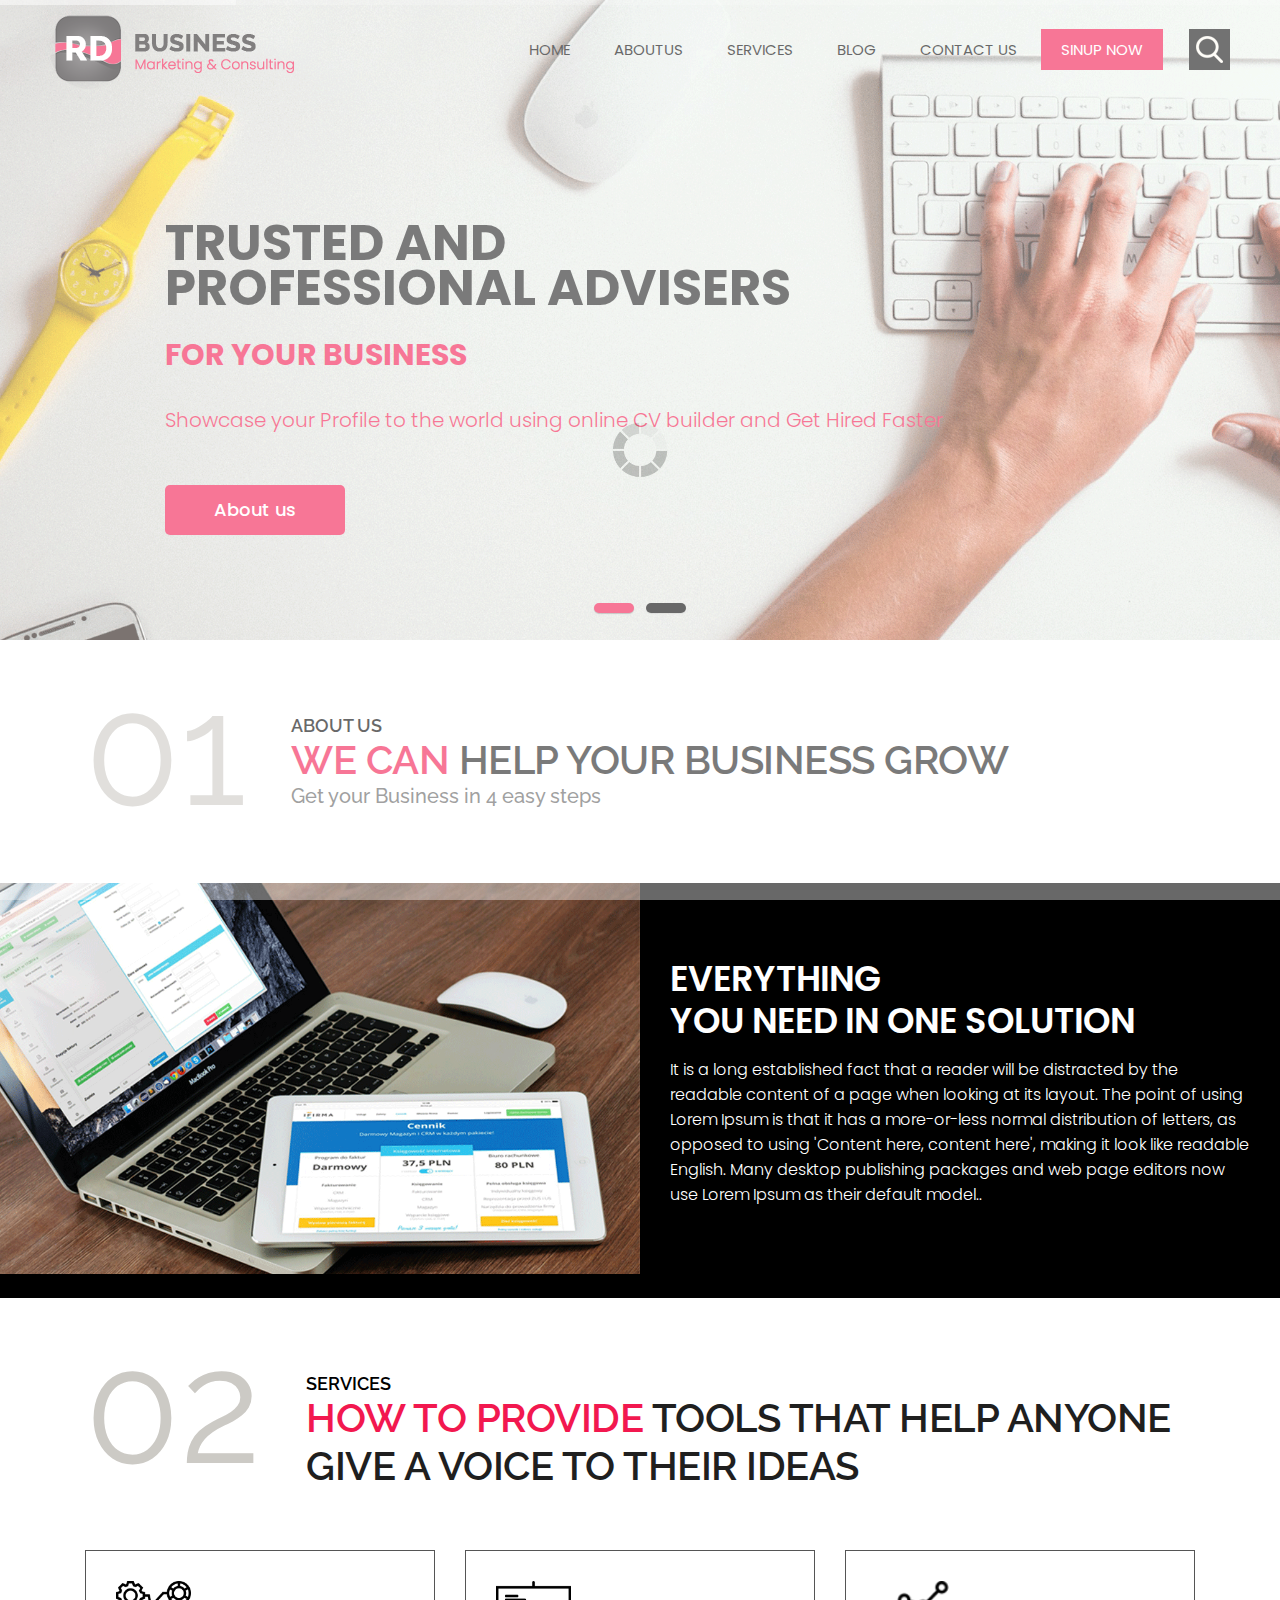
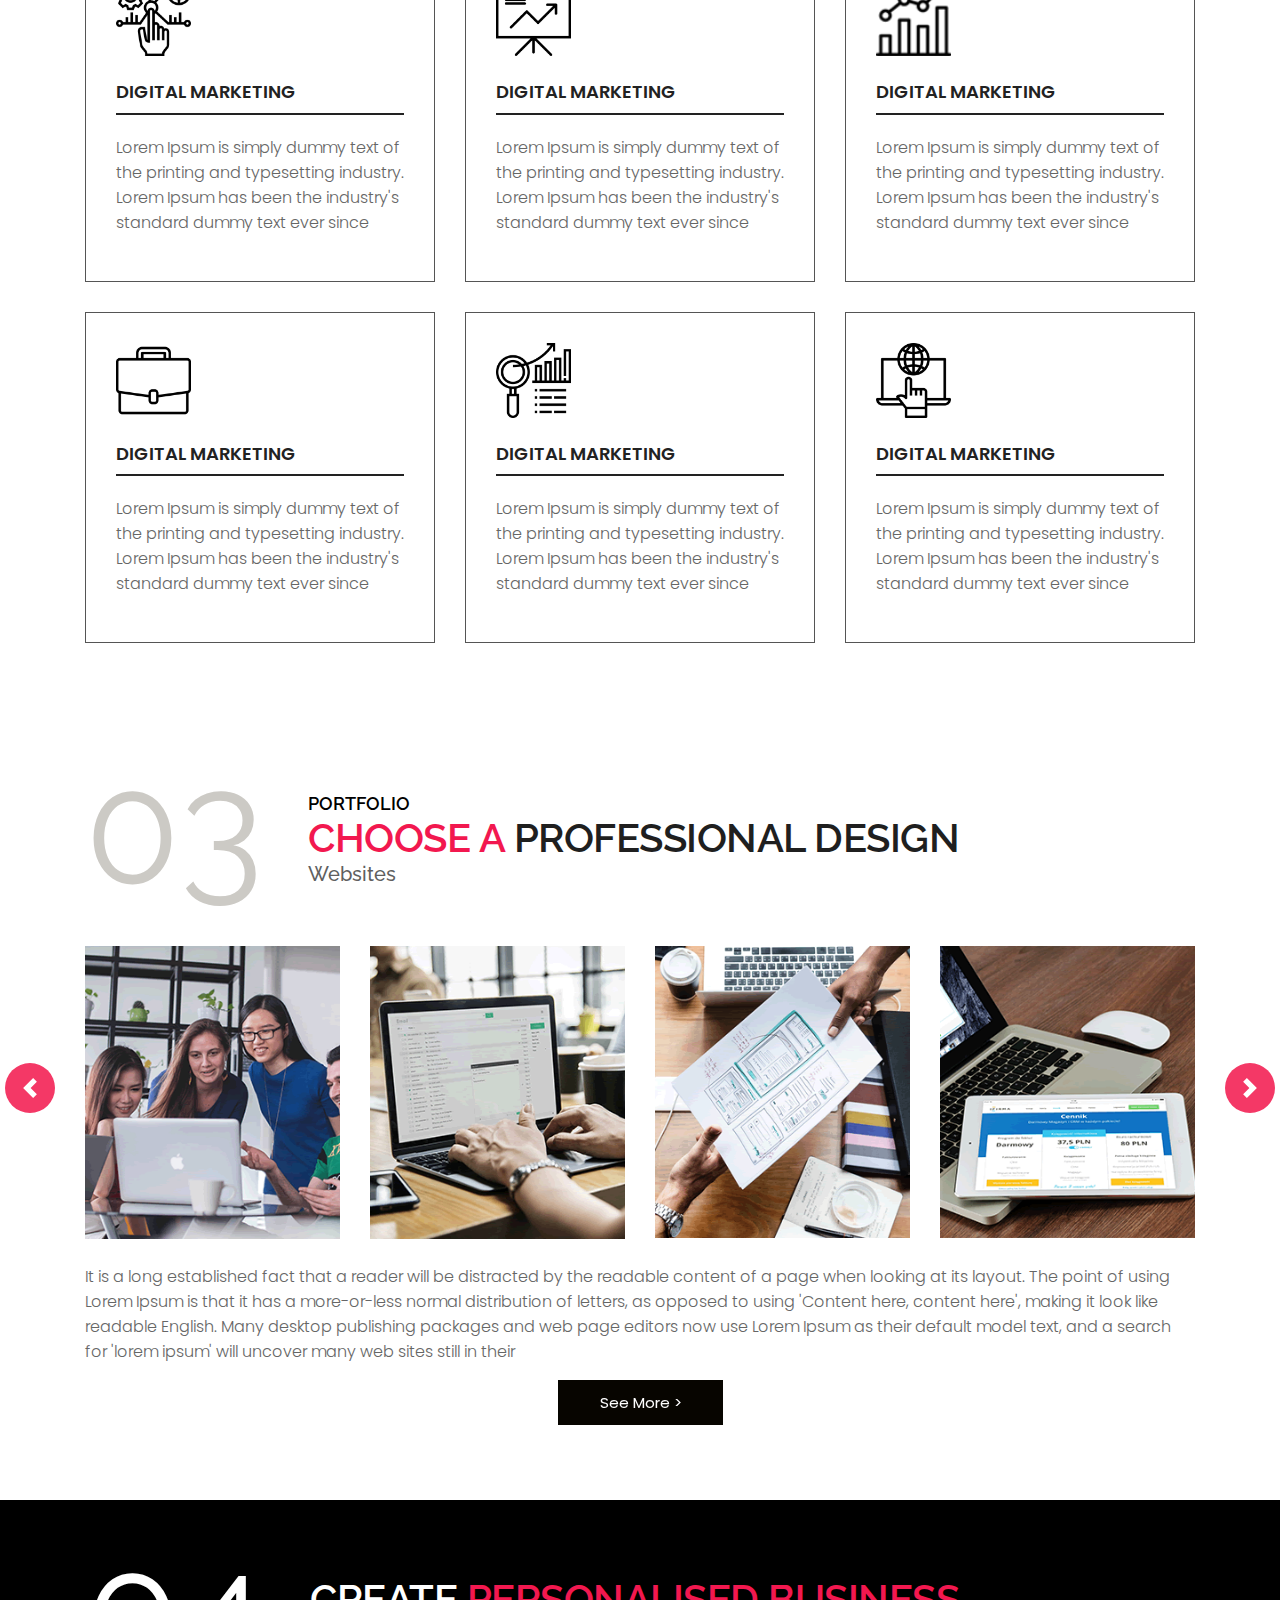
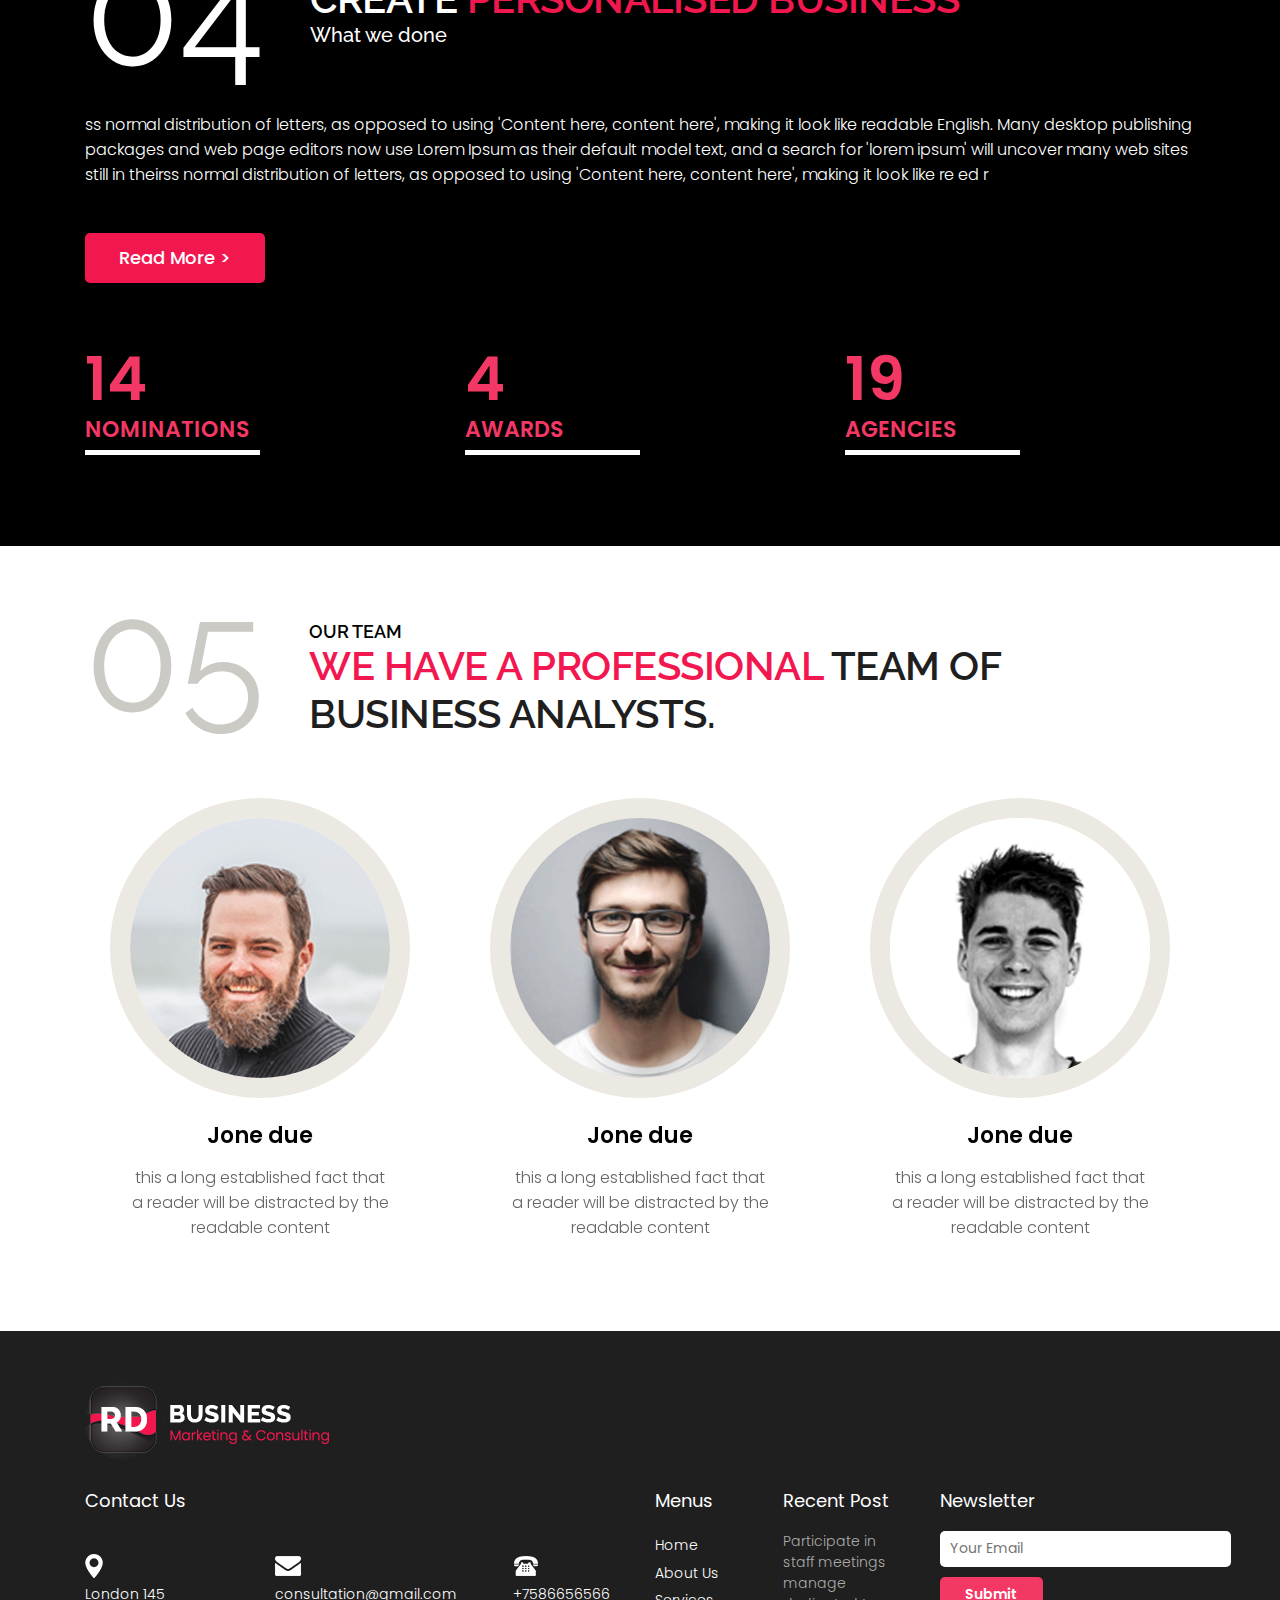
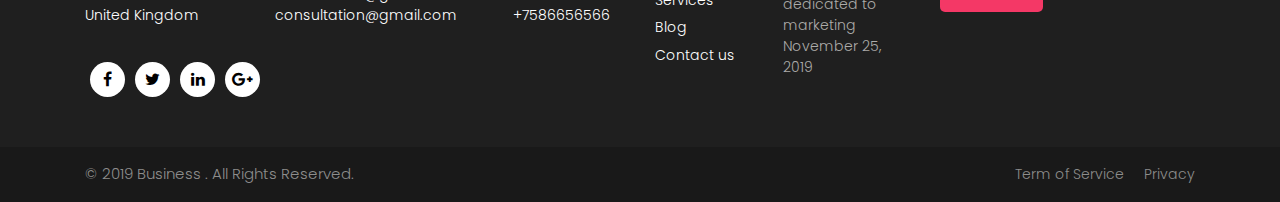
<file: img/index.html>
<!DOCTYPE html>
<html lang="en">
<!-- Basic -->

<head>
    <meta charset="utf-8">
    <meta http-equiv="X-UA-Compatible" content="IE=edge">

    <!-- Mobile Metas -->
    <meta name="viewport" content="width=device-width, minimum-scale=1.0, maximum-scale=1.0, user-scalable=no">

    <!-- Site Metas -->
    <title>RD Business - Responsive HTML5 Template</title>
    <meta name="keywords" content="">
    <meta name="description" content="">
    <meta name="author" content="">

    <!-- Site Icons -->
    <link rel="shortcut icon" href="#" type="image/x-icon" />
    <link rel="apple-touch-icon" href="#" />

    <!-- Bootstrap CSS -->
    <link rel="stylesheet" href="css/bootstrap.min.css" />
    <!-- Pogo Slider CSS -->
    <link rel="stylesheet" href="css/pogo-slider.min.css" />
    <!-- Site CSS -->
    <link rel="stylesheet" href="css/style.css" />
    <!-- Responsive CSS -->
    <link rel="stylesheet" href="css/responsive.css" />
    <!-- Custom CSS -->
    <link rel="stylesheet" href="css/custom.css" />

    <!--[if lt IE 9]>
      <script src="https://oss.maxcdn.com/libs/html5shiv/3.7.0/html5shiv.js"></script>
      <script src="https://oss.maxcdn.com/libs/respond.js/1.4.2/respond.min.js"></script>
    <![endif]-->

</head>

<body id="home" data-spy="scroll" data-target="#navbar-wd" data-offset="98">

    <!-- LOADER -->
    <div id="preloader">
        <div class="loader">
            <img src="images/loader.gif" alt="#" />
        </div>
    </div>
    <!-- end loader -->
    <!-- END LOADER -->

    <!-- Start header -->
    <header class="top-header">
        <nav class="navbar header-nav navbar-expand-lg">
            <div class="container-fluid">
                <a class="navbar-brand" href="index.html"><img src="img/logo.png" alt="image"></a>
                <button class="navbar-toggler" type="button" data-toggle="collapse" data-target="#navbar-wd" aria-controls="navbar-wd" aria-expanded="false" aria-label="Toggle navigation">
                    <span></span>
                    <span></span>
                    <span></span>
                </button>
                <div class="collapse navbar-collapse justify-content-end" id="navbar-wd">
                    <ul class="navbar-nav">
                        <li><a class="nav-link active" href="index.html">Home</a></li>
                        <li><a class="nav-link" href="about.html">Aboutus</a></li>
                        <li><a class="nav-link" href="services.html">Services</a></li>
                        <li><a class="nav-link" href="#">Blog</a></li>
						<li><a class="nav-link" href="contact.html">Contact us</a></li>
                        <li><a class="nav-link active" style="background:#f2184f;color:#fff;" href="#">Sinup now</a></li>
                    </ul>
                </div>
                <div class="search-box">
                    <input type="text" class="search-txt" placeholder="Search">
                    <a class="search-btn">
                        <img src="images/search_icon.png" alt="#" />
                    </a>
                </div>
            </div>
        </nav>
    </header>
    <!-- End header -->

    <!-- Start Banner -->
    <div class="ulockd-home-slider">
        <div class="container-fluid">
            <div class="row">
                <div class="pogoSlider" id="js-main-slider">
                    <div class="pogoSlider-slide" style="background-image:url(img/banner-img.png);">
                        <div class="container">
                            <div class="row">
                                <div class="col-md-12">
                                    <div class="slide_text">
                                        <h3>Trusted and<br>Professional Advisers</h3>
                                        <br>
                                        <h4><span class="theme_color">For your Business</span></h4>
                                        <br>
                                        <p>Showcase your Profile to the world using online CV builder and Get Hired Faster</p>
                                        <a class="contact_bt" href="about.html">About us</a>
                                    </div>
                                </div>
                            </div>
                        </div>
                    </div>
                    <div class="pogoSlider-slide" style="background-image:url(img/banner-img.png);">
                        <div class="container">
                            <div class="row">
                                <div class="col-md-12">
                                    <div class="slide_text">
                                        <h3>Trusted and<br>Professional Advisers</h3>
                                        <br>
                                        <h4><span class="theme_color">For your Business</span></h4>
                                        <br>
                                        <p>Showcase your Profile to the world using online CV builder and Get Hired Faster</p>
                                        <a class="contact_bt" href="about.html">About us</a>
                                    </div>
                                </div>
                            </div>
                        </div>
                    </div>
                </div>
                <!-- .pogoSlider -->
            </div>
        </div>
    </div>
    <!-- End Banner -->
    
	<!-- section -->
    <div class="section layout_padding">
        <div class="container">
            <div class="row">
                <div class="col-md-12">
                    <div class="full">
                        <div class="heading_main text_align_left">
						   <div class="left">
						     <p class="section_count">01</p>
						   </div>
						   <div class="right">
						    <p class="small_tag">About us</p>
                            <h2><span class="theme_color">WE CAN</span> HELP YOUR business GROW</h2>
                            <p class="large">Get your Business in 4 easy steps</p>
						  </div>	
                        </div>
                    </div>
                </div>
            </div>
        </div>
    </div>
	<!-- end section -->

    <!-- section -->
    <div class="section dark_bg">
        <div class="container-fluid">
            <div class="row">
                <div class="col-lg-6 col-md-12 text_align_center padding_0">
                    <div class="full">
                        <img class="img-responsive" src="img/img-2png.png" alt="#" />
                    </div>
                </div>

                <div class="col-lg-6 col-md-12 white_fonts layout_padding padding_left_right">
                    <h3 class="small_heading">EVERYTHING<br>YOU NEED IN ONE SOLUTION</h3>
                    <p>It is a long established fact that a reader will be distracted by the readable content of a page when looking at its layout. 
					The point of using Lorem Ipsum is that it has a more-or-less normal distribution of letters, as opposed to using 'Content here, 
					content here', making it look like readable English. Many desktop publishing packages and web page editors now use Lorem Ipsum as 
					their default model..</p>
                </div>
            </div>
        </div>
    </div>
    <!-- end section -->
	
	<!-- section -->
    <div class="section layout_padding">
        <div class="container">
            <div class="row">
                <div class="col-md-12">
                    <div class="full">
                        <div class="heading_main text_align_left">
						   <div class="left">
						     <p class="section_count">02</p>
						   </div>
						   <div class="right">
						    <p class="small_tag">SERVICES</p>
                            <h2><span class="theme_color">How to provide</span> tools that help anyone give a voice to their ideas</h2>
                          </div>	
                        </div>
                    </div>
                </div>
            </div>
			<div class="row margin-top_30">
			
			   <div class="col-sm-6 col-md-4">
			     <div class="service_blog">
				    <div class="service_icons">
					   <img width="75" height="75" src="img/icon-1.png" alt="#">
					</div>
					<div class="full">
					   <h4>DIGITAL marketing</h4>
					</div>
					<div class="full">
					  <p>Lorem Ipsum is simply dummy text of the printing and typesetting industry. Lorem Ipsum has been the industry's standard dummy text ever since</p>
					</div>
				 </div>
			   </div>
			   
			   <div class="col-sm-6 col-md-4">
			     <div class="service_blog">
				    <div class="service_icons">
					   <img width="75" height="75" src="img/icon-2.png" alt="#">
					</div>
					<div class="full">
					   <h4>DIGITAL marketing</h4>
					</div>
					<div class="full">
					  <p>Lorem Ipsum is simply dummy text of the printing and typesetting industry. Lorem Ipsum has been the industry's standard dummy text ever since</p>
					</div>
				 </div>
			   </div>
			   
			   <div class="col-sm-6 col-md-4">
			     <div class="service_blog">
				    <div class="service_icons">
					   <img width="75" height="75" src="img/icon-3.png" alt="#">
					</div>
					<div class="full">
					   <h4>DIGITAL marketing</h4>
					</div>
					<div class="full">
					  <p>Lorem Ipsum is simply dummy text of the printing and typesetting industry. Lorem Ipsum has been the industry's standard dummy text ever since</p>
					</div>
				 </div>
			   </div>
			   
			   <div class="col-sm-6 col-md-4">
			     <div class="service_blog">
				    <div class="service_icons">
					   <img width="75" height="75" src="img/icon-4.png" alt="#">
					</div>
					<div class="full">
					   <h4>DIGITAL marketing</h4>
					</div>
					<div class="full">
					  <p>Lorem Ipsum is simply dummy text of the printing and typesetting industry. Lorem Ipsum has been the industry's standard dummy text ever since</p>
					</div>
				 </div>
			   </div>
			   
			   <div class="col-sm-6 col-md-4">
			     <div class="service_blog">
				    <div class="service_icons">
					   <img width="75" height="75" src="img/icon-5.png" alt="#">
					</div>
					<div class="full">
					   <h4>DIGITAL marketing</h4>
					</div>
					<div class="full">
					  <p>Lorem Ipsum is simply dummy text of the printing and typesetting industry. Lorem Ipsum has been the industry's standard dummy text ever since</p>
					</div>
				 </div>
			   </div>
			   
			   <div class="col-sm-6 col-md-4">
			     <div class="service_blog">
				    <div class="service_icons">
					   <img width="75" height="75" src="img/icon-6.png" alt="#">
					</div>
					<div class="full">
					   <h4>DIGITAL marketing</h4>
					</div>
					<div class="full">
					  <p>Lorem Ipsum is simply dummy text of the printing and typesetting industry. Lorem Ipsum has been the industry's standard dummy text ever since</p>
					</div>
				 </div>
			   </div>
			   
			   
			</div>
        </div>
    </div>
	<!-- end section -->
	
	<!-- section -->
    <div class="section layout_padding">
        <div class="container">
            <div class="row">
                <div class="col-md-12">
                    <div class="full">
                        <div class="heading_main text_align_left">
						   <div class="left">
						     <p class="section_count">03</p>
						   </div>
						   <div class="right">
						    <p class="small_tag">Portfolio</p>
                            <h2><span class="theme_color">CHOOSE A</span> PROFESSIONAL DESIGN</h2>
							<p class="large">Websites</p>
                          </div>	
                        </div>
                    </div>
                </div>
            </div>
			<div class="row margin-top_30">
                <div class="col-lg-12 margin-top_30">
                    <div id="demo" class="carousel slide" data-ride="carousel">

                        <!-- The slideshow -->
                        <div class="carousel-inner">
                            <div class="carousel-item active">
                                <div class="row">
                                    <div class="col-lg-3 col-md-6 col-sm-12">
                                        <img class="img-responsive" src="images/img1.png" alt="#" />
                                    </div>
                                    <div class="col-lg-3 col-md-6 col-sm-12">
                                        <img class="img-responsive" src="images/img2.png" alt="#" />
                                    </div>
                                    <div class="col-lg-3 col-md-6 col-sm-12">
                                        <img class="img-responsive" src="images/img3.png" alt="#" />
                                    </div>
                                    <div class="col-lg-3 col-md-6 col-sm-12">
                                        <img class="img-responsive" src="images/img4.png" alt="#" />
                                    </div>
                                </div>
                            </div>
                            <div class="carousel-item">
                                <div class="row">
                                    <div class="col-lg-3 col-md-6 col-sm-12">
                                        <img class="img-responsive" src="images/img1.png" alt="#" />
                                    </div>
                                    <div class="col-lg-3 col-md-6 col-sm-12">
                                        <img class="img-responsive" src="images/img2.png" alt="#" />
                                    </div>
                                    <div class="col-lg-3 col-md-6 col-sm-12">
                                        <img class="img-responsive" src="images/img3.png" alt="#" />
                                    </div>
                                    <div class="col-lg-3 col-md-6 col-sm-12">
                                        <img class="img-responsive" src="images/img4.png" alt="#" />
                                    </div>
                                </div>
                            </div>
                        </div>

                        <!-- Left and right controls -->
                        <a class="carousel-control-prev" href="#demo" data-slide="prev">
                            <span class="carousel-control-prev-icon"></span>
                        </a>
                        <a class="carousel-control-next" href="#demo" data-slide="next">
                            <span class="carousel-control-next-icon"></span>
                        </a>

                    </div>
                </div>

                <div class="col-lg-12">
                    <p>It is a long established fact that a reader will be distracted by the readable content of a page when looking at its layout. The point of using Lorem Ipsum is that it has a more-or-less normal distribution of letters, as opposed to using 'Content here, content here', making it look like readable English. Many desktop publishing packages and web page editors now use Lorem Ipsum as their default model text, and a search for 'lorem ipsum' will uncover many web sites still in their</p>
                </div>

                <div class="col-lg-12">
                    <div class="full center">
                        <a href="about.html" class="hvr-radial-out button-theme">See More ></a>
                    </div>
                </div>

            </div>
        </div>
    </div>
	<!-- end section -->
	
	<!-- section -->
    <div class="section layout_padding dark_bg">
        <div class="container">
            <div class="row">
                <div class="col-md-12">
                    <div class="full">
                        <div class="heading_main text_align_left white_fonts">
						   <div class="left">
						     <p class="section_count">04</p>
						   </div>
						   <div class="right">
						    <h2>Create <span class="theme_color">PERSONALISED Business</h2>
							<p class="large">What we done</p>
                          </div>	
                        </div>
                    </div>
                </div>
            </div>
			<div class="row margin-top_30">
                <div class="col-lg-12 margin-top_30 white_fonts">
                    <p>ss normal distribution of letters, as opposed to using 'Content here, content here', making it look like readable English. Many desktop publishing packages and web page editors now use Lorem Ipsum as their default model text, and a search for 'lorem ipsum' will uncover many web sites still in theirss normal distribution of letters, as opposed to using 'Content here, content here', making it look like re ed r</p>
                </div>
                <div class="col-lg-12">
                    <div class="full">
                        <a href="about.html" class="contact_bt">Read More ></a>
                    </div>
                </div>
            </div>
			<div class="row margin-top_30 counter_section">
			   <div class="col-sm-12 col-md-4">
	        <div class="counter margin-top_30">
      
      <h2 class="timer count-title count-number" data-to="23" data-speed="1500"></h2>
       <p class="count-text">NOMINATIONS</p>
    </div>
	        </div>
              <div class="col-sm-12 col-md-4">
               <div class="counter margin-top_30">
      
      <h2 class="timer count-title count-number" data-to="7" data-speed="1500"></h2>
      <p class="count-text">AWARDS</p>
    </div>
              </div>
              <div class="col-sm-12 col-md-4">
                  <div class="counter margin-top_30">
     
      <h2 class="timer count-title count-number" data-to="31" data-speed="1500"></h2>
      <p class="count-text">AGENCIES</p>
    </div></div>
			</div>
		
        </div>
    </div>
	<!-- end section -->

    <!-- section -->
    <div class="section layout_padding">
        <div class="container">
            <div class="row">
                <div class="col-md-12">
                    <div class="full">
                        <div class="heading_main text_align_left">
						   <div class="left">
						     <p class="section_count">05</p>
						   </div>
						   <div class="right">
						    <p class="small_tag">Our Team</p>
                            <h2><span class="theme_color">We Have a Professional</span> Team of Business Analysts.</h2>
							</div>	
                        </div>
                    </div>
                </div>
            </div>
			<div class="row margin-top_30">
                <div class="col-lg-12 margin-top_30">
                    <div id="team_slider" class="carousel slide" data-ride="carousel">

                        <!-- The slideshow -->
                        <div class="carousel-inner">
                            <div class="carousel-item active">
                                <div class="row">
								
                                    <div class="col-lg-4 col-md-4 col-sm-12">
                                        <div class="full">
										   <div class="full team_member_img text_align_center"> 
										      <img src="img/img-7.png" alt="#" />
											 <div class="social_icon_team">
											    <ul class="social_icon">
                                <li><a href="#"><i class="fa fa-facebook-f"></i></a></li>
                                <li><a href="#"><i class="fa fa-twitter"></i></a></li>
                                <li><a href="#"><i class="fa fa-linkedin"></i></a></li>
                                <li><a href="#"><i class="fa fa-google-plus"></i></a></li>
                                               </ul>
                                             </div>											 
										   </div>
										   <div class="full text_align_center">
										     <h3>Jone due</h3>
										   </div>
										   <div class="full text_align_center">
										     <p>this a long established fact that a reader will be distracted by the readable content </p>
										   </div>
										</div>
                                    </div>
									
                                   <div class="col-lg-4 col-md-4 col-sm-12">
                                        <div class="full">
										   <div class="full team_member_img text_align_center"> 
										      <img src="img/img-8.png" alt="#" />
											 <div class="social_icon_team">
											    <ul class="social_icon">
                                <li><a href="#"><i class="fa fa-facebook-f"></i></a></li>
                                <li><a href="#"><i class="fa fa-twitter"></i></a></li>
                                <li><a href="#"><i class="fa fa-linkedin"></i></a></li>
                                <li><a href="#"><i class="fa fa-google-plus"></i></a></li>
                                               </ul>
                                             </div>											 
										   </div>
										   <div class="full text_align_center">
										     <h3>Jone due</h3>
										   </div>
										   <div class="full text_align_center">
										     <p>this a long established fact that a reader will be distracted by the readable content </p>
										   </div>
										</div>
                                    </div>
									
                                   <div class="col-lg-4 col-md-4 col-sm-12">
                                        <div class="full">
										   <div class="full team_member_img text_align_center"> 
										      <img src="img/img-9.png" alt="#" />
											 <div class="social_icon_team">
											    <ul class="social_icon">
                                <li><a href="#"><i class="fa fa-facebook-f"></i></a></li>
                                <li><a href="#"><i class="fa fa-twitter"></i></a></li>
                                <li><a href="#"><i class="fa fa-linkedin"></i></a></li>
                                <li><a href="#"><i class="fa fa-google-plus"></i></a></li>
                                               </ul>
                                             </div>											 
										   </div>
										   <div class="full text_align_center">
										     <h3>Jone due</h3>
										   </div>
										   <div class="full text_align_center">
										     <p>this a long established fact that a reader will be distracted by the readable content </p>
										   </div>
										</div>
                                    </div>
									
                                </div>
                            </div>
                            <div class="carousel-item">
                                <div class="row">
								
                                    <div class="col-lg-4 col-md-4 col-sm-12">
                                        <div class="full">
										   <div class="full team_member_img text_align_center"> 
										      <img src="img/img-7.png" alt="#" />
											 <div class="social_icon_team">
											    <ul class="social_icon">
                                <li><a href="#"><i class="fa fa-facebook-f"></i></a></li>
                                <li><a href="#"><i class="fa fa-twitter"></i></a></li>
                                <li><a href="#"><i class="fa fa-linkedin"></i></a></li>
                                <li><a href="#"><i class="fa fa-google-plus"></i></a></li>
                                               </ul>
                                             </div>											 
										   </div>
										   <div class="full text_align_center">
										     <h3>Jone due</h3>
										   </div>
										   <div class="full text_align_center">
										     <p>this a long established fact that a reader will be distracted by the readable content </p>
										   </div>
										</div>
                                    </div>
									
                                   <div class="col-lg-4 col-md-4 col-sm-12">
                                        <div class="full">
										   <div class="full team_member_img text_align_center"> 
										      <img src="img/img-8.png" alt="#" />
											 <div class="social_icon_team">
											    <ul class="social_icon">
                                <li><a href="#"><i class="fa fa-facebook-f"></i></a></li>
                                <li><a href="#"><i class="fa fa-twitter"></i></a></li>
                                <li><a href="#"><i class="fa fa-linkedin"></i></a></li>
                                <li><a href="#"><i class="fa fa-google-plus"></i></a></li>
                                               </ul>
                                             </div>											 
										   </div>
										   <div class="full text_align_center">
										     <h3>Jone due</h3>
										   </div>
										   <div class="full text_align_center">
										     <p>this a long established fact that a reader will be distracted by the readable content </p>
										   </div>
										</div>
                                    </div>
									
                                   <div class="col-lg-4 col-md-4 col-sm-12">
                                        <div class="full">
										   <div class="full team_member_img text_align_center"> 
										      <img src="img/img-9.png" alt="#" />
											 <div class="social_icon_team">
											    <ul class="social_icon">
                                <li><a href="#"><i class="fa fa-facebook-f"></i></a></li>
                                <li><a href="#"><i class="fa fa-twitter"></i></a></li>
                                <li><a href="#"><i class="fa fa-linkedin"></i></a></li>
                                <li><a href="#"><i class="fa fa-google-plus"></i></a></li>
                                               </ul>
                                             </div>											 
										   </div>
										   <div class="full text_align_center">
										     <h3>Jone due</h3>
										   </div>
										   <div class="full text_align_center">
										     <p>this a long established fact that a reader will be distracted by the readable content </p>
										   </div>
										</div>
                                    </div>
									
                                </div
                            </div>
                        </div>

                        <div class="bullets">
						  <!-- Indicators -->
  <ul class="carousel-indicators">
    <li data-target="#team_slider" data-slide-to="0" class="active"></li>
    <li data-target="#team_slider" data-slide-to="1"></li>
  </ul>
						</div>

                    </div>
                </div>

            </div>
        </div>
    </div>
	</div>
	<!-- end section -->

    <!-- Start Footer -->
    <footer class="footer-box">
        <div class="container">
            <div class="row">
                <div class="col-md-12 margin-bottom_30">
				   <img src="img/f_logo.png" alt="#" />
				</div>
               <div class="col-xl-6 white_fonts">
                    <div class="row">
					<div class="col-md-12 white_fonts margin-bottom_30">
					   <h3>Contact Us</h3>
					</div>
                        <div class="col-md-4">
                            <div class="full icon">
                                <img src="images/social1.png">
                            </div>
                            <div class="full white_fonts">
                                <p>London 145
                                    <br>United Kingdom</p>
                            </div>
                        </div>
                        <div class="col-md-5">
                            <div class="full icon">
                                <img src="images/social2.png">
                            </div>
                            <div class="full white_fonts">
                                <p>consultation@gmail.com
                                    <br>consultation@gmail.com</p>
                            </div>
                        </div>
                        <div class="col-md-3">
                            <div class="full icon">
                                <img src="images/social3.png">
                            </div>
                            <div class="full white_fonts">
                                <p>+7586656566
                                    <br>+7586656566</p>
                            </div>
                        </div>
						<div class="col-md-12">
						   <ul class="full social_icon margin-top_20">
                                <li><a href="#"><i class="fa fa-facebook-f"></i></a></li>
                                <li><a href="#"><i class="fa fa-twitter"></i></a></li>
                                <li><a href="#"><i class="fa fa-linkedin"></i></a></li>
                                <li><a href="#"><i class="fa fa-google-plus"></i></a></li>
                            </ul>
						</div>
                    </div>
                </div>
				
				 <div class="col-xl-6 white_fonts">
				    <div class="row">
					   <div class="col-md-6">
					     <div class="footer_blog footer_menu">
						    <h3>Menus</h3>
						    <ul> 
							  <li><a href="index.html">Home</a></li>
							  <li><a href="about.html">About Us</a></li>
							  <li><a href="services.html">Services</a></li>
							  <li><a href="#">Blog</a></li>
							  <li><a href="contact.html">Contact us</a></li>
							</ul>
						 </div>
						 <div class="footer_blog recent_post_footer">
						   <h3>Recent Post</h3>
						   <p>Participate in staff meetings manage dedicated to marketing November 25, 2019</p>
						 </div>
					   </div>
					   <div class="col-md-6">
					     <div class="footer_blog full">
						     <h3>Newsletter</h3>
							 <div class="newsletter_form">
							    <form action="index.html">
								   <input type="email" placeholder="Your Email" name="#" required />
								   <button>Submit</button>
								</form>
							 </div>
						 </div>
					   </div>
					</div>
				 </div>

            </div>
            
        </div>
    </footer>
    <!-- End Footer -->

    <div class="footer_bottom">
        <div class="container">
            <div class="row">
                <div class="col-12">
                    <p class="crp">© 2019 Business . All Rights Reserved.</p>
                    <ul class="bottom_menu">
                        <li><a href="#">Term of Service</a></li>
                        <li><a href="#">Privacy</a></li>
                    </ul>
                </div>
            </div>
        </div>
    </div>

    <a href="#" id="scroll-to-top" class="hvr-radial-out"><i class="fa fa-angle-up"></i></a>

    <!-- ALL JS FILES -->
    <script src="js/jquery.min.js"></script>
	<script src="js/popper.min.js"></script>
    <script src="js/bootstrap.min.js"></script>
    <!-- ALL PLUGINS -->
    <script src="js/jquery.magnific-popup.min.js"></script>
    <script src="js/jquery.pogo-slider.min.js"></script>
    <script src="js/slider-index.js"></script>
    <script src="js/smoothscroll.js"></script>
    <script src="js/form-validator.min.js"></script>
    <script src="js/contact-form-script.js"></script>
    <script src="js/isotope.min.js"></script>
    <script src="js/images-loded.min.js"></script>
    <script src="js/custom.js"></script>
	<script>
	/* counter js */

(function ($) {
	$.fn.countTo = function (options) {
		options = options || {};
		
		return $(this).each(function () {
			// set options for current element
			var settings = $.extend({}, $.fn.countTo.defaults, {
				from:            $(this).data('from'),
				to:              $(this).data('to'),
				speed:           $(this).data('speed'),
				refreshInterval: $(this).data('refresh-interval'),
				decimals:        $(this).data('decimals')
			}, options);
			
			// how many times to update the value, and how much to increment the value on each update
			var loops = Math.ceil(settings.speed / settings.refreshInterval),
				increment = (settings.to - settings.from) / loops;
			
			// references & variables that will change with each update
			var self = this,
				$self = $(this),
				loopCount = 0,
				value = settings.from,
				data = $self.data('countTo') || {};
			
			$self.data('countTo', data);
			
			// if an existing interval can be found, clear it first
			if (data.interval) {
				clearInterval(data.interval);
			}
			data.interval = setInterval(updateTimer, settings.refreshInterval);
			
			// initialize the element with the starting value
			render(value);
			
			function updateTimer() {
				value += increment;
				loopCount++;
				
				render(value);
				
				if (typeof(settings.onUpdate) == 'function') {
					settings.onUpdate.call(self, value);
				}
				
				if (loopCount >= loops) {
					// remove the interval
					$self.removeData('countTo');
					clearInterval(data.interval);
					value = settings.to;
					
					if (typeof(settings.onComplete) == 'function') {
						settings.onComplete.call(self, value);
					}
				}
			}
			
			function render(value) {
				var formattedValue = settings.formatter.call(self, value, settings);
				$self.html(formattedValue);
			}
		});
	};
	
	$.fn.countTo.defaults = {
		from: 0,               // the number the element should start at
		to: 0,                 // the number the element should end at
		speed: 1000,           // how long it should take to count between the target numbers
		refreshInterval: 100,  // how often the element should be updated
		decimals: 0,           // the number of decimal places to show
		formatter: formatter,  // handler for formatting the value before rendering
		onUpdate: null,        // callback method for every time the element is updated
		onComplete: null       // callback method for when the element finishes updating
	};
	
	function formatter(value, settings) {
		return value.toFixed(settings.decimals);
	}
}(jQuery));

jQuery(function ($) {
  // custom formatting example
  $('.count-number').data('countToOptions', {
	formatter: function (value, options) {
	  return value.toFixed(options.decimals).replace(/\B(?=(?:\d{3})+(?!\d))/g, ',');
	}
  });
  
  // start all the timers
  $('.timer').each(count);  
  
  function count(options) {
	var $this = $(this);
	options = $.extend({}, options || {}, $this.data('countToOptions') || {});
	$this.countTo(options);
  }
});
	</script>
</body>

</html>
</file>
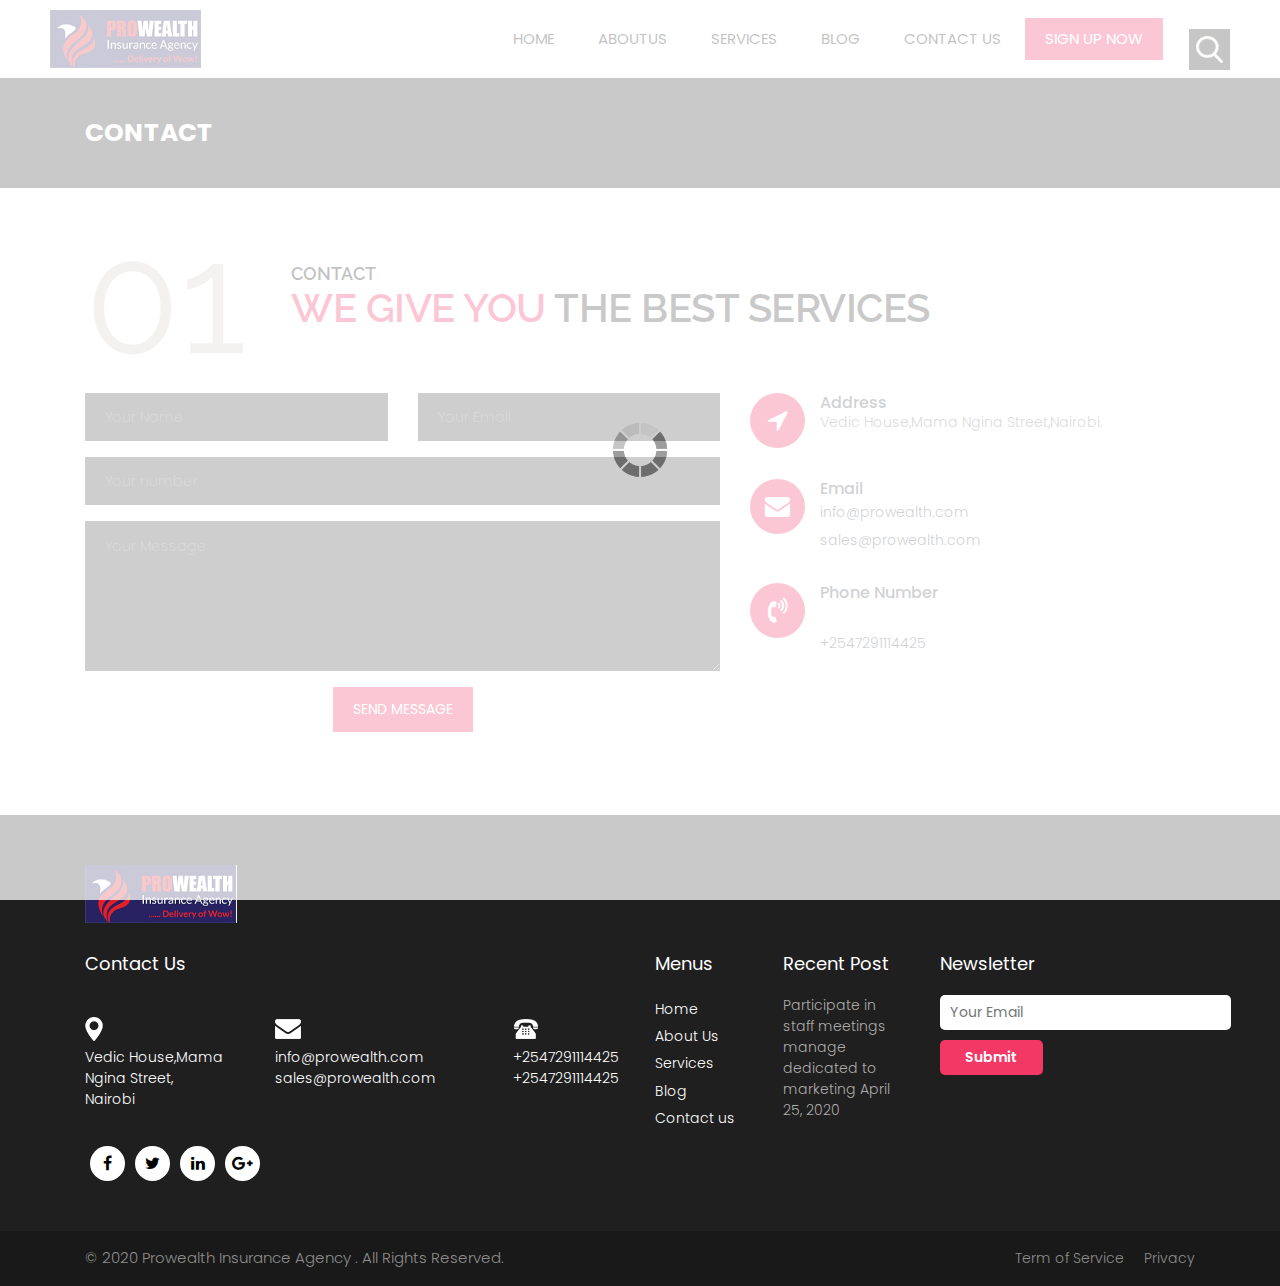
<file: contact.html>
<!DOCTYPE html>
<html lang="en">
<!-- Basic -->

<head>
    <meta charset="utf-8">
    <meta http-equiv="X-UA-Compatible" content="IE=edge">

    <!-- Mobile Metas -->
    <meta name="viewport" content="width=device-width, minimum-scale=1.0, maximum-scale=1.0, user-scalable=no">

    <!-- Site Metas -->
    <title>RD Business - Responsive HTML5 Template</title>
    <meta name="keywords" content="">
    <meta name="description" content="">
    <meta name="author" content="">

    <!-- Site Icons -->
    <link rel="shortcut icon" href="#" type="image/x-icon" />
    <link rel="apple-touch-icon" href="#" />

    <!-- Bootstrap CSS -->
    <link rel="stylesheet" href="css/bootstrap.min.css" />
    <!-- Pogo Slider CSS -->
    <link rel="stylesheet" href="css/pogo-slider.min.css" />
    <!-- Site CSS -->
    <link rel="stylesheet" href="css/style.css" />
    <!-- Responsive CSS -->
    <link rel="stylesheet" href="css/responsive.css" />
    <!-- Custom CSS -->
    <link rel="stylesheet" href="css/custom.css" />

    <!--[if lt IE 9]>
      <script src="https://oss.maxcdn.com/libs/html5shiv/3.7.0/html5shiv.js"></script>
      <script src="https://oss.maxcdn.com/libs/respond.js/1.4.2/respond.min.js"></script>
    <![endif]-->

</head>

<body id="contact" class="inner_page" data-spy="scroll" data-target="#navbar-wd" data-offset="98">

    <!-- LOADER -->
    <div id="preloader">
        <div class="loader">
            <img src="images/loader.gif" alt="#" />
        </div>
    </div>
    <!-- end loader -->
    <!-- END LOADER -->

    <!-- Start header -->
    <header class="top-header">
        <nav class="navbar header-nav navbar-expand-lg">
            <div class="container-fluid">
               <a class="navbar-brand" href="index.html"><img src="img/logo.jpg" alt="image"></a>
                <button class="navbar-toggler" type="button" data-toggle="collapse" data-target="#navbar-wd" aria-controls="navbar-wd" aria-expanded="false" aria-label="Toggle navigation">
                    <span></span>
                    <span></span>
                    <span></span>
                </button>
                <div class="collapse navbar-collapse justify-content-end" id="navbar-wd">
                    <ul class="navbar-nav">
                       <li><a class="nav-link active" href="index.html">Home</a></li>
                        <li><a class="nav-link" href="about.html">Aboutus</a></li>
                        <li><a class="nav-link" href="services.html">Services</a></li>
                        <li><a class="nav-link" href="#">Blog</a></li>
						<li><a class="nav-link" href="contact.html">Contact us</a></li>
                        <li><a class="nav-link active" style="background:#f2184f;color:#fff;" href="#">Sign up now</a></li>
                    </ul>
                </div>
                <div class="search-box">
                    <input type="text" class="search-txt" placeholder="Search">
                    <a class="search-btn">
                        <img src="images/search_icon.png" alt="#" />
                    </a>
                </div>
            </div>
        </nav>
    </header>
    <!-- End header -->

    <!-- Start Banner -->
	  <div class="section inner_page_header">
	     <div class="container">
		    <div class="row">
              <div class="col-lg-12">
			     <div class="full">
				    <h3>Contact</h3>
				 </div>
			  </div>
			</div>
		 </div>
	  </div>
    <!-- end Banner -->
	
	<!-- section -->
    <div class="section layout_padding">
        <div class="container">
            <div class="row">
                <div class="col-md-12">
                    <div class="full">
                        <div class="heading_main text_align_left">
						   <div class="left">
						     <p class="section_count">01</p>
						   </div>
						   <div class="right">
						    <p class="small_tag">Contact</p>
                            <h2><span class="theme_color">We give you</span> the best services</h2>
                          </div>	
                        </div>
                    </div>
                </div>
            </div>	
			<div class="row margin-top_30">
				
				<div class="col-lg-7 col-sm-7 col-xs-12 margin-top_30">
				  <div class="contact-block">
					<form id="contactForm">
					  <div class="row">
						<div class="col-md-6">
							<div class="form-group">
								<input type="text" class="form-control" id="name" name="name" placeholder="Your Name" required data-error="Please enter your name">
								<div class="help-block with-errors"></div>
							</div>                                 
						</div>
						<div class="col-md-6">
							<div class="form-group">
								<input type="text" placeholder="Your Email" id="email" class="form-control" name="name" required data-error="Please enter your email">
								<div class="help-block with-errors"></div>
							</div> 
						</div>
						<div class="col-md-12">
							<div class="form-group">
								<input type="text" placeholder="Your number" id="number" class="form-control" name="number" required data-error="Please enter your number">
								<div class="help-block with-errors"></div>
							</div> 
						</div>
						<div class="col-md-12">
							<div class="form-group"> 
								<textarea class="form-control" id="message" placeholder="Your Message" rows="8" data-error="Write your message" required></textarea>
								<div class="help-block with-errors"></div>
							</div>
							<div class="submit-button text-center">
								<button class="btn btn-common" id="submit" type="submit">Send Message</button>
								<div id="msgSubmit" class="h3 text-center hidden"></div> 
								<div class="clearfix"></div> 
							</div>
						</div>
					  </div>            
					</form>
				  </div>
				</div>


				<div class="col-lg-5 col-sm-5 col-xs-12 margin-top_30">
					<div class="left-contact">
						<div class="media cont-line">
							<div class="media-left icon-b">
								<i class="fa fa-location-arrow" aria-hidden="true"></i>
							</div>
							<div class="media-body dit-right">
								<h4>Address</h4>
								<p>Vedic House,Mama Ngina Street,Nairobi.</p>
							</div>
						</div>
						<div class="media cont-line">
							<div class="media-left icon-b">
								<i class="fa fa-envelope" aria-hidden="true"></i>
							</div>
							<div class="media-body dit-right">
								<h4>Email</h4>
								<a href="#">info@prowealth.com</a><br>
								<a href="#">sales@prowealth.com</a>
							</div>
						</div>
						<div class="media cont-line">
							<div class="media-left icon-b">
								<i class="fa fa-volume-control-phone" aria-hidden="true"></i>
							</div>
							<div class="media-body dit-right">
								<h4>Phone Number</h4>
								<a href="#"></a><br>
								<a href="#">+2547291114425</a>
							</div>
						</div>
					</div>
				</div>


			</div>
        </div>
    </div>
	<!-- end section -->
	

    <!-- Start Footer -->
    <footer class="footer-box">
        <div class="container">
            <div class="row">
                <div class="col-md-12 margin-bottom_30">
				   <img src="img/logo.jpg" alt="#" />
				</div>
               <div class="col-xl-6 white_fonts">
                    <div class="row">
					<div class="col-md-12 white_fonts margin-bottom_30">
					   <h3>Contact Us</h3>
					</div>
                        <div class="col-md-4">
                            <div class="full icon">
                                <img src="images/social1.png">
                            </div>
                            <div class="full white_fonts">
                                <p>Vedic House,Mama Ngina Street,
                                    <br>Nairobi</p>
                            </div>
                        </div>
                        <div class="col-md-5">
                            <div class="full icon">
                                <img src="images/social2.png">
                            </div>
                            <div class="full white_fonts">
                                <p>info@prowealth.com
                                    <br>sales@prowealth.com</p>
                            </div>
                        </div>
                        <div class="col-md-3">
                            <div class="full icon">
                                <img src="images/social3.png">
                            </div>
                            <div class="full white_fonts">
                                <p>+2547291114425
                                    <br>+2547291114425</p>
                            </div>
                        </div>
						<div class="col-md-12">
						   <ul class="full social_icon margin-top_20">
                                <li><a href="#"><i class="fa fa-facebook-f"></i></a></li>
                                <li><a href="#"><i class="fa fa-twitter"></i></a></li>
                                <li><a href="#"><i class="fa fa-linkedin"></i></a></li>
                                <li><a href="#"><i class="fa fa-google-plus"></i></a></li>
                            </ul>
						</div>
                    </div>
                </div>
				
				 <div class="col-xl-6 white_fonts">
				    <div class="row">
					   <div class="col-md-6">
					     <div class="footer_blog footer_menu">
						    <h3>Menus</h3>
						    <ul> 
							  <li><a href="index.html">Home</a></li>
							  <li><a href="about.html">About Us</a></li>
							  <li><a href="services.html">Services</a></li>
							  <li><a href="#">Blog</a></li>
							  <li><a href="contact.html">Contact us</a></li>
							</ul>
						 </div>
						 <div class="footer_blog recent_post_footer">
						   <h3>Recent Post</h3>
						   <p>Participate in staff meetings manage dedicated to marketing April 25, 2020</p>
						 </div>
					   </div>
					   <div class="col-md-6">
					     <div class="footer_blog full">
						     <h3>Newsletter</h3>
							 <div class="newsletter_form">
							    <form action="index.html">
								   <input type="email" placeholder="Your Email" name="#" required />
								   <button>Submit</button>
								</form>
							 </div>
						 </div>
					   </div>
					</div>
				 </div>

            </div>
            
        </div>
    </footer>
    <!-- End Footer -->

    <div class="footer_bottom">
        <div class="container">
            <div class="row">
                <div class="col-12">
                    <p class="crp">© 2020 Prowealth Insurance Agency . All Rights Reserved.</p>
                    <ul class="bottom_menu">
                        <li><a href="#">Term of Service</a></li>
                        <li><a href="#">Privacy</a></li>
                    </ul>
                </div>
            </div>
        </div>
    </div>

    <a href="#" id="scroll-to-top" class="hvr-radial-out"><i class="fa fa-angle-up"></i></a>

    <!-- ALL JS FILES -->
    <script src="js/jquery.min.js"></script>
	<script src="js/popper.min.js"></script>
    <script src="js/bootstrap.min.js"></script>
    <!-- ALL PLUGINS -->
    <script src="js/jquery.magnific-popup.min.js"></script>
    <script src="js/jquery.pogo-slider.min.js"></script>
    <script src="js/slider-index.js"></script>
    <script src="js/smoothscroll.js"></script>
    <script src="js/form-validator.min.js"></script>
    <script src="js/contact-form-script.js"></script>
    <script src="js/isotope.min.js"></script>
    <script src="js/images-loded.min.js"></script>
    <script src="js/custom.js"></script>
	<script>
	/* counter js */

(function ($) {
	$.fn.countTo = function (options) {
		options = options || {};
		
		return $(this).each(function () {
			// set options for current element
			var settings = $.extend({}, $.fn.countTo.defaults, {
				from:            $(this).data('from'),
				to:              $(this).data('to'),
				speed:           $(this).data('speed'),
				refreshInterval: $(this).data('refresh-interval'),
				decimals:        $(this).data('decimals')
			}, options);
			
			// how many times to update the value, and how much to increment the value on each update
			var loops = Math.ceil(settings.speed / settings.refreshInterval),
				increment = (settings.to - settings.from) / loops;
			
			// references & variables that will change with each update
			var self = this,
				$self = $(this),
				loopCount = 0,
				value = settings.from,
				data = $self.data('countTo') || {};
			
			$self.data('countTo', data);
			
			// if an existing interval can be found, clear it first
			if (data.interval) {
				clearInterval(data.interval);
			}
			data.interval = setInterval(updateTimer, settings.refreshInterval);
			
			// initialize the element with the starting value
			render(value);
			
			function updateTimer() {
				value += increment;
				loopCount++;
				
				render(value);
				
				if (typeof(settings.onUpdate) == 'function') {
					settings.onUpdate.call(self, value);
				}
				
				if (loopCount >= loops) {
					// remove the interval
					$self.removeData('countTo');
					clearInterval(data.interval);
					value = settings.to;
					
					if (typeof(settings.onComplete) == 'function') {
						settings.onComplete.call(self, value);
					}
				}
			}
			
			function render(value) {
				var formattedValue = settings.formatter.call(self, value, settings);
				$self.html(formattedValue);
			}
		});
	};
	
	$.fn.countTo.defaults = {
		from: 0,               // the number the element should start at
		to: 0,                 // the number the element should end at
		speed: 1000,           // how long it should take to count between the target numbers
		refreshInterval: 100,  // how often the element should be updated
		decimals: 0,           // the number of decimal places to show
		formatter: formatter,  // handler for formatting the value before rendering
		onUpdate: null,        // callback method for every time the element is updated
		onComplete: null       // callback method for when the element finishes updating
	};
	
	function formatter(value, settings) {
		return value.toFixed(settings.decimals);
	}
}(jQuery));

jQuery(function ($) {
  // custom formatting example
  $('.count-number').data('countToOptions', {
	formatter: function (value, options) {
	  return value.toFixed(options.decimals).replace(/\B(?=(?:\d{3})+(?!\d))/g, ',');
	}
  });
  
  // start all the timers
  $('.timer').each(count);  
  
  function count(options) {
	var $this = $(this);
	options = $.extend({}, options || {}, $this.data('countToOptions') || {});
	$this.countTo(options);
  }
});
	</script>
</body>

</html>
</file>
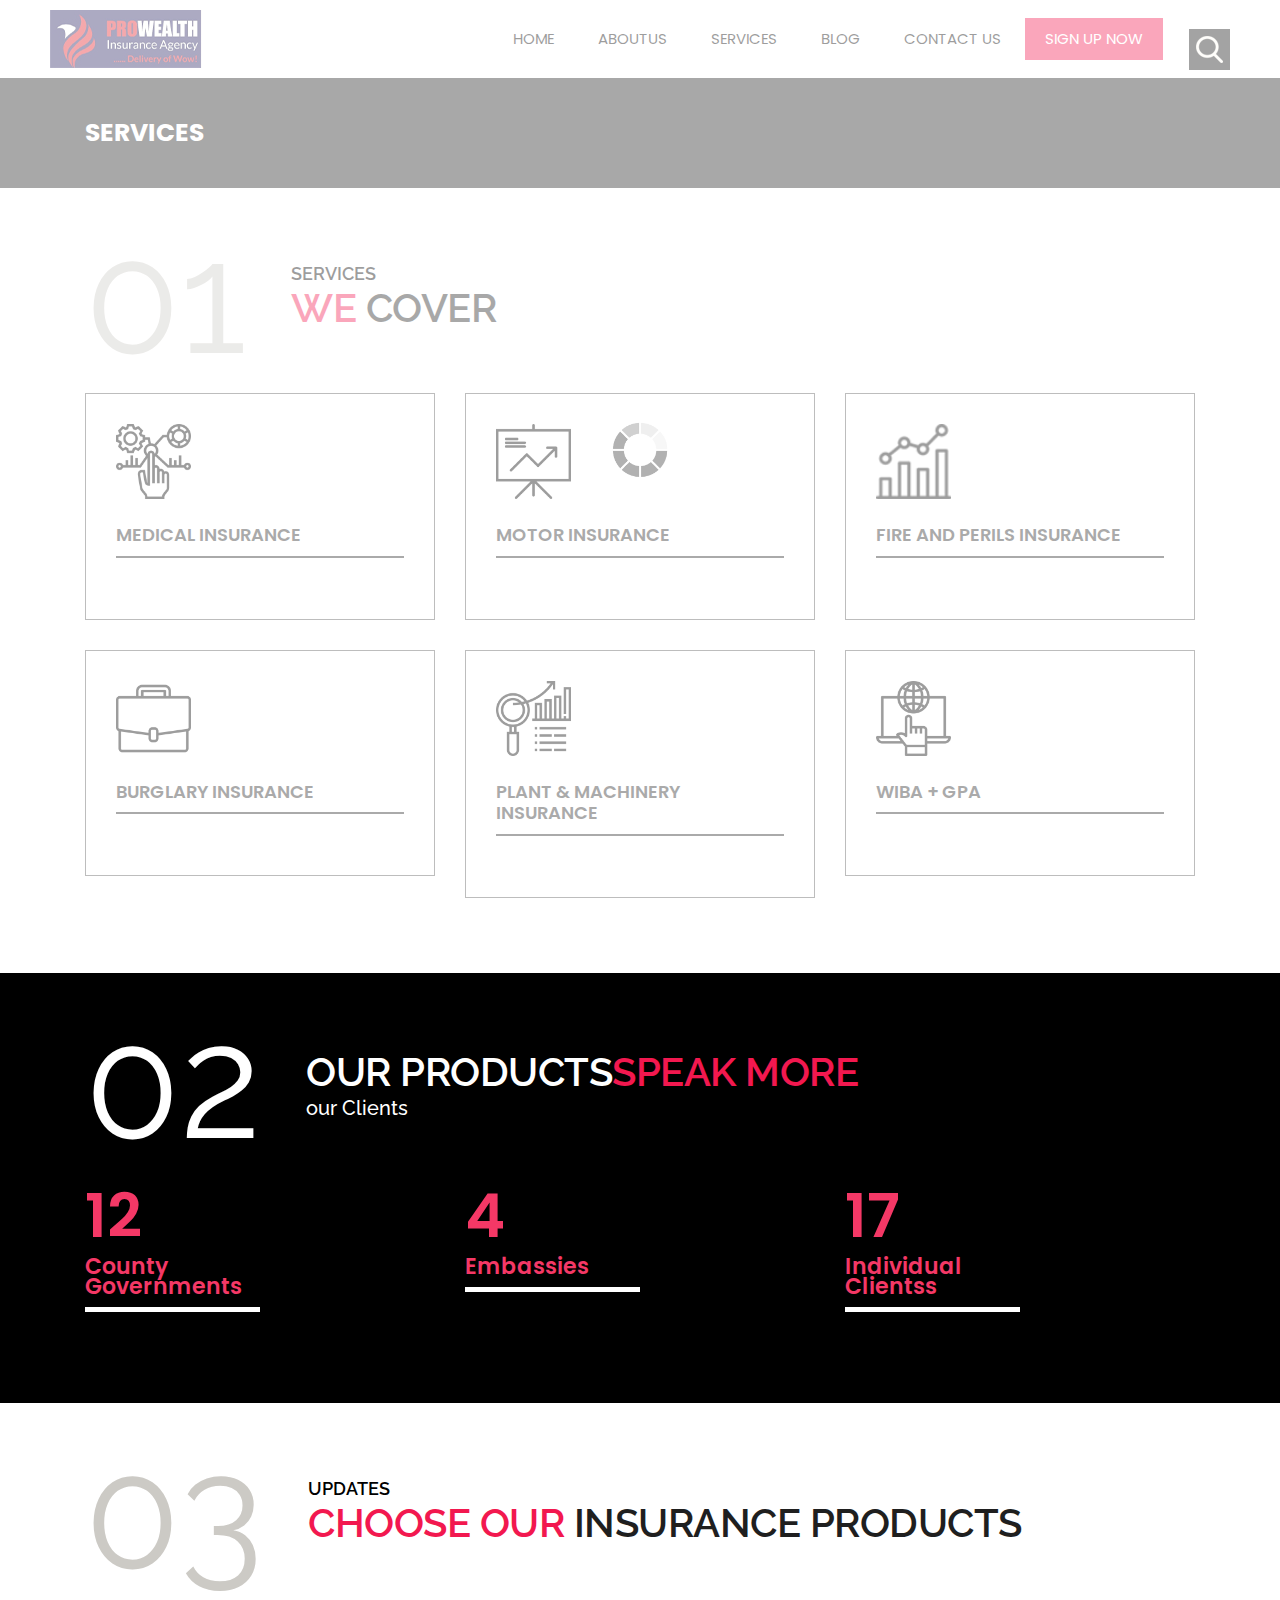
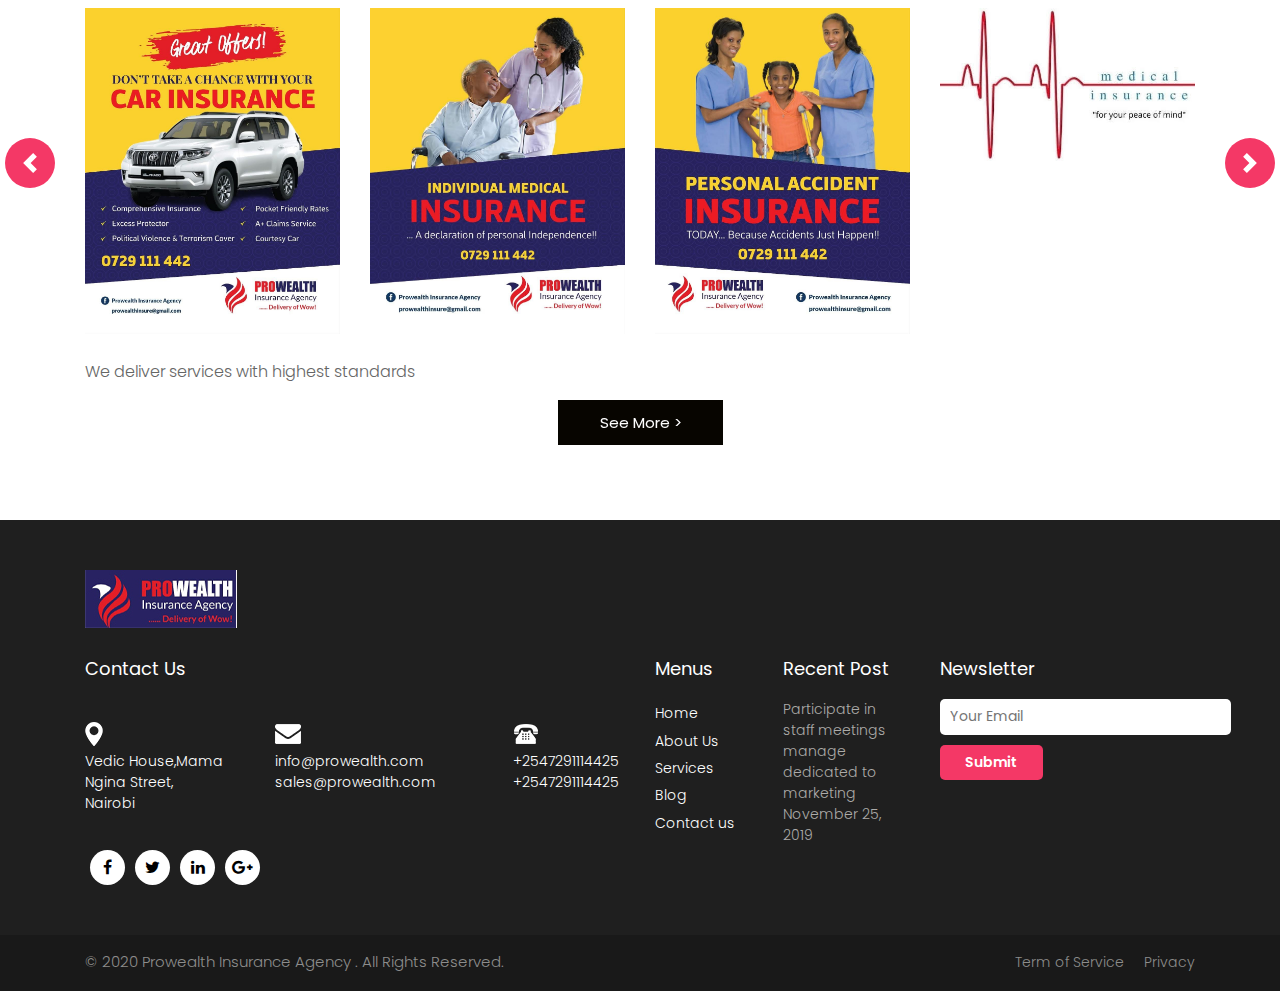
<file: services.html>
<!DOCTYPE html>
<html lang="en">
<!-- Basic -->

<head>
    <meta charset="utf-8">
    <meta http-equiv="X-UA-Compatible" content="IE=edge">

    <!-- Mobile Metas -->
    <meta name="viewport" content="width=device-width, minimum-scale=1.0, maximum-scale=1.0, user-scalable=no">

    <!-- Site Metas -->
    <title>RD Business - Responsive HTML5 Template</title>
    <meta name="keywords" content="">
    <meta name="description" content="">
    <meta name="author" content="">

    <!-- Site Icons -->
    <link rel="shortcut icon" href="#" type="image/x-icon" />
    <link rel="apple-touch-icon" href="#" />

    <!-- Bootstrap CSS -->
    <link rel="stylesheet" href="css/bootstrap.min.css" />
    <!-- Pogo Slider CSS -->
    <link rel="stylesheet" href="css/pogo-slider.min.css" />
    <!-- Site CSS -->
    <link rel="stylesheet" href="css/style.css" />
    <!-- Responsive CSS -->
    <link rel="stylesheet" href="css/responsive.css" />
    <!-- Custom CSS -->
    <link rel="stylesheet" href="css/custom.css" />

    <!--[if lt IE 9]>
      <script src="https://oss.maxcdn.com/libs/html5shiv/3.7.0/html5shiv.js"></script>
      <script src="https://oss.maxcdn.com/libs/respond.js/1.4.2/respond.min.js"></script>
    <![endif]-->

</head>

<body id="services" class="inner_page" data-spy="scroll" data-target="#navbar-wd" data-offset="98">

    <!-- LOADER -->
    <div id="preloader">
        <div class="loader">
            <img src="images/loader.gif" alt="#" />
        </div>
    </div>
    <!-- end loader -->
    <!-- END LOADER -->

    <!-- Start header -->
    <header class="top-header">
        <nav class="navbar header-nav navbar-expand-lg">
            <div class="container-fluid">
               <a class="navbar-brand" href="index.html"><img src="img/logo.jpg" alt="image"></a>
                <button class="navbar-toggler" type="button" data-toggle="collapse" data-target="#navbar-wd" aria-controls="navbar-wd" aria-expanded="false" aria-label="Toggle navigation">
                    <span></span>
                    <span></span>
                    <span></span>
                </button>
                <div class="collapse navbar-collapse justify-content-end" id="navbar-wd">
                    <ul class="navbar-nav">
                       <li><a class="nav-link active" href="index.html">Home</a></li>
                        <li><a class="nav-link" href="about.html">Aboutus</a></li>
                        <li><a class="nav-link" href="services.html">Services</a></li>
                        <li><a class="nav-link" href="#">Blog</a></li>
                        <li><a class="nav-link" href="contact.html">Contact us</a></li>
                        <li><a class="nav-link active" style="background:#f2184f;color:#fff;" href="#">Sign up now</a></li>
                    </ul>
                </div>
                <div class="search-box">
                    <input type="text" class="search-txt" placeholder="Search">
                    <a class="search-btn">
                        <img src="images/search_icon.png" alt="#" />
                    </a>
                </div>
            </div>
        </nav>
    </header>
    <!-- End header -->

    <!-- Start Banner -->
	  <div class="section inner_page_header">
	     <div class="container">
		    <div class="row">
              <div class="col-lg-12">
			     <div class="full">
				    <h3>Services</h3>
				 </div>
			  </div>
			</div>
		 </div>
	  </div>
    <!-- end Banner -->
	
	<!-- section -->
    <div class="section layout_padding">
        <div class="container">
            <div class="row">
                <div class="col-md-12">
                    <div class="full">
                        <div class="heading_main text_align_left">
						   <div class="left">
						     <p class="section_count">01</p>
						   </div>
						   <div class="right">
						    <p class="small_tag">SERVICES</p>
                            <h2><span class="theme_color">We</span> Cover</h2>
                          </div>	
                        </div>
                    </div>
                </div>
            </div>
			<div class="row margin-top_30">
			
			   <div class="col-sm-6 col-md-4">
			     <div class="service_blog">
				    <div class="service_icons">
					   <img width="75" height="75" src="img/icon-1.png" alt="#">
					</div>
					<div class="full">
					   <h4>Medical Insurance</h4>
					</div>
					<div class="full">
					  <p></p>
					</div>
				 </div>
			   </div>
			   
			   <div class="col-sm-6 col-md-4">
			     <div class="service_blog">
				    <div class="service_icons">
					   <img width="75" height="75" src="img/icon-2.png" alt="#">
					</div>
					<div class="full">
					   <h4>Motor Insurance</h4>
					</div>
					<div class="full">
					  <p></p>
					</div>
				 </div>
			   </div>
			   
			   <div class="col-sm-6 col-md-4">
			     <div class="service_blog">
				    <div class="service_icons">
					   <img width="75" height="75" src="img/icon-3.png" alt="#">
					</div>
					<div class="full">
					   <h4>Fire and Perils Insurance </h4>
					</div>
					<div class="full">
					  <p></p>
					</div>
				 </div>
			   </div>
			   
			   <div class="col-sm-6 col-md-4">
			     <div class="service_blog">
				    <div class="service_icons">
					   <img width="75" height="75" src="img/icon-4.png" alt="#">
					</div>
					<div class="full">
					   <h4>Burglary Insurance</h4>
					</div>
					<div class="full">
					  <p></p>
					</div>
				 </div>
			   </div>
			   
			   <div class="col-sm-6 col-md-4">
			     <div class="service_blog">
				    <div class="service_icons">
					   <img width="75" height="75" src="img/icon-5.png" alt="#">
					</div>
					<div class="full">
					   <h4>Plant & Machinery Insurance </h4>
					</div>
					<div class="full">
					  <p></p>
					</div>
				 </div>
			   </div>
			   
			   <div class="col-sm-6 col-md-4">
			     <div class="service_blog">
				    <div class="service_icons">
					   <img width="75" height="75" src="img/icon-6.png" alt="#">
					</div>
					<div class="full">
					   <h4>WIBA + GPA</h4>
					</div>
					<div class="full">
					  <p></p>
					</div>
				 </div>
			   </div>
			   
			   
			</div>
        </div>
    </div>
	<!-- end section -->
	
	<!-- section -->
    <div class="section layout_padding dark_bg">
        <div class="container">
            <div class="row">
                <div class="col-md-12">
                    <div class="full">
                        <div class="heading_main text_align_left white_fonts">
						   <div class="left">
						     <p class="section_count">02</p>
						   </div>
						   <div class="right">
						    <h2>Our PRODUCTS<span class="theme_color">SPEAK MORE</h2>
							<p class="large">our Clients</p>
                          </div>	
                        </div>
                    </div>
                </div>
            </div>
		
			<div class="row margin-top_30 counter_section">
			   <div class="col-sm-12 col-md-4">
	        <div class="counter margin-top_30">
      
      <h2 class="timer count-title count-number" data-to="23" data-speed="1500"></h2>
       <p class="count-text">County Governments</p>
    </div>
	        </div>
              <div class="col-sm-12 col-md-4">
               <div class="counter margin-top_30">
      
      <h2 class="timer count-title count-number" data-to="7" data-speed="1500"></h2>
      <p class="count-text">Embassies</p>
    </div>
              </div>
              <div class="col-sm-12 col-md-4">
                  <div class="counter margin-top_30">
     
      <h2 class="timer count-title count-number" data-to="31" data-speed="1500"></h2>
      <p class="count-text">Individual Clientss</p>
    </div></div>
			</div>
		
        </div>
    </div>
	<!-- end section -->
    
	<!-- section -->
    <div class="section layout_padding">
        <div class="container">
            <div class="row">
                <div class="col-md-12">
                    <div class="full">
                        <div class="heading_main text_align_left">
						   <div class="left">
						     <p class="section_count">03</p>
						   </div>
						   <div class="right">
						    <p class="small_tag">UPDATES</p>
                            <h2><span class="theme_color">CHOOSE OUR</span> INSURANCE PRODUCTS</h2>
							<p class="large"><!-- Websites --></p>
                          </div>	
                        </div>
                    </div>
                </div>
            </div>
			<div class="row margin-top_30">
                <div class="col-lg-12 margin-top_30">
                    <div id="demo" class="carousel slide" data-ride="carousel">

                        <!-- The slideshow -->
                        <div class="carousel-inner">
                            <div class="carousel-item active">
                                <div class="row">
                                     <div class="col-lg-3 col-md-6 col-sm-12">
                                        <img class="img-responsive" src="images/slides/slide1.jpg" alt="#" />
                                    </div>
                                    <div class="col-lg-3 col-md-6 col-sm-12">
                                        <img class="img-responsive" src="images/slides/slide2.jpg" alt="#" />
                                    </div>
                                    <div class="col-lg-3 col-md-6 col-sm-12">
                                        <img class="img-responsive" src="images/slides/slide3.jpg" alt="#" />
                                    </div>
                                    <div class="col-lg-3 col-md-6 col-sm-12">
                                        <img class="img-responsive" src="images/slides/slide4.jpg" alt="#" />
                                    </div>
                                </div>
                            </div>
                            <div class="carousel-item">
                                <div class="row">
                                    <div class="col-lg-3 col-md-6 col-sm-12">
                                        <img class="img-responsive" src="images/img1.png" alt="#" />
                                    </div>
                                    <div class="col-lg-3 col-md-6 col-sm-12">
                                        <img class="img-responsive" src="images/img2.png" alt="#" />
                                    </div>
                                    <div class="col-lg-3 col-md-6 col-sm-12">
                                        <img class="img-responsive" src="images/img3.png" alt="#" />
                                    </div>
                                    <div class="col-lg-3 col-md-6 col-sm-12">
                                        <img class="img-responsive" src="images/img4.png" alt="#" />
                                    </div>
                                </div>
                            </div>
                        </div>

                        <!-- Left and right controls -->
                        <a class="carousel-control-prev" href="#demo" data-slide="prev">
                            <span class="carousel-control-prev-icon"></span>
                        </a>
                        <a class="carousel-control-next" href="#demo" data-slide="next">
                            <span class="carousel-control-next-icon"></span>
                        </a>

                    </div>
                </div>

                <div class="col-lg-12">
                    <p>We deliver services with highest standards</p>
                </div>

                <div class="col-lg-12">
                    <div class="full center">
                        <a href="about.html" class="hvr-radial-out button-theme">See More ></a>
                    </div>
                </div>

            </div>
        </div>
    </div>
	<!-- end section -->
	

    <!-- Start Footer -->
    <footer class="footer-box">
        <div class="container">
            <div class="row">
                <div class="col-md-12 margin-bottom_30">
				   <img src="img/logo.jpg" alt="#" />
				</div>
               <div class="col-xl-6 white_fonts">
                    <div class="row">
					<div class="col-md-12 white_fonts margin-bottom_30">
					   <h3>Contact Us</h3>
					</div>
                        <div class="col-md-4">
                            <div class="full icon">
                                <img src="images/social1.png">
                            </div>
                            <div class="full white_fonts">
                                <p>Vedic House,Mama Ngina Street,
                                    <br>Nairobi</p>
                            </div>
                        </div>
                        <div class="col-md-5">
                            <div class="full icon">
                                <img src="images/social2.png">
                            </div>
                            <div class="full white_fonts">
                                <p>info@prowealth.com
                                    <br>sales@prowealth.com</p>
                            </div>
                        </div>
                        <div class="col-md-3">
                            <div class="full icon">
                                <img src="images/social3.png">
                            </div>
                            <div class="full white_fonts">
                                <p>+2547291114425
                                    <br>+2547291114425</p>
                            </div>
                        </div>
						<div class="col-md-12">
						   <ul class="full social_icon margin-top_20">
                                <li><a href="#"><i class="fa fa-facebook-f"></i></a></li>
                                <li><a href="#"><i class="fa fa-twitter"></i></a></li>
                                <li><a href="#"><i class="fa fa-linkedin"></i></a></li>
                                <li><a href="#"><i class="fa fa-google-plus"></i></a></li>
                            </ul>
						</div>
                    </div>
                </div>
				
				 <div class="col-xl-6 white_fonts">
				    <div class="row">
					   <div class="col-md-6">
					     <div class="footer_blog footer_menu">
						    <h3>Menus</h3>
						    <ul> 
							  <li><a href="index.html">Home</a></li>
							  <li><a href="about.html">About Us</a></li>
							  <li><a href="services.html">Services</a></li>
							  <li><a href="#">Blog</a></li>
							  <li><a href="contact.html">Contact us</a></li>
							</ul>
						 </div>
						 <div class="footer_blog recent_post_footer">
						   <h3>Recent Post</h3>
						   <p>Participate in staff meetings manage dedicated to marketing November 25, 2019</p>
						 </div>
					   </div>
					   <div class="col-md-6">
					     <div class="footer_blog full">
						     <h3>Newsletter</h3>
							 <div class="newsletter_form">
							    <form action="index.html">
								   <input type="email" placeholder="Your Email" name="#" required />
								   <button>Submit</button>
								</form>
							 </div>
						 </div>
					   </div>
					</div>
				 </div>

            </div>
            
        </div>
    </footer>
    <!-- End Footer -->

    <div class="footer_bottom">
        <div class="container">
            <div class="row">
                <div class="col-12">
                    <p class="crp">© 2020 Prowealth Insurance Agency . All Rights Reserved.</p>
                    <ul class="bottom_menu">
                        <li><a href="#">Term of Service</a></li>
                        <li><a href="#">Privacy</a></li>
                    </ul>
                </div>
            </div>
        </div>
    </div>

    <a href="#" id="scroll-to-top" class="hvr-radial-out"><i class="fa fa-angle-up"></i></a>

    <!-- ALL JS FILES -->
    <script src="js/jquery.min.js"></script>
	<script src="js/popper.min.js"></script>
    <script src="js/bootstrap.min.js"></script>
    <!-- ALL PLUGINS -->
    <script src="js/jquery.magnific-popup.min.js"></script>
    <script src="js/jquery.pogo-slider.min.js"></script>
    <script src="js/slider-index.js"></script>
    <script src="js/smoothscroll.js"></script>
    <script src="js/form-validator.min.js"></script>
    <script src="js/contact-form-script.js"></script>
    <script src="js/isotope.min.js"></script>
    <script src="js/images-loded.min.js"></script>
    <script src="js/custom.js"></script>
	<script>
	/* counter js */

(function ($) {
	$.fn.countTo = function (options) {
		options = options || {};
		
		return $(this).each(function () {
			// set options for current element
			var settings = $.extend({}, $.fn.countTo.defaults, {
				from:            $(this).data('from'),
				to:              $(this).data('to'),
				speed:           $(this).data('speed'),
				refreshInterval: $(this).data('refresh-interval'),
				decimals:        $(this).data('decimals')
			}, options);
			
			// how many times to update the value, and how much to increment the value on each update
			var loops = Math.ceil(settings.speed / settings.refreshInterval),
				increment = (settings.to - settings.from) / loops;
			
			// references & variables that will change with each update
			var self = this,
				$self = $(this),
				loopCount = 0,
				value = settings.from,
				data = $self.data('countTo') || {};
			
			$self.data('countTo', data);
			
			// if an existing interval can be found, clear it first
			if (data.interval) {
				clearInterval(data.interval);
			}
			data.interval = setInterval(updateTimer, settings.refreshInterval);
			
			// initialize the element with the starting value
			render(value);
			
			function updateTimer() {
				value += increment;
				loopCount++;
				
				render(value);
				
				if (typeof(settings.onUpdate) == 'function') {
					settings.onUpdate.call(self, value);
				}
				
				if (loopCount >= loops) {
					// remove the interval
					$self.removeData('countTo');
					clearInterval(data.interval);
					value = settings.to;
					
					if (typeof(settings.onComplete) == 'function') {
						settings.onComplete.call(self, value);
					}
				}
			}
			
			function render(value) {
				var formattedValue = settings.formatter.call(self, value, settings);
				$self.html(formattedValue);
			}
		});
	};
	
	$.fn.countTo.defaults = {
		from: 0,               // the number the element should start at
		to: 0,                 // the number the element should end at
		speed: 1000,           // how long it should take to count between the target numbers
		refreshInterval: 100,  // how often the element should be updated
		decimals: 0,           // the number of decimal places to show
		formatter: formatter,  // handler for formatting the value before rendering
		onUpdate: null,        // callback method for every time the element is updated
		onComplete: null       // callback method for when the element finishes updating
	};
	
	function formatter(value, settings) {
		return value.toFixed(settings.decimals);
	}
}(jQuery));

jQuery(function ($) {
  // custom formatting example
  $('.count-number').data('countToOptions', {
	formatter: function (value, options) {
	  return value.toFixed(options.decimals).replace(/\B(?=(?:\d{3})+(?!\d))/g, ',');
	}
  });
  
  // start all the timers
  $('.timer').each(count);  
  
  function count(options) {
	var $this = $(this);
	options = $.extend({}, options || {}, $this.data('countToOptions') || {});
	$this.countTo(options);
  }
});
	</script>
</body>

</html>
</file>
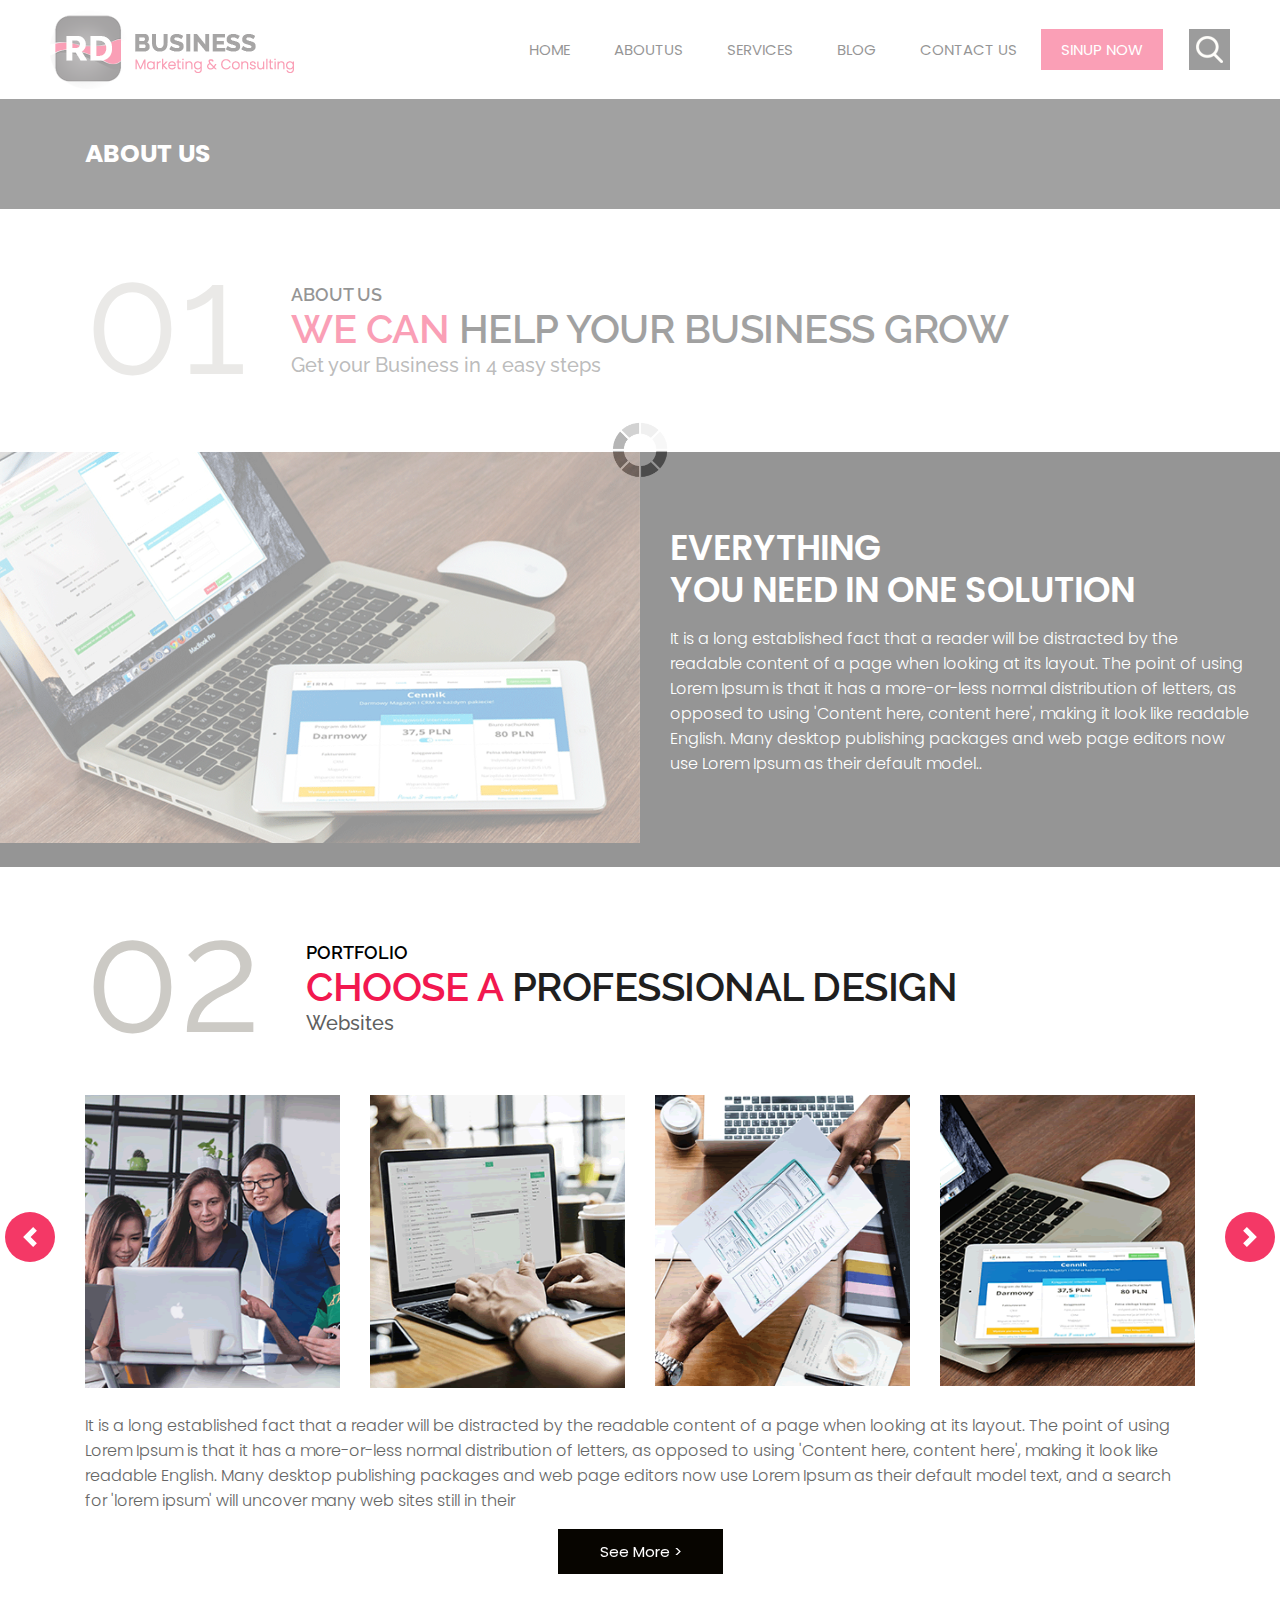
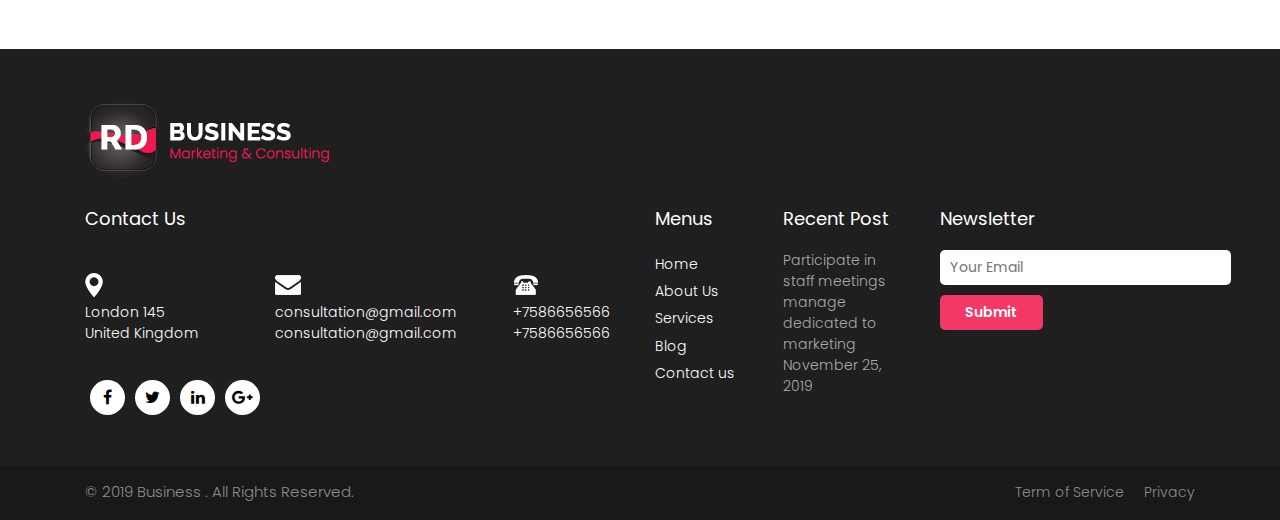
<file: img/about.html>
<!DOCTYPE html>
<html lang="en">
<!-- Basic -->

<head>
    <meta charset="utf-8">
    <meta http-equiv="X-UA-Compatible" content="IE=edge">

    <!-- Mobile Metas -->
    <meta name="viewport" content="width=device-width, minimum-scale=1.0, maximum-scale=1.0, user-scalable=no">

    <!-- Site Metas -->
    <title>RD Business - Responsive HTML5 Template</title>
    <meta name="keywords" content="">
    <meta name="description" content="">
    <meta name="author" content="">

    <!-- Site Icons -->
    <link rel="shortcut icon" href="#" type="image/x-icon" />
    <link rel="apple-touch-icon" href="#" />

    <!-- Bootstrap CSS -->
    <link rel="stylesheet" href="css/bootstrap.min.css" />
    <!-- Pogo Slider CSS -->
    <link rel="stylesheet" href="css/pogo-slider.min.css" />
    <!-- Site CSS -->
    <link rel="stylesheet" href="css/style.css" />
    <!-- Responsive CSS -->
    <link rel="stylesheet" href="css/responsive.css" />
    <!-- Custom CSS -->
    <link rel="stylesheet" href="css/custom.css" />

    <!--[if lt IE 9]>
      <script src="https://oss.maxcdn.com/libs/html5shiv/3.7.0/html5shiv.js"></script>
      <script src="https://oss.maxcdn.com/libs/respond.js/1.4.2/respond.min.js"></script>
    <![endif]-->

</head>

<body id="about" class="inner_page" data-spy="scroll" data-target="#navbar-wd" data-offset="98">

    <!-- LOADER -->
    <div id="preloader">
        <div class="loader">
            <img src="images/loader.gif" alt="#" />
        </div>
    </div>
    <!-- end loader -->
    <!-- END LOADER -->

    <!-- Start header -->
    <header class="top-header">
        <nav class="navbar header-nav navbar-expand-lg">
            <div class="container-fluid">
                <a class="navbar-brand" href="index.html"><img src="img/logo.png" alt="image"></a>
                <button class="navbar-toggler" type="button" data-toggle="collapse" data-target="#navbar-wd" aria-controls="navbar-wd" aria-expanded="false" aria-label="Toggle navigation">
                    <span></span>
                    <span></span>
                    <span></span>
                </button>
                <div class="collapse navbar-collapse justify-content-end" id="navbar-wd">
                    <ul class="navbar-nav">
                        <li><a class="nav-link active" href="index.html">Home</a></li>
                        <li><a class="nav-link" href="about.html">Aboutus</a></li>
                        <li><a class="nav-link" href="services.html">Services</a></li>
                        <li><a class="nav-link" href="#">Blog</a></li>
						<li><a class="nav-link" href="contact.html">Contact us</a></li>
                        <li><a class="nav-link active" style="background:#f2184f;color:#fff;" href="#">Sinup now</a></li>
                    </ul>
                </div>
                <div class="search-box">
                    <input type="text" class="search-txt" placeholder="Search">
                    <a class="search-btn">
                        <img src="images/search_icon.png" alt="#" />
                    </a>
                </div>
            </div>
        </nav>
    </header>
    <!-- End header -->

    <!-- Start Banner -->
	  <div class="section inner_page_header">
	     <div class="container">
		    <div class="row">
              <div class="col-lg-12">
			     <div class="full">
				    <h3>About us</h3>
				 </div>
			  </div>
			</div>
		 </div>
	  </div>
    <!-- end Banner -->
    
	<!-- section -->
    <div class="section layout_padding">
        <div class="container">
            <div class="row">
                <div class="col-md-12">
                    <div class="full">
                        <div class="heading_main text_align_left">
						   <div class="left">
						     <p class="section_count">01</p>
						   </div>
						   <div class="right">
						    <p class="small_tag">About us</p>
                            <h2><span class="theme_color">WE CAN</span> HELP YOUR business GROW</h2>
                            <p class="large">Get your Business in 4 easy steps</p>
						  </div>	
                        </div>
                    </div>
                </div>
            </div>
        </div>
    </div>
	<!-- end section -->

    <!-- section -->
    <div class="section dark_bg">
        <div class="container-fluid">
            <div class="row">
                <div class="col-lg-6 col-md-12 text_align_center padding_0">
                    <div class="full">
                        <img class="img-responsive" src="img/img-2png.png" alt="#" />
                    </div>
                </div>

                <div class="col-lg-6 col-md-12 white_fonts layout_padding padding_left_right">
                    <h3 class="small_heading">EVERYTHING<br>YOU NEED IN ONE SOLUTION</h3>
                    <p>It is a long established fact that a reader will be distracted by the readable content of a page when looking at its layout. 
					The point of using Lorem Ipsum is that it has a more-or-less normal distribution of letters, as opposed to using 'Content here, 
					content here', making it look like readable English. Many desktop publishing packages and web page editors now use Lorem Ipsum as 
					their default model..</p>
                </div>
            </div>
        </div>
    </div>
    <!-- end section -->

	
	<!-- section -->
    <div class="section layout_padding">
        <div class="container">
            <div class="row">
                <div class="col-md-12">
                    <div class="full">
                        <div class="heading_main text_align_left">
						   <div class="left">
						     <p class="section_count">02</p>
						   </div>
						   <div class="right">
						    <p class="small_tag">Portfolio</p>
                            <h2><span class="theme_color">CHOOSE A</span> PROFESSIONAL DESIGN</h2>
							<p class="large">Websites</p>
                          </div>	
                        </div>
                    </div>
                </div>
            </div>
			<div class="row margin-top_30">
                <div class="col-lg-12 margin-top_30">
                    <div id="demo" class="carousel slide" data-ride="carousel">

                        <!-- The slideshow -->
                        <div class="carousel-inner">
                            <div class="carousel-item active">
                                <div class="row">
                                    <div class="col-lg-3 col-md-6 col-sm-12">
                                        <img class="img-responsive" src="images/img1.png" alt="#" />
                                    </div>
                                    <div class="col-lg-3 col-md-6 col-sm-12">
                                        <img class="img-responsive" src="images/img2.png" alt="#" />
                                    </div>
                                    <div class="col-lg-3 col-md-6 col-sm-12">
                                        <img class="img-responsive" src="images/img3.png" alt="#" />
                                    </div>
                                    <div class="col-lg-3 col-md-6 col-sm-12">
                                        <img class="img-responsive" src="images/img4.png" alt="#" />
                                    </div>
                                </div>
                            </div>
                            <div class="carousel-item">
                                <div class="row">
                                    <div class="col-lg-3 col-md-6 col-sm-12">
                                        <img class="img-responsive" src="images/img1.png" alt="#" />
                                    </div>
                                    <div class="col-lg-3 col-md-6 col-sm-12">
                                        <img class="img-responsive" src="images/img2.png" alt="#" />
                                    </div>
                                    <div class="col-lg-3 col-md-6 col-sm-12">
                                        <img class="img-responsive" src="images/img3.png" alt="#" />
                                    </div>
                                    <div class="col-lg-3 col-md-6 col-sm-12">
                                        <img class="img-responsive" src="images/img4.png" alt="#" />
                                    </div>
                                </div>
                            </div>
                        </div>

                        <!-- Left and right controls -->
                        <a class="carousel-control-prev" href="#demo" data-slide="prev">
                            <span class="carousel-control-prev-icon"></span>
                        </a>
                        <a class="carousel-control-next" href="#demo" data-slide="next">
                            <span class="carousel-control-next-icon"></span>
                        </a>

                    </div>
                </div>

                <div class="col-lg-12">
                    <p>It is a long established fact that a reader will be distracted by the readable content of a page when looking at its layout. The point of using Lorem Ipsum is that it has a more-or-less normal distribution of letters, as opposed to using 'Content here, content here', making it look like readable English. Many desktop publishing packages and web page editors now use Lorem Ipsum as their default model text, and a search for 'lorem ipsum' will uncover many web sites still in their</p>
                </div>

                <div class="col-lg-12">
                    <div class="full center">
                        <a href="about.html" class="hvr-radial-out button-theme">See More ></a>
                    </div>
                </div>

            </div>
        </div>
    </div>
	<!-- end section -->

    <!-- Start Footer -->
    <footer class="footer-box">
        <div class="container">
            <div class="row">
                <div class="col-md-12 margin-bottom_30">
				   <img src="img/f_logo.png" alt="#" />
				</div>
               <div class="col-xl-6 white_fonts">
                    <div class="row">
					<div class="col-md-12 white_fonts margin-bottom_30">
					   <h3>Contact Us</h3>
					</div>
                        <div class="col-md-4">
                            <div class="full icon">
                                <img src="images/social1.png">
                            </div>
                            <div class="full white_fonts">
                                <p>London 145
                                    <br>United Kingdom</p>
                            </div>
                        </div>
                        <div class="col-md-5">
                            <div class="full icon">
                                <img src="images/social2.png">
                            </div>
                            <div class="full white_fonts">
                                <p>consultation@gmail.com
                                    <br>consultation@gmail.com</p>
                            </div>
                        </div>
                        <div class="col-md-3">
                            <div class="full icon">
                                <img src="images/social3.png">
                            </div>
                            <div class="full white_fonts">
                                <p>+7586656566
                                    <br>+7586656566</p>
                            </div>
                        </div>
						<div class="col-md-12">
						   <ul class="full social_icon margin-top_20">
                                <li><a href="#"><i class="fa fa-facebook-f"></i></a></li>
                                <li><a href="#"><i class="fa fa-twitter"></i></a></li>
                                <li><a href="#"><i class="fa fa-linkedin"></i></a></li>
                                <li><a href="#"><i class="fa fa-google-plus"></i></a></li>
                            </ul>
						</div>
                    </div>
                </div>
				
				 <div class="col-xl-6 white_fonts">
				    <div class="row">
					   <div class="col-md-6">
					     <div class="footer_blog footer_menu">
						    <h3>Menus</h3>
						    <ul> 
							  <li><a href="index.html">Home</a></li>
							  <li><a href="about.html">About Us</a></li>
							  <li><a href="services.html">Services</a></li>
							  <li><a href="#">Blog</a></li>
							  <li><a href="contact.html">Contact us</a></li>
							</ul>
						 </div>
						 <div class="footer_blog recent_post_footer">
						   <h3>Recent Post</h3>
						   <p>Participate in staff meetings manage dedicated to marketing November 25, 2019</p>
						 </div>
					   </div>
					   <div class="col-md-6">
					     <div class="footer_blog full">
						     <h3>Newsletter</h3>
							 <div class="newsletter_form">
							    <form action="index.html">
								   <input type="email" placeholder="Your Email" name="#" required />
								   <button>Submit</button>
								</form>
							 </div>
						 </div>
					   </div>
					</div>
				 </div>

            </div>
            
        </div>
    </footer>
    <!-- End Footer -->

    <div class="footer_bottom">
        <div class="container">
            <div class="row">
                <div class="col-12">
                    <p class="crp">© 2019 Business . All Rights Reserved.</p>
                    <ul class="bottom_menu">
                        <li><a href="#">Term of Service</a></li>
                        <li><a href="#">Privacy</a></li>
                    </ul>
                </div>
            </div>
        </div>
    </div>

    <a href="#" id="scroll-to-top" class="hvr-radial-out"><i class="fa fa-angle-up"></i></a>

    <!-- ALL JS FILES -->
    <script src="js/jquery.min.js"></script>
	<script src="js/popper.min.js"></script>
    <script src="js/bootstrap.min.js"></script>
    <!-- ALL PLUGINS -->
    <script src="js/jquery.magnific-popup.min.js"></script>
    <script src="js/jquery.pogo-slider.min.js"></script>
    <script src="js/slider-index.js"></script>
    <script src="js/smoothscroll.js"></script>
    <script src="js/form-validator.min.js"></script>
    <script src="js/contact-form-script.js"></script>
    <script src="js/isotope.min.js"></script>
    <script src="js/images-loded.min.js"></script>
    <script src="js/custom.js"></script>
	<script>
	/* counter js */

(function ($) {
	$.fn.countTo = function (options) {
		options = options || {};
		
		return $(this).each(function () {
			// set options for current element
			var settings = $.extend({}, $.fn.countTo.defaults, {
				from:            $(this).data('from'),
				to:              $(this).data('to'),
				speed:           $(this).data('speed'),
				refreshInterval: $(this).data('refresh-interval'),
				decimals:        $(this).data('decimals')
			}, options);
			
			// how many times to update the value, and how much to increment the value on each update
			var loops = Math.ceil(settings.speed / settings.refreshInterval),
				increment = (settings.to - settings.from) / loops;
			
			// references & variables that will change with each update
			var self = this,
				$self = $(this),
				loopCount = 0,
				value = settings.from,
				data = $self.data('countTo') || {};
			
			$self.data('countTo', data);
			
			// if an existing interval can be found, clear it first
			if (data.interval) {
				clearInterval(data.interval);
			}
			data.interval = setInterval(updateTimer, settings.refreshInterval);
			
			// initialize the element with the starting value
			render(value);
			
			function updateTimer() {
				value += increment;
				loopCount++;
				
				render(value);
				
				if (typeof(settings.onUpdate) == 'function') {
					settings.onUpdate.call(self, value);
				}
				
				if (loopCount >= loops) {
					// remove the interval
					$self.removeData('countTo');
					clearInterval(data.interval);
					value = settings.to;
					
					if (typeof(settings.onComplete) == 'function') {
						settings.onComplete.call(self, value);
					}
				}
			}
			
			function render(value) {
				var formattedValue = settings.formatter.call(self, value, settings);
				$self.html(formattedValue);
			}
		});
	};
	
	$.fn.countTo.defaults = {
		from: 0,               // the number the element should start at
		to: 0,                 // the number the element should end at
		speed: 1000,           // how long it should take to count between the target numbers
		refreshInterval: 100,  // how often the element should be updated
		decimals: 0,           // the number of decimal places to show
		formatter: formatter,  // handler for formatting the value before rendering
		onUpdate: null,        // callback method for every time the element is updated
		onComplete: null       // callback method for when the element finishes updating
	};
	
	function formatter(value, settings) {
		return value.toFixed(settings.decimals);
	}
}(jQuery));

jQuery(function ($) {
  // custom formatting example
  $('.count-number').data('countToOptions', {
	formatter: function (value, options) {
	  return value.toFixed(options.decimals).replace(/\B(?=(?:\d{3})+(?!\d))/g, ',');
	}
  });
  
  // start all the timers
  $('.timer').each(count);  
  
  function count(options) {
	var $this = $(this);
	options = $.extend({}, options || {}, $this.data('countToOptions') || {});
	$this.countTo(options);
  }
});
	</script>
</body>

</html>
</file>
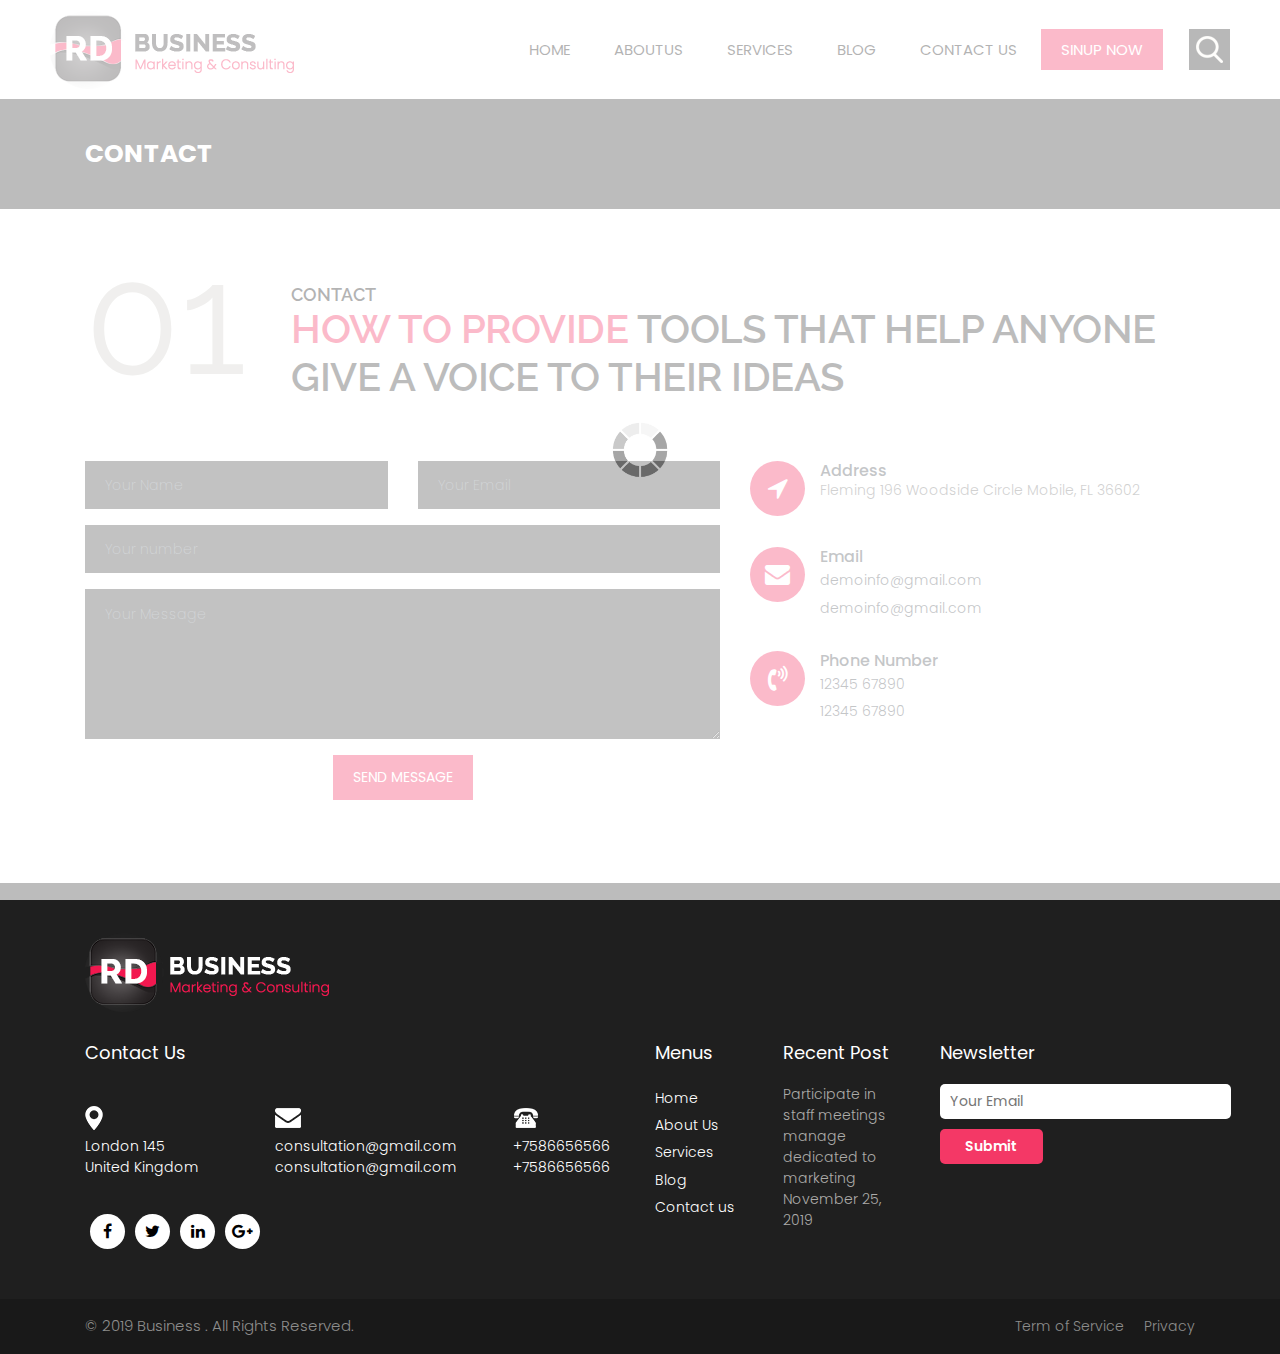
<file: img/contact.html>
<!DOCTYPE html>
<html lang="en">
<!-- Basic -->

<head>
    <meta charset="utf-8">
    <meta http-equiv="X-UA-Compatible" content="IE=edge">

    <!-- Mobile Metas -->
    <meta name="viewport" content="width=device-width, minimum-scale=1.0, maximum-scale=1.0, user-scalable=no">

    <!-- Site Metas -->
    <title>RD Business - Responsive HTML5 Template</title>
    <meta name="keywords" content="">
    <meta name="description" content="">
    <meta name="author" content="">

    <!-- Site Icons -->
    <link rel="shortcut icon" href="#" type="image/x-icon" />
    <link rel="apple-touch-icon" href="#" />

    <!-- Bootstrap CSS -->
    <link rel="stylesheet" href="css/bootstrap.min.css" />
    <!-- Pogo Slider CSS -->
    <link rel="stylesheet" href="css/pogo-slider.min.css" />
    <!-- Site CSS -->
    <link rel="stylesheet" href="css/style.css" />
    <!-- Responsive CSS -->
    <link rel="stylesheet" href="css/responsive.css" />
    <!-- Custom CSS -->
    <link rel="stylesheet" href="css/custom.css" />

    <!--[if lt IE 9]>
      <script src="https://oss.maxcdn.com/libs/html5shiv/3.7.0/html5shiv.js"></script>
      <script src="https://oss.maxcdn.com/libs/respond.js/1.4.2/respond.min.js"></script>
    <![endif]-->

</head>

<body id="contact" class="inner_page" data-spy="scroll" data-target="#navbar-wd" data-offset="98">

    <!-- LOADER -->
    <div id="preloader">
        <div class="loader">
            <img src="images/loader.gif" alt="#" />
        </div>
    </div>
    <!-- end loader -->
    <!-- END LOADER -->

    <!-- Start header -->
    <header class="top-header">
        <nav class="navbar header-nav navbar-expand-lg">
            <div class="container-fluid">
                <a class="navbar-brand" href="index.html"><img src="img/logo.png" alt="image"></a>
                <button class="navbar-toggler" type="button" data-toggle="collapse" data-target="#navbar-wd" aria-controls="navbar-wd" aria-expanded="false" aria-label="Toggle navigation">
                    <span></span>
                    <span></span>
                    <span></span>
                </button>
                <div class="collapse navbar-collapse justify-content-end" id="navbar-wd">
                    <ul class="navbar-nav">
                        <li><a class="nav-link active" href="index.html">Home</a></li>
                        <li><a class="nav-link" href="about.html">Aboutus</a></li>
                        <li><a class="nav-link" href="services.html">Services</a></li>
                        <li><a class="nav-link" href="#">Blog</a></li>
						<li><a class="nav-link" href="contact.html">Contact us</a></li>
                        <li><a class="nav-link active" style="background:#f2184f;color:#fff;" href="#">Sinup now</a></li>
                    </ul>
                </div>
                <div class="search-box">
                    <input type="text" class="search-txt" placeholder="Search">
                    <a class="search-btn">
                        <img src="images/search_icon.png" alt="#" />
                    </a>
                </div>
            </div>
        </nav>
    </header>
    <!-- End header -->

    <!-- Start Banner -->
	  <div class="section inner_page_header">
	     <div class="container">
		    <div class="row">
              <div class="col-lg-12">
			     <div class="full">
				    <h3>Contact</h3>
				 </div>
			  </div>
			</div>
		 </div>
	  </div>
    <!-- end Banner -->
	
	<!-- section -->
    <div class="section layout_padding">
        <div class="container">
            <div class="row">
                <div class="col-md-12">
                    <div class="full">
                        <div class="heading_main text_align_left">
						   <div class="left">
						     <p class="section_count">01</p>
						   </div>
						   <div class="right">
						    <p class="small_tag">Contact</p>
                            <h2><span class="theme_color">How to provide</span> tools that help anyone give a voice to their ideas</h2>
                          </div>	
                        </div>
                    </div>
                </div>
            </div>	
			<div class="row margin-top_30">
				
				<div class="col-lg-7 col-sm-7 col-xs-12 margin-top_30">
				  <div class="contact-block">
					<form id="contactForm">
					  <div class="row">
						<div class="col-md-6">
							<div class="form-group">
								<input type="text" class="form-control" id="name" name="name" placeholder="Your Name" required data-error="Please enter your name">
								<div class="help-block with-errors"></div>
							</div>                                 
						</div>
						<div class="col-md-6">
							<div class="form-group">
								<input type="text" placeholder="Your Email" id="email" class="form-control" name="name" required data-error="Please enter your email">
								<div class="help-block with-errors"></div>
							</div> 
						</div>
						<div class="col-md-12">
							<div class="form-group">
								<input type="text" placeholder="Your number" id="number" class="form-control" name="number" required data-error="Please enter your number">
								<div class="help-block with-errors"></div>
							</div> 
						</div>
						<div class="col-md-12">
							<div class="form-group"> 
								<textarea class="form-control" id="message" placeholder="Your Message" rows="8" data-error="Write your message" required></textarea>
								<div class="help-block with-errors"></div>
							</div>
							<div class="submit-button text-center">
								<button class="btn btn-common" id="submit" type="submit">Send Message</button>
								<div id="msgSubmit" class="h3 text-center hidden"></div> 
								<div class="clearfix"></div> 
							</div>
						</div>
					  </div>            
					</form>
				  </div>
				</div>


				<div class="col-lg-5 col-sm-5 col-xs-12 margin-top_30">
					<div class="left-contact">
						<div class="media cont-line">
							<div class="media-left icon-b">
								<i class="fa fa-location-arrow" aria-hidden="true"></i>
							</div>
							<div class="media-body dit-right">
								<h4>Address</h4>
								<p>Fleming 196 Woodside Circle Mobile, FL 36602</p>
							</div>
						</div>
						<div class="media cont-line">
							<div class="media-left icon-b">
								<i class="fa fa-envelope" aria-hidden="true"></i>
							</div>
							<div class="media-body dit-right">
								<h4>Email</h4>
								<a href="#">demoinfo@gmail.com</a><br>
								<a href="#">demoinfo@gmail.com</a>
							</div>
						</div>
						<div class="media cont-line">
							<div class="media-left icon-b">
								<i class="fa fa-volume-control-phone" aria-hidden="true"></i>
							</div>
							<div class="media-body dit-right">
								<h4>Phone Number</h4>
								<a href="#">12345 67890</a><br>
								<a href="#">12345 67890</a>
							</div>
						</div>
					</div>
				</div>


			</div>
        </div>
    </div>
	<!-- end section -->
	

    <!-- Start Footer -->
    <footer class="footer-box">
        <div class="container">
            <div class="row">
                <div class="col-md-12 margin-bottom_30">
				   <img src="img/f_logo.png" alt="#" />
				</div>
               <div class="col-xl-6 white_fonts">
                    <div class="row">
					<div class="col-md-12 white_fonts margin-bottom_30">
					   <h3>Contact Us</h3>
					</div>
                        <div class="col-md-4">
                            <div class="full icon">
                                <img src="images/social1.png">
                            </div>
                            <div class="full white_fonts">
                                <p>London 145
                                    <br>United Kingdom</p>
                            </div>
                        </div>
                        <div class="col-md-5">
                            <div class="full icon">
                                <img src="images/social2.png">
                            </div>
                            <div class="full white_fonts">
                                <p>consultation@gmail.com
                                    <br>consultation@gmail.com</p>
                            </div>
                        </div>
                        <div class="col-md-3">
                            <div class="full icon">
                                <img src="images/social3.png">
                            </div>
                            <div class="full white_fonts">
                                <p>+7586656566
                                    <br>+7586656566</p>
                            </div>
                        </div>
						<div class="col-md-12">
						   <ul class="full social_icon margin-top_20">
                                <li><a href="#"><i class="fa fa-facebook-f"></i></a></li>
                                <li><a href="#"><i class="fa fa-twitter"></i></a></li>
                                <li><a href="#"><i class="fa fa-linkedin"></i></a></li>
                                <li><a href="#"><i class="fa fa-google-plus"></i></a></li>
                            </ul>
						</div>
                    </div>
                </div>
				
				 <div class="col-xl-6 white_fonts">
				    <div class="row">
					   <div class="col-md-6">
					     <div class="footer_blog footer_menu">
						    <h3>Menus</h3>
						    <ul> 
							  <li><a href="index.html">Home</a></li>
							  <li><a href="about.html">About Us</a></li>
							  <li><a href="services.html">Services</a></li>
							  <li><a href="#">Blog</a></li>
							  <li><a href="contact.html">Contact us</a></li>
							</ul>
						 </div>
						 <div class="footer_blog recent_post_footer">
						   <h3>Recent Post</h3>
						   <p>Participate in staff meetings manage dedicated to marketing November 25, 2019</p>
						 </div>
					   </div>
					   <div class="col-md-6">
					     <div class="footer_blog full">
						     <h3>Newsletter</h3>
							 <div class="newsletter_form">
							    <form action="index.html">
								   <input type="email" placeholder="Your Email" name="#" required />
								   <button>Submit</button>
								</form>
							 </div>
						 </div>
					   </div>
					</div>
				 </div>

            </div>
            
        </div>
    </footer>
    <!-- End Footer -->

    <div class="footer_bottom">
        <div class="container">
            <div class="row">
                <div class="col-12">
                    <p class="crp">© 2019 Business . All Rights Reserved.</p>
                    <ul class="bottom_menu">
                        <li><a href="#">Term of Service</a></li>
                        <li><a href="#">Privacy</a></li>
                    </ul>
                </div>
            </div>
        </div>
    </div>

    <a href="#" id="scroll-to-top" class="hvr-radial-out"><i class="fa fa-angle-up"></i></a>

    <!-- ALL JS FILES -->
    <script src="js/jquery.min.js"></script>
	<script src="js/popper.min.js"></script>
    <script src="js/bootstrap.min.js"></script>
    <!-- ALL PLUGINS -->
    <script src="js/jquery.magnific-popup.min.js"></script>
    <script src="js/jquery.pogo-slider.min.js"></script>
    <script src="js/slider-index.js"></script>
    <script src="js/smoothscroll.js"></script>
    <script src="js/form-validator.min.js"></script>
    <script src="js/contact-form-script.js"></script>
    <script src="js/isotope.min.js"></script>
    <script src="js/images-loded.min.js"></script>
    <script src="js/custom.js"></script>
	<script>
	/* counter js */

(function ($) {
	$.fn.countTo = function (options) {
		options = options || {};
		
		return $(this).each(function () {
			// set options for current element
			var settings = $.extend({}, $.fn.countTo.defaults, {
				from:            $(this).data('from'),
				to:              $(this).data('to'),
				speed:           $(this).data('speed'),
				refreshInterval: $(this).data('refresh-interval'),
				decimals:        $(this).data('decimals')
			}, options);
			
			// how many times to update the value, and how much to increment the value on each update
			var loops = Math.ceil(settings.speed / settings.refreshInterval),
				increment = (settings.to - settings.from) / loops;
			
			// references & variables that will change with each update
			var self = this,
				$self = $(this),
				loopCount = 0,
				value = settings.from,
				data = $self.data('countTo') || {};
			
			$self.data('countTo', data);
			
			// if an existing interval can be found, clear it first
			if (data.interval) {
				clearInterval(data.interval);
			}
			data.interval = setInterval(updateTimer, settings.refreshInterval);
			
			// initialize the element with the starting value
			render(value);
			
			function updateTimer() {
				value += increment;
				loopCount++;
				
				render(value);
				
				if (typeof(settings.onUpdate) == 'function') {
					settings.onUpdate.call(self, value);
				}
				
				if (loopCount >= loops) {
					// remove the interval
					$self.removeData('countTo');
					clearInterval(data.interval);
					value = settings.to;
					
					if (typeof(settings.onComplete) == 'function') {
						settings.onComplete.call(self, value);
					}
				}
			}
			
			function render(value) {
				var formattedValue = settings.formatter.call(self, value, settings);
				$self.html(formattedValue);
			}
		});
	};
	
	$.fn.countTo.defaults = {
		from: 0,               // the number the element should start at
		to: 0,                 // the number the element should end at
		speed: 1000,           // how long it should take to count between the target numbers
		refreshInterval: 100,  // how often the element should be updated
		decimals: 0,           // the number of decimal places to show
		formatter: formatter,  // handler for formatting the value before rendering
		onUpdate: null,        // callback method for every time the element is updated
		onComplete: null       // callback method for when the element finishes updating
	};
	
	function formatter(value, settings) {
		return value.toFixed(settings.decimals);
	}
}(jQuery));

jQuery(function ($) {
  // custom formatting example
  $('.count-number').data('countToOptions', {
	formatter: function (value, options) {
	  return value.toFixed(options.decimals).replace(/\B(?=(?:\d{3})+(?!\d))/g, ',');
	}
  });
  
  // start all the timers
  $('.timer').each(count);  
  
  function count(options) {
	var $this = $(this);
	options = $.extend({}, options || {}, $this.data('countToOptions') || {});
	$this.countTo(options);
  }
});
	</script>
</body>

</html>
</file>
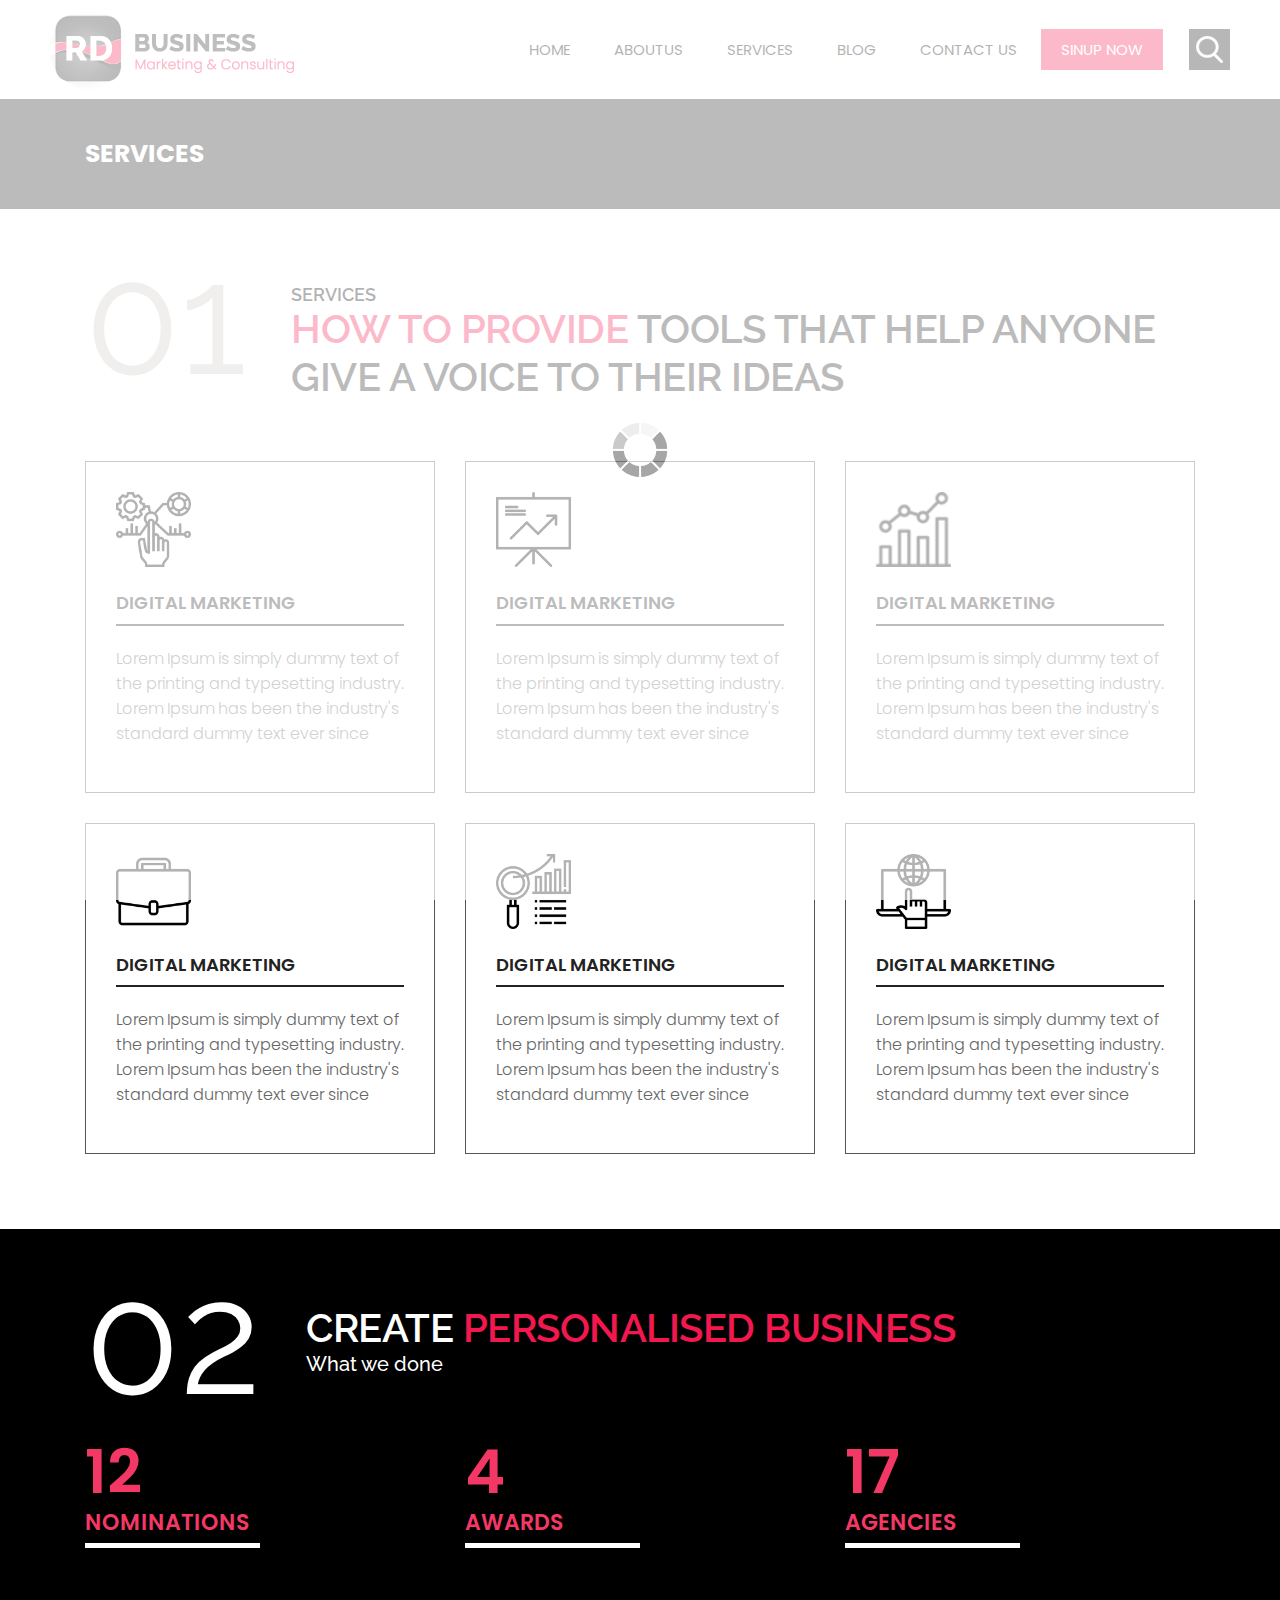
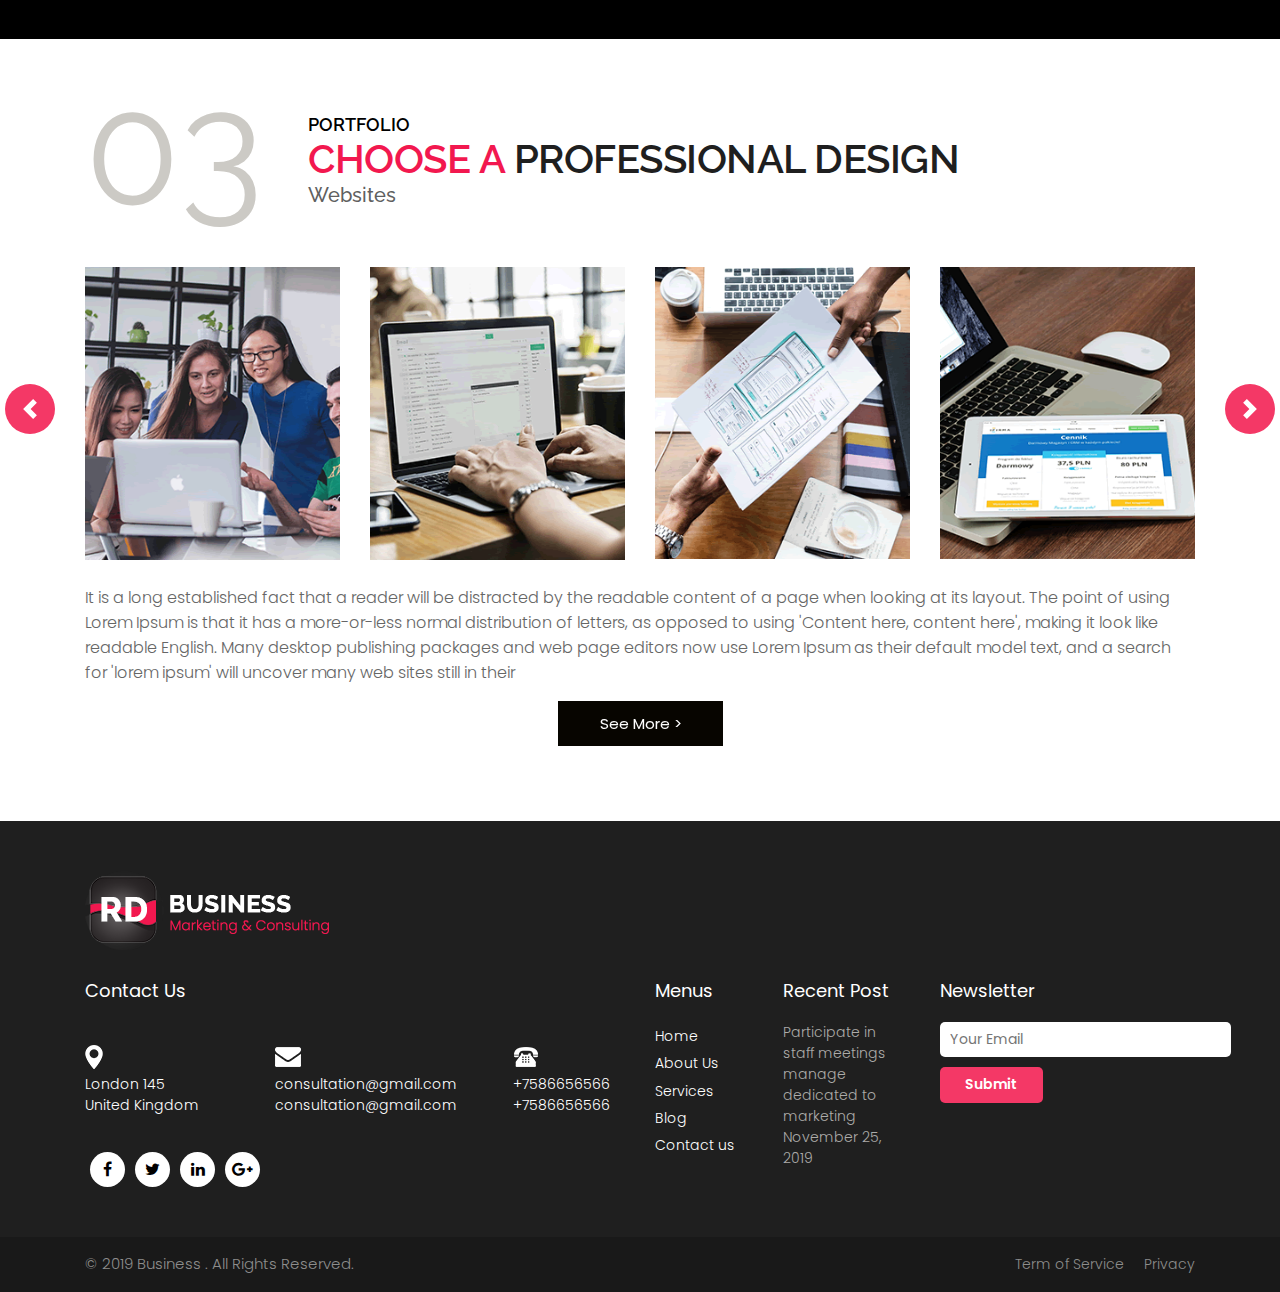
<file: img/services.html>
<!DOCTYPE html>
<html lang="en">
<!-- Basic -->

<head>
    <meta charset="utf-8">
    <meta http-equiv="X-UA-Compatible" content="IE=edge">

    <!-- Mobile Metas -->
    <meta name="viewport" content="width=device-width, minimum-scale=1.0, maximum-scale=1.0, user-scalable=no">

    <!-- Site Metas -->
    <title>RD Business - Responsive HTML5 Template</title>
    <meta name="keywords" content="">
    <meta name="description" content="">
    <meta name="author" content="">

    <!-- Site Icons -->
    <link rel="shortcut icon" href="#" type="image/x-icon" />
    <link rel="apple-touch-icon" href="#" />

    <!-- Bootstrap CSS -->
    <link rel="stylesheet" href="css/bootstrap.min.css" />
    <!-- Pogo Slider CSS -->
    <link rel="stylesheet" href="css/pogo-slider.min.css" />
    <!-- Site CSS -->
    <link rel="stylesheet" href="css/style.css" />
    <!-- Responsive CSS -->
    <link rel="stylesheet" href="css/responsive.css" />
    <!-- Custom CSS -->
    <link rel="stylesheet" href="css/custom.css" />

    <!--[if lt IE 9]>
      <script src="https://oss.maxcdn.com/libs/html5shiv/3.7.0/html5shiv.js"></script>
      <script src="https://oss.maxcdn.com/libs/respond.js/1.4.2/respond.min.js"></script>
    <![endif]-->

</head>

<body id="services" class="inner_page" data-spy="scroll" data-target="#navbar-wd" data-offset="98">

    <!-- LOADER -->
    <div id="preloader">
        <div class="loader">
            <img src="images/loader.gif" alt="#" />
        </div>
    </div>
    <!-- end loader -->
    <!-- END LOADER -->

    <!-- Start header -->
    <header class="top-header">
        <nav class="navbar header-nav navbar-expand-lg">
            <div class="container-fluid">
                <a class="navbar-brand" href="index.html"><img src="img/logo.png" alt="image"></a>
                <button class="navbar-toggler" type="button" data-toggle="collapse" data-target="#navbar-wd" aria-controls="navbar-wd" aria-expanded="false" aria-label="Toggle navigation">
                    <span></span>
                    <span></span>
                    <span></span>
                </button>
                <div class="collapse navbar-collapse justify-content-end" id="navbar-wd">
                    <ul class="navbar-nav">
                        <li><a class="nav-link active" href="index.html">Home</a></li>
                        <li><a class="nav-link" href="about.html">Aboutus</a></li>
                        <li><a class="nav-link" href="services.html">Services</a></li>
                        <li><a class="nav-link" href="#">Blog</a></li>
						<li><a class="nav-link" href="contact.html">Contact us</a></li>
                        <li><a class="nav-link active" style="background:#f2184f;color:#fff;" href="#">Sinup now</a></li>
                    </ul>
                </div>
                <div class="search-box">
                    <input type="text" class="search-txt" placeholder="Search">
                    <a class="search-btn">
                        <img src="images/search_icon.png" alt="#" />
                    </a>
                </div>
            </div>
        </nav>
    </header>
    <!-- End header -->

    <!-- Start Banner -->
	  <div class="section inner_page_header">
	     <div class="container">
		    <div class="row">
              <div class="col-lg-12">
			     <div class="full">
				    <h3>Services</h3>
				 </div>
			  </div>
			</div>
		 </div>
	  </div>
    <!-- end Banner -->
	
	<!-- section -->
    <div class="section layout_padding">
        <div class="container">
            <div class="row">
                <div class="col-md-12">
                    <div class="full">
                        <div class="heading_main text_align_left">
						   <div class="left">
						     <p class="section_count">01</p>
						   </div>
						   <div class="right">
						    <p class="small_tag">SERVICES</p>
                            <h2><span class="theme_color">How to provide</span> tools that help anyone give a voice to their ideas</h2>
                          </div>	
                        </div>
                    </div>
                </div>
            </div>
			<div class="row margin-top_30">
			
			   <div class="col-sm-6 col-md-4">
			     <div class="service_blog">
				    <div class="service_icons">
					   <img width="75" height="75" src="img/icon-1.png" alt="#">
					</div>
					<div class="full">
					   <h4>DIGITAL marketing</h4>
					</div>
					<div class="full">
					  <p>Lorem Ipsum is simply dummy text of the printing and typesetting industry. Lorem Ipsum has been the industry's standard dummy text ever since</p>
					</div>
				 </div>
			   </div>
			   
			   <div class="col-sm-6 col-md-4">
			     <div class="service_blog">
				    <div class="service_icons">
					   <img width="75" height="75" src="img/icon-2.png" alt="#">
					</div>
					<div class="full">
					   <h4>DIGITAL marketing</h4>
					</div>
					<div class="full">
					  <p>Lorem Ipsum is simply dummy text of the printing and typesetting industry. Lorem Ipsum has been the industry's standard dummy text ever since</p>
					</div>
				 </div>
			   </div>
			   
			   <div class="col-sm-6 col-md-4">
			     <div class="service_blog">
				    <div class="service_icons">
					   <img width="75" height="75" src="img/icon-3.png" alt="#">
					</div>
					<div class="full">
					   <h4>DIGITAL marketing</h4>
					</div>
					<div class="full">
					  <p>Lorem Ipsum is simply dummy text of the printing and typesetting industry. Lorem Ipsum has been the industry's standard dummy text ever since</p>
					</div>
				 </div>
			   </div>
			   
			   <div class="col-sm-6 col-md-4">
			     <div class="service_blog">
				    <div class="service_icons">
					   <img width="75" height="75" src="img/icon-4.png" alt="#">
					</div>
					<div class="full">
					   <h4>DIGITAL marketing</h4>
					</div>
					<div class="full">
					  <p>Lorem Ipsum is simply dummy text of the printing and typesetting industry. Lorem Ipsum has been the industry's standard dummy text ever since</p>
					</div>
				 </div>
			   </div>
			   
			   <div class="col-sm-6 col-md-4">
			     <div class="service_blog">
				    <div class="service_icons">
					   <img width="75" height="75" src="img/icon-5.png" alt="#">
					</div>
					<div class="full">
					   <h4>DIGITAL marketing</h4>
					</div>
					<div class="full">
					  <p>Lorem Ipsum is simply dummy text of the printing and typesetting industry. Lorem Ipsum has been the industry's standard dummy text ever since</p>
					</div>
				 </div>
			   </div>
			   
			   <div class="col-sm-6 col-md-4">
			     <div class="service_blog">
				    <div class="service_icons">
					   <img width="75" height="75" src="img/icon-6.png" alt="#">
					</div>
					<div class="full">
					   <h4>DIGITAL marketing</h4>
					</div>
					<div class="full">
					  <p>Lorem Ipsum is simply dummy text of the printing and typesetting industry. Lorem Ipsum has been the industry's standard dummy text ever since</p>
					</div>
				 </div>
			   </div>
			   
			   
			</div>
        </div>
    </div>
	<!-- end section -->
	
	<!-- section -->
    <div class="section layout_padding dark_bg">
        <div class="container">
            <div class="row">
                <div class="col-md-12">
                    <div class="full">
                        <div class="heading_main text_align_left white_fonts">
						   <div class="left">
						     <p class="section_count">02</p>
						   </div>
						   <div class="right">
						    <h2>Create <span class="theme_color">PERSONALISED Business</h2>
							<p class="large">What we done</p>
                          </div>	
                        </div>
                    </div>
                </div>
            </div>
		
			<div class="row margin-top_30 counter_section">
			   <div class="col-sm-12 col-md-4">
	        <div class="counter margin-top_30">
      
      <h2 class="timer count-title count-number" data-to="23" data-speed="1500"></h2>
       <p class="count-text">NOMINATIONS</p>
    </div>
	        </div>
              <div class="col-sm-12 col-md-4">
               <div class="counter margin-top_30">
      
      <h2 class="timer count-title count-number" data-to="7" data-speed="1500"></h2>
      <p class="count-text">AWARDS</p>
    </div>
              </div>
              <div class="col-sm-12 col-md-4">
                  <div class="counter margin-top_30">
     
      <h2 class="timer count-title count-number" data-to="31" data-speed="1500"></h2>
      <p class="count-text">AGENCIES</p>
    </div></div>
			</div>
		
        </div>
    </div>
	<!-- end section -->
    
	<!-- section -->
    <div class="section layout_padding">
        <div class="container">
            <div class="row">
                <div class="col-md-12">
                    <div class="full">
                        <div class="heading_main text_align_left">
						   <div class="left">
						     <p class="section_count">03</p>
						   </div>
						   <div class="right">
						    <p class="small_tag">Portfolio</p>
                            <h2><span class="theme_color">CHOOSE A</span> PROFESSIONAL DESIGN</h2>
							<p class="large">Websites</p>
                          </div>	
                        </div>
                    </div>
                </div>
            </div>
			<div class="row margin-top_30">
                <div class="col-lg-12 margin-top_30">
                    <div id="demo" class="carousel slide" data-ride="carousel">

                        <!-- The slideshow -->
                        <div class="carousel-inner">
                            <div class="carousel-item active">
                                <div class="row">
                                    <div class="col-lg-3 col-md-6 col-sm-12">
                                        <img class="img-responsive" src="images/img1.png" alt="#" />
                                    </div>
                                    <div class="col-lg-3 col-md-6 col-sm-12">
                                        <img class="img-responsive" src="images/img2.png" alt="#" />
                                    </div>
                                    <div class="col-lg-3 col-md-6 col-sm-12">
                                        <img class="img-responsive" src="images/img3.png" alt="#" />
                                    </div>
                                    <div class="col-lg-3 col-md-6 col-sm-12">
                                        <img class="img-responsive" src="images/img4.png" alt="#" />
                                    </div>
                                </div>
                            </div>
                            <div class="carousel-item">
                                <div class="row">
                                    <div class="col-lg-3 col-md-6 col-sm-12">
                                        <img class="img-responsive" src="images/img1.png" alt="#" />
                                    </div>
                                    <div class="col-lg-3 col-md-6 col-sm-12">
                                        <img class="img-responsive" src="images/img2.png" alt="#" />
                                    </div>
                                    <div class="col-lg-3 col-md-6 col-sm-12">
                                        <img class="img-responsive" src="images/img3.png" alt="#" />
                                    </div>
                                    <div class="col-lg-3 col-md-6 col-sm-12">
                                        <img class="img-responsive" src="images/img4.png" alt="#" />
                                    </div>
                                </div>
                            </div>
                        </div>

                        <!-- Left and right controls -->
                        <a class="carousel-control-prev" href="#demo" data-slide="prev">
                            <span class="carousel-control-prev-icon"></span>
                        </a>
                        <a class="carousel-control-next" href="#demo" data-slide="next">
                            <span class="carousel-control-next-icon"></span>
                        </a>

                    </div>
                </div>

                <div class="col-lg-12">
                    <p>It is a long established fact that a reader will be distracted by the readable content of a page when looking at its layout. The point of using Lorem Ipsum is that it has a more-or-less normal distribution of letters, as opposed to using 'Content here, content here', making it look like readable English. Many desktop publishing packages and web page editors now use Lorem Ipsum as their default model text, and a search for 'lorem ipsum' will uncover many web sites still in their</p>
                </div>

                <div class="col-lg-12">
                    <div class="full center">
                        <a href="about.html" class="hvr-radial-out button-theme">See More ></a>
                    </div>
                </div>

            </div>
        </div>
    </div>
	<!-- end section -->
	

    <!-- Start Footer -->
    <footer class="footer-box">
        <div class="container">
            <div class="row">
                <div class="col-md-12 margin-bottom_30">
				   <img src="img/f_logo.png" alt="#" />
				</div>
               <div class="col-xl-6 white_fonts">
                    <div class="row">
					<div class="col-md-12 white_fonts margin-bottom_30">
					   <h3>Contact Us</h3>
					</div>
                        <div class="col-md-4">
                            <div class="full icon">
                                <img src="images/social1.png">
                            </div>
                            <div class="full white_fonts">
                                <p>London 145
                                    <br>United Kingdom</p>
                            </div>
                        </div>
                        <div class="col-md-5">
                            <div class="full icon">
                                <img src="images/social2.png">
                            </div>
                            <div class="full white_fonts">
                                <p>consultation@gmail.com
                                    <br>consultation@gmail.com</p>
                            </div>
                        </div>
                        <div class="col-md-3">
                            <div class="full icon">
                                <img src="images/social3.png">
                            </div>
                            <div class="full white_fonts">
                                <p>+7586656566
                                    <br>+7586656566</p>
                            </div>
                        </div>
						<div class="col-md-12">
						   <ul class="full social_icon margin-top_20">
                                <li><a href="#"><i class="fa fa-facebook-f"></i></a></li>
                                <li><a href="#"><i class="fa fa-twitter"></i></a></li>
                                <li><a href="#"><i class="fa fa-linkedin"></i></a></li>
                                <li><a href="#"><i class="fa fa-google-plus"></i></a></li>
                            </ul>
						</div>
                    </div>
                </div>
				
				 <div class="col-xl-6 white_fonts">
				    <div class="row">
					   <div class="col-md-6">
					     <div class="footer_blog footer_menu">
						    <h3>Menus</h3>
						    <ul> 
							  <li><a href="index.html">Home</a></li>
							  <li><a href="about.html">About Us</a></li>
							  <li><a href="services.html">Services</a></li>
							  <li><a href="#">Blog</a></li>
							  <li><a href="contact.html">Contact us</a></li>
							</ul>
						 </div>
						 <div class="footer_blog recent_post_footer">
						   <h3>Recent Post</h3>
						   <p>Participate in staff meetings manage dedicated to marketing November 25, 2019</p>
						 </div>
					   </div>
					   <div class="col-md-6">
					     <div class="footer_blog full">
						     <h3>Newsletter</h3>
							 <div class="newsletter_form">
							    <form action="index.html">
								   <input type="email" placeholder="Your Email" name="#" required />
								   <button>Submit</button>
								</form>
							 </div>
						 </div>
					   </div>
					</div>
				 </div>

            </div>
            
        </div>
    </footer>
    <!-- End Footer -->

    <div class="footer_bottom">
        <div class="container">
            <div class="row">
                <div class="col-12">
                    <p class="crp">© 2019 Business . All Rights Reserved.</p>
                    <ul class="bottom_menu">
                        <li><a href="#">Term of Service</a></li>
                        <li><a href="#">Privacy</a></li>
                    </ul>
                </div>
            </div>
        </div>
    </div>

    <a href="#" id="scroll-to-top" class="hvr-radial-out"><i class="fa fa-angle-up"></i></a>

    <!-- ALL JS FILES -->
    <script src="js/jquery.min.js"></script>
	<script src="js/popper.min.js"></script>
    <script src="js/bootstrap.min.js"></script>
    <!-- ALL PLUGINS -->
    <script src="js/jquery.magnific-popup.min.js"></script>
    <script src="js/jquery.pogo-slider.min.js"></script>
    <script src="js/slider-index.js"></script>
    <script src="js/smoothscroll.js"></script>
    <script src="js/form-validator.min.js"></script>
    <script src="js/contact-form-script.js"></script>
    <script src="js/isotope.min.js"></script>
    <script src="js/images-loded.min.js"></script>
    <script src="js/custom.js"></script>
	<script>
	/* counter js */

(function ($) {
	$.fn.countTo = function (options) {
		options = options || {};
		
		return $(this).each(function () {
			// set options for current element
			var settings = $.extend({}, $.fn.countTo.defaults, {
				from:            $(this).data('from'),
				to:              $(this).data('to'),
				speed:           $(this).data('speed'),
				refreshInterval: $(this).data('refresh-interval'),
				decimals:        $(this).data('decimals')
			}, options);
			
			// how many times to update the value, and how much to increment the value on each update
			var loops = Math.ceil(settings.speed / settings.refreshInterval),
				increment = (settings.to - settings.from) / loops;
			
			// references & variables that will change with each update
			var self = this,
				$self = $(this),
				loopCount = 0,
				value = settings.from,
				data = $self.data('countTo') || {};
			
			$self.data('countTo', data);
			
			// if an existing interval can be found, clear it first
			if (data.interval) {
				clearInterval(data.interval);
			}
			data.interval = setInterval(updateTimer, settings.refreshInterval);
			
			// initialize the element with the starting value
			render(value);
			
			function updateTimer() {
				value += increment;
				loopCount++;
				
				render(value);
				
				if (typeof(settings.onUpdate) == 'function') {
					settings.onUpdate.call(self, value);
				}
				
				if (loopCount >= loops) {
					// remove the interval
					$self.removeData('countTo');
					clearInterval(data.interval);
					value = settings.to;
					
					if (typeof(settings.onComplete) == 'function') {
						settings.onComplete.call(self, value);
					}
				}
			}
			
			function render(value) {
				var formattedValue = settings.formatter.call(self, value, settings);
				$self.html(formattedValue);
			}
		});
	};
	
	$.fn.countTo.defaults = {
		from: 0,               // the number the element should start at
		to: 0,                 // the number the element should end at
		speed: 1000,           // how long it should take to count between the target numbers
		refreshInterval: 100,  // how often the element should be updated
		decimals: 0,           // the number of decimal places to show
		formatter: formatter,  // handler for formatting the value before rendering
		onUpdate: null,        // callback method for every time the element is updated
		onComplete: null       // callback method for when the element finishes updating
	};
	
	function formatter(value, settings) {
		return value.toFixed(settings.decimals);
	}
}(jQuery));

jQuery(function ($) {
  // custom formatting example
  $('.count-number').data('countToOptions', {
	formatter: function (value, options) {
	  return value.toFixed(options.decimals).replace(/\B(?=(?:\d{3})+(?!\d))/g, ',');
	}
  });
  
  // start all the timers
  $('.timer').each(count);  
  
  function count(options) {
	var $this = $(this);
	options = $.extend({}, options || {}, $this.data('countToOptions') || {});
	$this.countTo(options);
  }
});
	</script>
</body>

</html>
</file>
<file: img/css/style.css>
/*------------------------------------------------------------------ 
    IMPORT FONTS 
-------------------------------------------------------------------*/

@import url('https://fonts.googleapis.com/css?family=Poppins:100,100i,200,200i,300,300i,400,400i,500,500i,600,600i,700,700i,800,800i,900,900i');
@import url('https://fonts.googleapis.com/css?family=Montserrat:100,100i,200,200i,300,300i,400,400i,500,500i,600,600i,700,700i,800,800i');
@import url('https://fonts.googleapis.com/css?family=Great+Vibes');
@import url('https://fonts.googleapis.com/css?family=Raleway:100,100i,200,200i,300,300i,400,400i,500,500i,600,600i,700,700i,800,800i,900,900i');

/*------------------------------------------------------------------ 
    IMPORT FILES 
-------------------------------------------------------------------*/

@import url(animate.css);
@import url(font-awesome.min.css);
@import url(magnific-popup.css);
@import url(responsiveslides.css);
@import url(timeline.css);
@import url(flaticon.css);

/*------------------------------------------------------------------ 
    SKELETON
-------------------------------------------------------------------*/

body {
	color: #666666;
	font-size: 15px;
	font-family: 'Poppins', sans-serif;
	line-height: 1.80857;
}

a {
	color: #1f1f1f;
	text-decoration: none !important;
	outline: none !important;
	-webkit-transition: all .3s ease-in-out;
	-moz-transition: all .3s ease-in-out;
	-ms-transition: all .3s ease-in-out;
	-o-transition: all .3s ease-in-out;
	transition: all .3s ease-in-out;
}

h1,
h2,
h3,
h4,
h5,
h6 {
	letter-spacing: 0;
	font-weight: normal;
	position: relative;
	padding: 0 0 10px 0;
	font-weight: normal;
	line-height: 120% !important;
	color: #1f1f1f;
	margin: 0
}

h1 {
	font-size: 24px
}

h2 {
	font-size: 22px
}

h3 {
	font-size: 18px
}

h4 {
	font-size: 21px;
	color: #07528d;
	margin-top: 25px;
}

h5 {
	font-size: 14px
}

h6 {
	font-size: 13px
}

h1 a,
h2 a,
h3 a,
h4 a,
h5 a,
h6 a {
	color: #212121;
	text-decoration: none!important;
	opacity: 1
}

h1 a:hover,
h2 a:hover,
h3 a:hover,
h4 a:hover,
h5 a:hover,
h6 a:hover {
	opacity: .8
}

a {
	color: #1f1f1f;
	text-decoration: none;
	outline: none;
}

.dark_bg {
	background: #000;
}

.padding_left_right {
	padding-left: 30px;
	padding-right: 30px;
}

a,
.btn {
	text-decoration: none !important;
	outline: none !important;
	-webkit-transition: all .3s ease-in-out;
	-moz-transition: all .3s ease-in-out;
	-ms-transition: all .3s ease-in-out;
	-o-transition: all .3s ease-in-out;
	transition: all .3s ease-in-out;
}

.btn-custom {
	margin-top: 20px;
	background-color: transparent !important;
	border: 2px solid #ddd;
	padding: 12px 40px;
	font-size: 16px;
}

.lead {
	font-size: 18px;
	line-height: 30px;
	color: #767676;
	margin: 0;
	padding: 0;
}

blockquote {
	margin: 20px 0 20px;
	padding: 30px;
}

ul,
li,
ol {
	list-style: none;
	margin: 0px;
	padding: 0px;
}

button:focus {
	outline: none;
}

.form-control::-moz-placeholder {
	color: #ffffff;
	opacity: 1;
}


/*------------------------------------------------------------------ 
   LOADER 
-------------------------------------------------------------------*/

#preloader {
	width: 100%;
	height: 100%;
	top: 0;
	right: 0;
	bottom: 0;
	left: 0;
	z-index: 11000;
	position: fixed;
	display: block;
	display: flex;
	justify-content: center;
	align-items: center;
	background: #fff;
}

.loader {
    display: block;
    flex-wrap: wrap;
    width: 250px;
    height: auto;
    -webkit-transform-style: preserve-3d;
}

.loader img {
    width: 100%;
    height: auto;
}

.box {
	position: absolute;
	top: 0;
	left: 0;
	width: 75px;
	height: 75px;
	background-image: none;
	background-size: auto auto;
	background-image: none;
	-webkit-animation: move 2s ease-in-out infinite both;
	animation: move 2s ease-in-out infinite both;
	animation-delay: 0s;
	animation-delay: 0s;
	animation-delay: 0s;
	background-image: url('../images/gb.png');
	background-size: 100% 100%;
}

.box:nth-child(1) {
	-webkit-animation-delay: -1s;
	animation-delay: -1s;
}

.box:nth-child(2) {
	-webkit-animation-delay: -2s;
	animation-delay: -2s;
}

.box:nth-child(3) {
	-webkit-animation-delay: -3s;
	animation-delay: -3s;
}

@-webkit-keyframes move {
	0%,
	100% {
		-webkit-transform: none;
		transform: none;
	}
	12.5% {
		-webkit-transform: translate(40px, 0);
		transform: translate(40px, 0);
	}
	25% {
		-webkit-transform: translate(80px, 0);
		transform: translate(80px, 0);
	}
	37.5% {
		-webkit-transform: translate(80px, 40px);
		transform: translate(80px, 40px);
	}
	50% {
		-webkit-transform: translate(80px, 40px);
		transform: translate(80px, 40px);
	}
	62.5% {
		-webkit-transform: translate(30px, 60px);
		transform: translate(30px, 60px);
	}
	75% {
		-webkit-transform: translate(0, 80px);
		transform: translate(0, 40px);
	}
	87.5% {
		-webkit-transform: translate(0, 40px);
		transform: translate(0, 40px);
	}
}

@keyframes move {
	0%,
	100% {
		-webkit-transform: none;
		transform: none;
	}
	12.5% {
		-webkit-transform: translate(40px, 0);
		transform: translate(40px, 0);
	}
	25% {
		-webkit-transform: translate(80px, 0);
		transform: translate(80px, 0);
	}
	37.5% {
		-webkit-transform: translate(80px, 40px);
		transform: translate(80px, 40px);
	}
	50% {
		-webkit-transform: translate(80px, 80px);
		transform: translate(80px, 80px);
	}
	62.5% {
		-webkit-transform: translate(40px, 80px);
		transform: translate(40px, 80px);
	}
	75% {
		-webkit-transform: translate(0, 80px);
		transform: translate(0, 80px);
	}
	87.5% {
		-webkit-transform: translate(0, 40px);
		transform: translate(0, 40px);
	}
}

#scroll-to-top {
	width: 40px;
	height: 40px;
	position: fixed;
	bottom: 10px;
	right: 20px;
	display: none;
	font-size: 25px;
	border-radius: 0;
	transition: .2s;
	letter-spacing: 1px;
	text-align: center;
	line-height: 40px;
	color: #ffffff;
	font-weight: 900;
	border-radius: 100%;
}


/*------------------------------------------------------------------ HEADER -------------------------------------------------------------------*/

.top-header .navbar {
	padding: 5px 0px;
}

.top-header {
    position: absolute;
    top: 0px;
    left: 0px;
    width: 100%;
    margin: 0 auto;
    z-index: 20;
    background-position: left;
    background-repeat: no-repeat;
    background-color: transparent;
    background-size: auto 100%;
}

.top-header .navbar .navbar-collapse ul li a {
	text-transform: uppercase;
	font-size: 15px;
	padding: 7px 20px;
	position: relative;
	font-weight: 400;
	overflow: hidden;
	color: #000;
}

a.navbar-brand {
	left: 35px;
	position: relative;
}

.top-header .navbar .navbar-collapse ul li a.active {}

.top-header .navbar .navbar-collapse ul li a:hover,
.top-header .navbar .navbar-collapse ul li a:focus {
	background: transparent;
	color: #f2184f;
}

.search_icon.nav-link img {
	width: 25px;
}

.top-header .navbar .navbar-collapse ul li {
	margin: 0 2px;
}

.top-header.fixed-menu {
	width: 100%;
	position: fixed;
	box-shadow: 0px 3px 6px 3px rgba(0, 0, 0, 0.06);
	-webkit-animation-duration: 1s;
	animation-duration: 1s;
	-webkit-animation-fill-mode: both;
	animation-fill-mode: both;
	-webkit-animation-name: fadeInDown;
	animation-name: fadeInDown;
	background: #fff;
	z-index: 20;
}

.navbar-toggler {
	border: 2px solid #f43866;
	border-radius: 0;
	margin: 15px 15px;
	padding: 8px 8px;
	-webkit-transition: all 0.2s linear;
	-moz-transition: all 0.2s linear;
	-o-transition: all 0.2s linear;
	transition: all 0.2s linear;
}

.navbar-toggler span {
	background: #f43866;
	display: block;
	width: 22px;
	height: 2px;
	margin: 0 auto;
	margin-top: 0px;
	margin-top: 0px;
	-webkit-border-radius: 1px;
	-moz-border-radius: 1px;
	border-radius: 1px;
	-webkit-transition: all 0.2s linear;
	-moz-transition: all 0.2s linear;
	-o-transition: all 0.2s linear;
	transition: all 0.2s linear;
}

.navbar-toggler span+span {
	margin-top: 5px;
}

.navbar-toggler:hover {
	border: 2px solid #f43866;
}

.navbar-toggler:hover span {
	background: #f43866;
}


/* search bar */

.search-box {
	position: absolute;
	top: 0;
	right: 50px;
	height: auto;
	padding: 0;
	margin-top: 29px;
}

.search-box:hover .search-txt {
	width: 240px;
	padding: 0 10px;
}

.top-header #navbar-wd {
	padding-right: 100px;
}

.search-btn {
	float: right;
	width: 41px;
	height: 41px;
	background: transparent;
	display: flex;
	justify-content: center;
	align-items: center;
	background: #111;
}

.search-txt {
	border: none;
	outline: none;
	float: left;
	padding: 0;
	color: #000;
	font-size: 14px;
	line-height: 41px;
	width: 0;
	transition: width 400ms;
	background: #fff;
	padding: 0;
	font-weight: 300;
}

.theme_color {
	color: #f2184f;
}


/*------------------------------------------------------------------ Banner -------------------------------------------------------------------*/

.home-slider {
	position: relative;
	height: 540px;
}

.lbox-caption {
	display: table;
	height: 100% !important;
	width: 100% !important;
	left: 0 !important;
}

.lbox-caption {
	position: absolute;
	margin: 0 auto;
	left: 0;
	right: 0;
	z-index: 10;
}

.lbox-details {
	display: table-cell;
	text-align: center;
	vertical-align: middle;
	position: absolute;
	top: 0px;
	left: 0;
	right: 0;
	height: 100%;
	padding: 22% 0%;
}

.lbox-details::before {
	content: "";
	position: absolute;
	top: 0px;
	left: 0px;
	width: 100%;
	height: 100%;
	z-index: 2;
}

.lbox-details h1 {
	font-size: 54px;
	font-family: 'Montserrat', sans-serif;
	color: #ffffff;
	font-weight: 600;
	position: relative;
	z-index: 3;
}

.lbox-details h2 {
	font-size: 48px;
	color: #ffffff;
	font-weight: 300;
	position: relative;
	z-index: 3;
}

.lbox-details p {
	color: #ffffff;
	position: relative;
	z-index: 3;
}

.lbox-details p strong {
	color: #70c6eb;
	font-size: 40px;
	font-family: 'Montserrat', sans-serif;
}

.lbox-details a.btn {
	background: #ffffff;
	padding: 10px 20px;
	font-size: 20px;
	text-transform: capitalize;
	color: #3a4149;
	border-radius: 0px;
	position: relative;
	z-index: 3;
}

.lbox-details a.btn:hover {
	background: #70c6eb;
}

.pogoSlider-nav-btn {
	background: #000;
}

.pogoSlider-nav-btn--selected {
	background: #f2184f !important;
}

.pogoSlider--navBottom .pogoSlider-nav {
	bottom: 20px;
}

.pogoSlider--dirCenterHorizontal .pogoSlider-dir-btn {
	display: none;
}

.img-responsive {
	max-width: 100%;
}

.slide_text h3 {
    font-size: 50px;
    font-weight: 700;
    padding: 0;
    line-height: 45px !important;
    text-transform: uppercase;
}

.slide_text h4 {
    font-size: 30px;
    font-weight: 700;
    margin: 0;
    padding: 0;
    text-transform: uppercase;
}

.slide_text p {
    color: #f2184f;
    font-size: 20px;
    font-weight: 300;
    padding-top: 0;
    line-height: normal;
    margin-bottom: 0;
}

.contact_bt {
    width: 180px;
    height: 50px;
    background: #f2184f;
    color: #fff;
    float: left;
    line-height: 50px;
    text-align: center;
    font-size: 18px;
    font-weight: 500;
    margin-top: 50px;
    border-radius: 5px;
}

.contact_bt:hover,
.contact_bt:focus {
    color: #fff;
}

.dark_bg .contact_bt {
    margin-top: 30px;
}

.slide_text {
    margin-top: 220px;
    padding-left: 80px;
}

/*------------------------------------------------------------------ About -------------------------------------------------------------------*/

.tooltip-1 {
	display: inline-block;
	position: relative;
	color: #70c6eb;
	opacity: 1;
}

.tooltip__wave {
	width: 30%;
	height: 20px;
	position: absolute;
	bottom: -10px;
	left: 0;
	right: 0px;
	margin: 0 auto;
	overflow: hidden;
}

.tooltip__wave span {
	position: absolute;
	left: -100%;
	width: 200%;
	height: 100%;
	background: url(../images/wave.svg) repeat-x center center;
	background-size: 50% auto;
}

.about-box {
	padding: 70px 0px;
}

.title-box {
	text-align: center;
	margin-bottom: 30px;
}

.title-box h2 {
	font-size: 75px;
	font-family: 'Great Vibes', cursive;
	color: #e91327;
	font-weight: 400;
	padding: 0;
}

.title-box h2 span {
	color: #70c6eb;
	text-decoration: underline;
}

.about-main-info h2 span {
	color: #70c6eb;
	text-decoration: underline;
}

.about-main-info {
	margin-bottom: 30px;
}

.about-m {}

.about-img {
	padding: 30px 0px;
}

.about-img img {
	border-radius: 10px;
}

.about-m ul {
	display: block;
	text-align: center;
	padding-bottom: 30px;
}

.about-m ul li {
	display: inline-block;
	text-align: center;
}

.about-m ul li a {
	background: #528780;
	color: #ffffff;
	width: 38px;
	height: 38px;
	text-align: center;
	line-height: 38px;
	display: block;
	border-radius: 50px;
	margin: 0px 5px;
}

.about-m ul li a:hover {
	background: #333333;
	color: #ffffff;
}

.about-main-info h2 {
	font-size: 45px;
	color: #e91327;
	font-weight: 600;
}

.about-main-info a {
	border-radius: 2px;
	transition: .2s;
	padding: 10px 25px;
	background: #e91327;
	color: #ffffff;
	font-weight: 300;
	font-size: 15px;
	border-radius: 0 15px;
	margin-top: 10px;
}

.about-main-info a:hover {
	color: #ffffff;
}

.about-main-info div.full>img {
	height: 500px;
}

.hvr-radial-out {
	display: inline-block;
	vertical-align: middle;
	-webkit-transform: perspective(1px) translateZ(0);
	transform: perspective(1px) translateZ(0);
	box-shadow: 0 0 1px rgba(0, 0, 0, 0);
	position: relative;
	overflow: hidden;
	background: #070500;
	-webkit-transition-property: color;
	transition-property: color;
	-webkit-transition-duration: 0.3s;
	transition-duration: 0.3s;
	color: #fff;
	float: left;
	width: 165px;
	height: 45px;
	text-align: center;
	line-height: 45px;
}

.hvr-radial-out::before {
	content: "";
	position: absolute;
	z-index: -1;
	top: 0;
	left: 0;
	right: 0;
	bottom: 0;
	background: #f43866;
	border-radius: 100%;
	-webkit-transform: scale(0);
	transform: scale(0);
	-webkit-transition-property: transform;
	transition-property: transform;
	-webkit-transition-duration: 0.3s;
	transition-duration: 0.3s;
	-webkit-transition-timing-function: ease-out;
	transition-timing-function: ease-out;
}

.hvr-radial-out:hover::before,
.hvr-radial-out:focus::before,
.hvr-radial-out:active::before {
	-webkit-transform: scale(2);
	transform: scale(2);
}

a.hvr-radial-out:hover,
a.hvr-radial-out:focus {
	color: #fff;
}


/*------------------------------------------------------------------ Services -------------------------------------------------------------------*/

.service_blog {
    float: left;
    width: 100%;
    border: solid #555 1px;
    padding: 30px;
    margin-top: 30px;
    transition: ease all 0.2s;
}

.service_blog:hover, .service_blog:focus {
    box-shadow: 0 0 30px 0 rgba(0,0,0,.2);
    transform: scale(1.02);
}

.service_blog h4 {
    font-weight: 600;
    text-transform: uppercase;
    font-size: 18px;
    border-bottom: solid #222 2px;
    color: #222;
    margin-bottom: 15px;
}

.effect-service {
	position: relative;
	height: auto;
	text-align: center;
	cursor: pointer;
	border: 8px solid #eee;
	margin-bottom: 30px;
}

figure.effect-service {
	background: -webkit-linear-gradient(-45deg, #EC65B7 0%, #05E0D8 100%);
	background: linear-gradient(-45deg, #EC65B7 0%, #05E0D8 100%);
}

figure img {
	position: relative;
	display: block;
	min-height: 100%;
	max-width: 100%;
	opacity: 0.8;
}

figure.effect-service img {
	opacity: 0.85;
	-webkit-transition: opacity 0.35s;
	transition: opacity 0.35s;
}

figure figcaption,
.grid figure figcaption>a {
	position: absolute;
	top: 0;
	left: 0;
	width: 100%;
	height: 100%;
}

figure figcaption {
	padding: 10px;
	color: #fff;
	text-transform: capitalize;
	font-size: 1.25em;
	-webkit-backface-visibility: hidden;
	backface-visibility: hidden;
}

figure.effect-service h2 {
	padding: 20px;
	width: 50%;
	height: 50%;
	text-align: left;
	-webkit-transition: -webkit-transform 0.35s;
	transition: transform 0.35s;
	-webkit-transform: translate3d(10px, 10px, 0);
	transform: translate3d(10px, 10px, 0);
}

figure.effect-service h2 {
	background: #e91327;
	padding: 13px;
	width: 94%;
	height: 58px;
	border: 0;
	margin: 0;
	font-weight: 200;
	font-size: 34px;
	color: #ffffff;
	text-align: center;
	font-family: 'Great Vibes', cursive;
}

figure.effect-service p {
	padding: 15px;
	width: 100%;
	height: 80%;
	font-size: 14px;
	border: 2px solid #fff;
	margin: 0;
	font-weight: 300;
	display: none;
}

figure.effect-service p {
	float: right;
	padding: 20px;
	text-align: left;
	opacity: 0;
	-webkit-transition: opacity 0.35s, -webkit-transform 0.35s;
	transition: opacity 0.35s, transform 0.35s;
	-webkit-transform: translate3d(-50%, -50%, 0);
	transform: translate3d(-50%, -50%, 0);
}

figure figcaption>a {
	z-index: 1000;
	text-indent: 200%;
	white-space: nowrap;
	font-size: 0;
	opacity: 0;
}

figure.effect-service:hover img {
	opacity: 0.6;
}

figure.effect-service:hover p {
	opacity: 1;
}

figure.effect-service:hover {
	border: 8px solid #e91327;
}


/*------------------------------------------------------------------ Gallery -------------------------------------------------------------------*/

.gallery-box {
	padding: 70px 0px 120px;
}

.gallery-box ul {}

.gallery-box ul li {
	position: relative;
	width: 31.33%;
	margin: 0 1% 20px !important;
	padding: 0px;
	float: left;
	border: none;
	overflow: hidden;
	margin-bottom: 0px;
}

.gallery-box ul li a {
	position: relative;
	display: inline-block;
	border: 4px solid #ffffff;
}

.gallery-box ul li a::before {
	content: "";
	position: absolute;
	background: rgba(233, 19, 39, 0.9);
	width: 100%;
	height: 100%;
	left: 0px;
	top: 100%;
	opacity: 0;
	transition: all 0.3s ease-in-out;
	-webkit-transition: all 0.3s ease-in-out;
	-moz-transition: all 0.3s ease-in-out;
	-o-transition: all 0.3s ease-in-out;
	-moz-transition: all 0.3s ease-in-out;
}

.gallery-box ul li a .overlay {
	background: #70c6eb;
	color: #3a4149;
	font-size: 22px;
	text-align: center;
	width: 38px;
	height: 38px;
	display: inline-block;
	position: absolute;
	left: 50%;
	top: 50%;
	transform: translate(-50%, -50%);
	opacity: 0;
	transition: all 0.3s ease-in-out;
	-webkit-transition: all 0.3s ease-in-out;
	-moz-transition: all 0.3s ease-in-out;
	-o-transition: all 0.3s ease-in-out;
	-moz-transition: all 0.3s ease-in-out;
}

.gallery-box ul li a:hover::before {
	top: 0;
	opacity: 1;
}

.gallery-box ul li a:hover .overlay {
	opacity: 1;
}

.gallery-box ul li a:hover {
	border: 4px solid #e91327;
}

.gallery-box ul li a .overlay {
	background: #fff;
	color: #e91327;
}


/*------------------------------------------------------------------ Properties -------------------------------------------------------------------*/

.properties-box {
	padding: 70px 0px;
	background-color: #f2f3f5;
}

.single-team-member {
	position: relative;
	margin-top: 30px;
	border: 10px solid #fff;
	box-shadow: 0 2px 5px rgba(0, 0, 0, .1);
}

.filter-button-group {
	margin-bottom: 30px;
}

.filter-button-group button {
	border-radius: 2px;
	transition: .2s;
	letter-spacing: 1px;
	padding: 10px 18px;
	background: #57cef8;
	color: #ffffff;
	cursor: pointer;
	border: none;
}

.filter-button-group button:hover {
	color: #ffffff;
}

.properties-single {
	margin-bottom: 30px;
	background: #ffffff;
	transition: all 0.5s ease 0s;
}

.fuit {
	position: absolute;
	left: 50%;
	top: 50%;
	transform: translate(-50%, -50%);
	z-index: 100;
}

.fuit a {
	background: #57cef8;
	width: 40px;
	height: 40px;
	line-height: 40px;
	text-align: center;
	display: inline-block;
	color: #ffffff;
}

.for-sal {
	background: #3a4149;
	position: absolute;
	top: 10px;
	right: 10px;
	color: #ffffff;
	border-radius: 2px;
	padding: 5px 10px;
	font-size: 13px;
	z-index: 10;
}

.pro-price {
	background: #57cef8;
	position: absolute;
	bottom: 10px;
	left: 10px;
	color: #ffffff;
	border-radius: 2px;
	padding: 5px 10px;
	font-size: 13px;
	z-index: 10;
}

.properties-img {
	position: relative;
	overflow: hidden;
}

.properties-img img {
	-webkit-transition: all 1.5s;
	-moz-transition: all 1.5s;
	-o-transition: all 1.5s;
	-ms-transition: all 1.5s;
	transition: all 1.5s;
	transition-delay: 0s;
	-webkit-transition-delay: .5s;
	-moz-transition-delay: .5s;
	-o-transition-delay: .5s;
	-ms-transition-delay: .5s;
	transition-delay: .5s;
}

.properties-single:hover .properties-img img {
	-webkit-transform: scale(1.1);
	-moz-transform: scale(1.1);
	-o-transform: scale(1.1);
	-ms-transform: scale(1.1);
	transform: scale(1.1);
}

.hover-box {
	-ms-filter: progid:DXImageTransform.Microsoft.Alpha(Opacity=0);
	filter: alpha(opacity=0);
	opacity: 0;
	position: absolute;
	height: 100%;
	width: 100%;
	background: rgba(0, 0, 0, .5);
	color: #fff;
	-webkit-transition: all .9s ease;
	-moz-transition: all .9s ease;
	-o-transition: all .9s ease;
	-ms-transition: all .9s ease;
	transition: all .9s ease;
	transition-delay: 0s;
	-webkit-transition-delay: .5s;
	-moz-transition-delay: .5s;
	-o-transition-delay: .5s;
	-ms-transition-delay: .5s;
	transition-delay: .5s;
}

.properties-single:hover .hover-box {
	-ms-filter: progid:DXImageTransform.Microsoft.Alpha(Opacity=100);
	filter: alpha(opacity=100);
	opacity: 1;
	top: 0;
}

.properties-dit {
	padding: 15px;
}

.properties-dit h3 {
	font-size: 20px;
}

.properties-dit ul {
	padding: 10px 0px;
}

.properties-dit ul li {
	float: left;
	width: 33.33%;
	font-size: 12px;
	line-height: 30px;
}

.properties-dit ul li i {
	float: right;
	padding: 7px 10px;
	font-size: 15px;
	color: #57cef8;
}

.properties-dit p {
	margin: 0px;
}

.properties-dit p i {
	padding-right: 10px;
}

/*------------------------------------------------------------------ counter ----------------------------------------------------------------*/

h2.timer.count-title.count-number {
    color: #f43866;
    font-size: 60px;
    font-weight: 600;
    margin: 0;
    padding: 0;
    line-height: 60px;
}

p.count-text {
    color: #f43866;
    font-size: 22px;
    font-weight: 600;
    line-height: 20px;
    border-bottom: solid #fff 5px;
    padding-bottom: 10px;
    width: 50%;
}

/*------------------------------------------------------------------ Team -------------------------------------------------------------------*/

.team-box {
	padding: 70px 0px;
}

.team_member_img img {
    border: solid #ece9e2 20px;
    border-radius: 100%;
    width: 300px;
    height: 300px;
}

#team_slider h3 {
    margin-bottom: 10px;
    color: #000;
    font-size: 22px;
    font-weight: 600;
    padding: 0;
    margin-top: 25px;
}

#team_slider p {
    padding: 0 43px;
}

.team_member_img {
    position: relative;
}

.team_member_img .social_icon_team {
    position: absolute;
    top: 19px;
    left: 42px;
    width: 76%;
    height: 87%;
    display: flex;
    justify-content: center;
    align-items: center;
    border-radius: 100%;
    background: rgba(244,56,102,0.7);
	opacity:0;
	transition: ease all 0.2s;
}

.team_member_img:hover .social_icon_team,
.team_member_img:focus .social_icon_team {
	opacity: 1;
}

.our-team {
	text-align: center;
	overflow: hidden;
	position: relative;
	z-index: 1;
}

.our-team:before,
.our-team:after {
	content: "";
	width: 130px;
	height: 150px;
	background: #57cef8;
	position: absolute;
	z-index: -1;
}

.our-team:before {
	bottom: -20px;
	left: 0;
}

.our-team:after {
	top: -20px;
	right: 0;
}

.our-team .pic {
	margin: 8px;
	position: relative;
	border: 3px solid #57cef8;
	transition: all 0.5s ease 0s;
}

.our-team:hover .pic {
	border-color: #3a4149;
}

.our-team .pic:after {
	content: "";
	width: 100%;
	height: 0;
	background: #57cef8;
	position: absolute;
	top: 0;
	left: 0;
	opacity: 0;
	transform-origin: 0 0 0;
	transition: all 0.5s ease 0s;
}

.our-team:hover .pic:after {
	height: 100%;
	opacity: 0.85;
}

.our-team img {
	width: 100%;
	height: auto;
}

.our-team .team-content {
	width: 100%;
	position: absolute;
	top: -50%;
	left: 0;
	transition: all 0.5s ease 0.2s;
}

.our-team:hover .team-content {
	top: 38%;
}

.our-team .title {
	font-size: 18px;
	font-weight: 600;
	color: #fff;
	text-transform: capitalize;
	margin: 0px;
}

.our-team .post {
	font-size: 14px;
	color: #fff;
	line-height: 26px;
	text-transform: capitalize;
}

.our-team .social {
	padding: 0;
	margin: 40px 0 0 0;
	list-style: none;
}

.our-team .social li {
	display: inline-block;
}

.our-team .social li a {
	display: inline-block;
	width: 35px;
	height: 35px;
	line-height: 35px;
	border-radius: 50%;
	border: 1px solid #fff;
	font-size: 18px;
	color: #fff;
	margin: 0 7px;
	transition: all 0.5s ease 0s;
}

.our-team .social li a:hover {
	background: #fff;
	color: #00bed3;
}

@media only screen and (max-width: 990px) {
	.our-team {
		margin-bottom: 30px;
	}
}


/*------------------------------------------------------------------ Blog -------------------------------------------------------------------*/

.blog-box {
	padding: 70px 0px;
	background-color: #f2f3f5;
}

.blog-inner {
	background: #ffffff;
	text-align: center;
	margin-bottom: 30px;
	border: 10px solid #fff;
	box-shadow: 0 2px 5px rgba(0, 0, 0, .1);
}

.blog-img {
	margin-bottom: 15px;
	overflow: hidden;
}

.blog-img img {
	transition: all 0.9s ease 0s;
}

.blog-inner:hover .blog-img img {
	-moz-transform: scale(1.5) rotate(-10deg);
	-webkit-transform: scale(1.5) rotate(-10deg);
	-ms-transform: scale(1.5) rotate(-10deg);
	-o-transform: scale(1.5) rotate(-10deg);
	transform: scale(1.5) rotate(-10deg);
}

.blog-inner a {
	border-radius: 2px;
	transition: .2s;
	letter-spacing: 1px;
	padding: 10px 18px;
	background: #57cef8;
	color: #ffffff;
}

.blog-inner a:hover {
	color: #ffffff;
}


/*------------------------------------------------------------------ Contact -------------------------------------------------------------------*/

.contact-box {
	padding: 70px 0px;
}

.left-contact h2 {
	font-size: 22px;
	font-weight: 500;
	padding-bottom: 30px;
}

.cont-line {
	overflow: hidden;
	margin-bottom: 30px;
}

.icon-b {
	width: 55px;
	height: 55px;
	text-align: center;
	line-height: 55px;
	font-size: 25px;
	margin-right: 15px;
	color: #fff;
	border-radius: 100%;
	background: #f2184f;
}

.dit-right h4 {
	font-size: 16px;
	color: #3a4149;
	font-weight: 500;
	margin: 0;
	padding: 0;
}

.dit-right p {
	font-size: 14px;
	margin-top: 0;
}

.dit-right a {
	font-size: 14px;
	color: #3a4149;
	font-weight: 300;
	line-height: normal;
}

.dit-right a:hover {
	color: #57cef8;
}

.contact-block {}

.contact-block .form-group .form-control {
	background: #333;
	height: 48px;
	font-size: 14px;
	border: 0;
	padding: 5px 20px;
	-webkit-box-shadow: none;
	box-shadow: none;
	border-radius: 0;
	font-weight: 200;
	letter-spacing: 0px;
}

.submit-button .btn-common {
	background-color: #f2184f;
	height: 45px;
	line-height: 45px;
	font-size: 14px;
	font-weight: 400;
	color: #fff;
	padding: 0 20px;
	border: 0;
	outline: 0;
	text-transform: uppercase;
	border-radius: 0px;
	-webkit-transition: all 0.3s;
	-moz-transition: all 0.3s;
	-o-transition: all 0.3s;
	-ms-transition: all 0.3s;
	transition: all 0.3s;
	border-radius: 0;
	opacity: 1;
}

.contact-block .form-group textarea.form-control {
	height: 150px;
	padding-top: 15px;
}

.submit-button .btn-common:hover {
	background-color: #111;
	opacity: 1;
}

.custom-select {
	height: 45px;
	font-size: 16px;
}

select.form-control:not([size]):not([multiple]) {
	height: calc(45px + 2px);
}

.help-block ul li {
	color: red;
}

.footer-box {
    background: #1f1f1f;
    padding: 50px 0;
}

.footer-box .footer-company-name {
	text-align: center;
	margin: 0px;
	color: #333;
	font-size: 13px;
	font-weight: 400;
	padding-top: 2px;
}

.footer-box .footer-company-name a {
	color: #333;
	text-decoration: underline !important;
}

.footer-box .footer-company-name a:hover {
	color: #e91327;
}


/*------------------------------------------------------------------ Subscribe -------------------------------------------------------------------*/

.subscribe-box {
	padding: 70px 0px;
	background: #e91327;
}

.subscribe-inner {
	max-width: 500px;
	width: 100%;
	margin: 0 auto;
}

.subscribe-inner h2 {
	font-size: 80px;
	font-weight: 600;
	color: #ffffff;
	font-family: 'Great Vibes', cursive;
	padding: 0;
}

.subscribe-inner p {
	color: #cccccc;
}

.subscribe-inner .form-group .form-control-1 {
	width: 100%;
	padding: 12px 15px;
	border-radius: 0px;
	border: none;
}

.subscribe-inner .form-group button {
	border-radius: 0;
	transition: .2s;
	padding: 10px 18px;
	background: #222;
	color: #ffffff;
	border: none;
	cursor: pointer;
	font-weight: 300;
	letter-spacing: 0.1px;
	border-radius: 0 15px 0 15px;
}

.about-main-info h2 img {
	margin-top: -10px;
}

p {
	margin-top: 5px;
	margin-bottom: 1rem;
	font-size: 16px;
	font-weight: 300;
	line-height: normal;
}

.text_align_center {
	text-align: center;
}

.red_bg {
	background: #e91327;
}

.white_fonts p,
.white_fonts h1,
.white_fonts h2,
.white_fonts h3,
.white_fonts h4,
.white_fonts h5,
.white_fonts h6,
.white_fonts ul,
.white_fonts ul li,
.white_fonts ul li a,
.white_fonts ul i,
.white_fonts .post_info i,
.white_fonts div,
.white_fonts a.read_more {
	color: #fff !important;
}

.red_bg .about-main-info a {
	background: #fff;
	color: #e91327;
}

.testimonial_img {
	text-align: center;
	width: 100%;
	display: flex;
	justify-content: center;
}

.mfp-figure figure .mfp-bottom-bar {
	display: none;
}

#client_slider .carousel-indicators {
	bottom: -45px;
}

#client_slider .carousel-indicators li {
	height: 15px;
	width: 15px;
	border-radius: 100%;
	background: #999;
}

#client_slider .carousel-indicators li.active {
	background: #e91327;
}

.layout_padding {
	padding-top: 75px;
	padding-bottom: 75px;
}

.heading_main h2 {
    font-size: 40px;
    letter-spacing: -0.5px;
    font-weight: 600;
    padding: 0;
    margin: 0;
    font-family: 'Raleway', sans-serif;
    text-transform: uppercase;
}

.heading_main p.large {
    font-size: 20px;
    color: #605f5f;
    position: relative;
    padding: 0;
    font-weight: 500;
    margin: 0;
}

.heading_main p {
    font-family: 'Raleway', sans-serif;
}

.heading_main p.small_tag {
    color: #000;
    font-size: 18px;
    text-transform: uppercase;
    line-height: normal;
    font-weight: 600;
    margin: 0;
}

.center {
	display: flex;
	justify-content: center;
}

p.section_count {
    font-size: 155px;
    margin: 0 45px 0 0;
    color: #cccac5;
    font-weight: 400;
    line-height: 70px;
}

.padding_0 {
	padding: 0;
}

.full {
	float: left;
	width: 100%;
}

.heading_main {
    float: left;
    display: flex;
}

.theme_bg {
	background: #07528d;
}

h3.small_heading {
	font-size: 35px;
	font-weight: 600;
	line-height: normal;
}

.margin-top_20 {
	margin-top: 20px;
}

.margin-top_30 {
	margin-top: 30px;
}

.margin-bottom_30 {
	margin-bottom: 30px;
}

.carousel a.carousel-control-prev {
    background: #f43866;
    opacity: 1;
    width: 50px;
    height: 50px;
    border-radius: 100%;
    top: 40%;
    left: -80px;
}

.carousel a.carousel-control-next {
	background: #f43866;
	opacity: 1;
	width: 50px;
	height: 50px;
	border-radius: 100%;
	top: 40%;
	right: -80px;
}

#demo {
	margin-bottom: 20px;
}

ul.social_icon li a {
    width: 35px;
    height: 35px;
    background: #fff;
    float: left;
    border-radius: 100%;
    text-align: center;
    font-size: 16px;
}

ul.social_icon li i {
	color: #000 !important;
	line-height: 35px;
}

ul.social_icon li {
	float: left;
	margin: 0 5px;
}

.inner_page .top-header {

    position: relative;

}

.inner_page .inner_page_header {

    background: #1f1f1f;
    padding: 40px 0;

}

.inner_page .inner_page_header h3 {

    color: #fff;
    margin: 0;
    padding: 0;
    font-size: 25px;
    font-weight: 700;
    text-transform: uppercase;

}

.footer_bottom {
    background: #191919;
    padding: 15px 0;
}

.footer_bottom p.crp {
	float: left;
	margin: 0;
	color: #8d8d8c;
	font-size: 15px;
}

.footer_menu ul {
    list-style: none;
    width: 100%;
    float: left;
}

.footer_blog li a {
    font-size: 14px;
    font-weight: 300 !important;
    color: #acaba9 !important;
}

.recent_post_footer p {
    color: #acaba9 !important;
    font-size: 13px;
}

.footer_blog h3 {
    margin-bottom: 10px;
}

.newsletter_form input {
    padding: 5px 10px;
    font-size: 14px;
    border: none;
    border-radius: 5px;
    margin-bottom: 10px;
}

.newsletter_form button {
    background: #f43866;
    color: #fff;
    border: none;
    font-size: 14px;
    font-weight: 600;
    padding: 5px 25px;
    border-radius: 5px;
    cursor: pointer;
}

footer.footer-box p {
    font-size: 14px;
}

.footer_blog {
    float: left;
    width: 50%;
}

ul.bottom_menu li a {
	color: #8d8d8c;
}

ul.bottom_menu li {
	float: left;
	font-size: 14px;
	font-weight: 300;
	margin-left: 20px;
}

.bottom_menu {
	float: right;
}

.innerpage_banner {
	background-color: #f9f9f9;
	min-height: 150px;
	text-align: center;
	background-image: url("../images/slider-01.jpg");
	background-size: cover;
	background-position: center center;
}

.innerpage_banner h2 {
	margin: 55px 0 0;
	padding: 0;
	font-size: 30px;
	text-align: left;
	font-weight: 500;
	position: relative;
}

#demo .img-responsive {
	width: 100%;
}

.top-header.fixed-menu .search-btn {
	background: #111;
}

.top-header.fixed-menu .search-btn img {
    width: 25px;
}

.top-header.fixed-menu .search-box:hover .search-txt {
	width: 240px;
	padding: 0 10px;
	border: solid #000 1px;
	height: 41px;
}

.top-header.fixed-menu ul li:hover a,
.top-header.fixed-menu ul li:focus a {
	color: #0892fd !important;
}
</file>
<file: img/css/responsive.css>
/* only small desktops */
/* tablets */
 @media (min-width: 992px) and (max-width: 1190px) {
     .countdown{
         height: 285px;
    }
     .top-header .navbar .navbar-collapse ul li a{
         font-size: 14px;
    }
     .lbox-details h2{
         font-size: 26px;
    }
     .contact_bt {
         margin-top: 25px;
    }
     .slide_text {
         margin-top: 70px;
    }
	.social_icon {
    margin-bottom: 30px;
}
.top-header .navbar .navbar-collapse ul li a {
padding: 7px 15px;
}

.team_member_img .social_icon_team {
    top: 0;
    left: 0;
    width: 300px;
    height: 100%;
}

}
/* only small tablets */
 @media (min-width: 768px) and (max-width: 991px) {
     .top-header .navbar .navbar-collapse ul li a{
         padding: 5px 15px;
    }
     .about-img{
         margin-bottom: 30px;
         margin-top: 30px;
    }
     .gallery-box ul li{
         width: 33.33%;
    }
     .top-header{
         position: relative;
    }
     .lbox-details{
         display: block;
         position: relative;
         width: 100%;
    }
     .countdown #timer div#days, .countdown #timer div#hours, .countdown #timer div#minutes, .countdown #timer div#seconds{
         position: inherit;
         margin: 12px 0px;
    }
     .lbox-details::before{
         background: rgba(0,0,0,0.9);
    }
     .countdown{
         height: 188px;
         border-radius: 0px;
    }
     .countdown #timer div{
         width: 23%;
         font-size: 24px;
    }
     figure.effect-service h2{
         font-size: 12px;
    }
     .top-header {
         background-image: none;
         background-color: #fff;
    }
     .search-box {
         top: 1px;
         right: 75px;
    }
     .search-btn {
         background: #111;
    }
     .search-box:hover .search-txt {
         width: 240px;
         padding: 0 10px;
         border: solid #000 1px;
         height: 41px;
    }
     .top-header .navbar .navbar-collapse ul li a:hover, .top-header .navbar .navbar-collapse ul li a:focus {
         color: #0892fd;
    }
     .slide_text p {
         display: none;
    }
     .contact_bt {
         margin-top: 10px;
    }
     .slide_text {
         margin-top: 60px;
    }
     .section.layout_padding h4 {
         text-align: left;
    }
	#demo .img-responsive {
       width: 100%;
       margin-bottom: 30px;
    }
	.carousel a.carousel-control-prev {
      left: 20px;
    }
	.carousel a.carousel-control-next {
      right: 20px;
    }
	.team_member_img img {

    border: solid #ece9e2 10px;
    border-radius: 100%;
    width: 210px;
    height: 210px;

}
.team_member_img .social_icon_team {
    top: 0;
    left: 0;
    width: 100%;
    height: 100%;
}

#team_slider p {
    padding: 0;
}

.social_icon {
    margin-bottom: 30px;
}

.heading_main h2 {
    font-size: 35px;
}
	.top-header #navbar-wd {
         padding-right: 0;
    }
     footer.footer-box p {
         margin-top: 5px;
         font-size: 13px;
    }
}
/* mobile or only mobile */
 @media (max-width: 767px) {
     .navbar-brand{
         margin-left: 10px;
         margin-right: 10px;
    }
     .top-header .navbar .navbar-collapse ul li a{
         padding: 5px 15px;
    }
     .lbox-details h1{
         font-size: 24px;
    }
     .lbox-details h2{
         font-size: 18px;
    }
     .lbox-details p strong{
         font-size: 20px;
    }
     .lbox-details a.btn{
         display: none;
    }
     .title-box h2{
         font-size: 38px;
    }
     .about-main-info h2{
         font-size: 24px;
    }
     .about-img{
         margin-bottom: 30px;
    }
     .main-timeline-box .separline::before{
         left: 15px !important;
    }
     .main-timeline-box .iconBackground{
         left: 15px !important;
    }
     .main-timeline-box .timeline-text-content{
         margin-left: 0px;
    }
     .main-timeline-box .reverse .timeline-text-content{
         margin-right: 0px;
    }
     .main-timeline-box .time-line-date-content{
         margin-right: 0px;
    }
     .main-timeline-box .time-line-date-content p{
         float: left;
    }
     .main-timeline-box .timeline-element{
         padding: 0px 15px;
    }
     .gallery-box ul li {
         width: 48%;
    }
     .top-header{
         position: relative;
    }
	p.section_count {
		display: none;
	}
     .lbox-details{
         position: relative;
         width: 100%;
         padding: 5% 0%;
    }
     .about-m{
         margin-top: 30px;
    }
     .countdown #timer div#days, .countdown #timer div#hours, .countdown #timer div#minutes, .countdown #timer div#seconds{
         position: inherit;
         margin: 12px 0px;
    }
     .lbox-details::before{
         background: rgba(0,0,0,0.9);
    }
     .countdown{
         height: 188px;
         border-radius: 0px;
    }
     .countdown #timer div{
         width: 23%;
         font-size: 24px;
    }
     .about-m{
         margin-bottom: 30px;
    }
     .timeLine .row .item{
         margin-bottom: 30px;
    }
     .filter-button-group button{
         margin-bottom: 5px;
    }
     .navbar-brand img {
         width: 175px;
    }
     .top-header {
         background-image: none;
         background-color: #ecedef;
    }
     .about-main-info div.full > img {
         height: auto;
         margin-bottom: 20px;
    }
     .search-box {
         position: absolute;
         top: 0;
         right: 50px;
         height: auto;
         padding: 0;
         margin-top: 29px;
         display: none;
    }
     a.navbar-brand {
         left: 0;
         position: relative;
    }
     .slide_text {
         margin-top: 10%;
		 display:none;
    }
     .slide_text h3 {
         font-size: 20px;
    }
     .slide_text h4 {
         font-size: 16px;
         margin: -20px 0;
    }
     .slide_text p {
         display: none;
    }
     .contact_bt {
         width: 90px;
         height: 35px;
         background: #07528d;
         color: #fff;
         float: left;
         line-height: 36px;
         text-align: center;
         font-size: 14px;
         font-weight: 300;
         margin-top: 5px;
    }
     .top-header #navbar-wd {
         padding-right: 0;
    }
     .heading_main {
         float: left;
         width: 100%;
    }
     .heading_main p.large {
         display: none;
    }
     h3.small_heading {
         font-size: 20px;
         font-weight: 600;
         line-height: normal;
         margin-top: 25px;
    }
     #demo .img-responsive {
         margin: 10px 0;
         width: 100%;
    }
	.team_member_img img {

    border: solid #ece9e2 20px;
    border-radius: 100%;
    width: 280px;
    height: 280px;

}
.team_member_img.text_align_center {

    width: 280px;
    margin: 0 auto;
    display: flex;
    justify-content: center;
    float: none;

}

.bottom_menu {

    float: right;
    width: 100%;
    justify-content: center;
    display: flex;

}

.carousel a.carousel-control-prev {
    left: 20px;
}

.carousel a.carousel-control-next {
    right: 20px;
}

.footer_blog {
    margin-top: 25px;
}
	.team_member_img .social_icon_team {

    position: absolute;
    top: 0;
    left: 0;
    width: 280px;
    height: 280px;
    display: flex;
    justify-content: center;
    align-items: center;
    border-radius: 100%;
    background: rgba(244,56,102,0.7);
    opacity: 0;
    transition: ease all 0.2s;

}
     .footer_bottom p.crp {
         float: left;
         width: 100%;
         text-align: center;
    }
     .heading_main h2 {
         font-size: 25px;
    }
}
</file>
<file: img/css/custom.css>
/** ADD YOUR AWESOME CODES HERE **/
</file>
<file: css/style.css>
/*------------------------------------------------------------------ 
    IMPORT FONTS 
-------------------------------------------------------------------*/

@import url('https://fonts.googleapis.com/css?family=Poppins:100,100i,200,200i,300,300i,400,400i,500,500i,600,600i,700,700i,800,800i,900,900i');
@import url('https://fonts.googleapis.com/css?family=Montserrat:100,100i,200,200i,300,300i,400,400i,500,500i,600,600i,700,700i,800,800i');
@import url('https://fonts.googleapis.com/css?family=Great+Vibes');
@import url('https://fonts.googleapis.com/css?family=Raleway:100,100i,200,200i,300,300i,400,400i,500,500i,600,600i,700,700i,800,800i,900,900i');

/*------------------------------------------------------------------ 
    IMPORT FILES 
-------------------------------------------------------------------*/

@import url(animate.css);
@import url(font-awesome.min.css);
@import url(magnific-popup.css);
@import url(responsiveslides.css);
@import url(timeline.css);
@import url(flaticon.css);

/*------------------------------------------------------------------ 
    SKELETON
-------------------------------------------------------------------*/

body {
	color: #666666;
	font-size: 15px;
	font-family: 'Poppins', sans-serif;
	line-height: 1.80857;
}

a {
	color: #1f1f1f;
	text-decoration: none !important;
	outline: none !important;
	-webkit-transition: all .3s ease-in-out;
	-moz-transition: all .3s ease-in-out;
	-ms-transition: all .3s ease-in-out;
	-o-transition: all .3s ease-in-out;
	transition: all .3s ease-in-out;
}

h1,
h2,
h3,
h4,
h5,
h6 {
	letter-spacing: 0;
	font-weight: normal;
	position: relative;
	padding: 0 0 10px 0;
	font-weight: normal;
	line-height: 120% !important;
	color: #1f1f1f;
	margin: 0
}

h1 {
	font-size: 24px
}

h2 {
	font-size: 22px
}

h3 {
	font-size: 18px
}

h4 {
	font-size: 21px;
	color: #07528d;
	margin-top: 25px;
}

h5 {
	font-size: 14px
}

h6 {
	font-size: 13px
}

h1 a,
h2 a,
h3 a,
h4 a,
h5 a,
h6 a {
	color: #212121;
	text-decoration: none!important;
	opacity: 1
}

h1 a:hover,
h2 a:hover,
h3 a:hover,
h4 a:hover,
h5 a:hover,
h6 a:hover {
	opacity: .8
}

a {
	color: #1f1f1f;
	text-decoration: none;
	outline: none;
}

.dark_bg {
	background: #000;
}

.padding_left_right {
	padding-left: 30px;
	padding-right: 30px;
}

a,
.btn {
	text-decoration: none !important;
	outline: none !important;
	-webkit-transition: all .3s ease-in-out;
	-moz-transition: all .3s ease-in-out;
	-ms-transition: all .3s ease-in-out;
	-o-transition: all .3s ease-in-out;
	transition: all .3s ease-in-out;
}

.btn-custom {
	margin-top: 20px;
	background-color: transparent !important;
	border: 2px solid #ddd;
	padding: 12px 40px;
	font-size: 16px;
}

.lead {
	font-size: 18px;
	line-height: 30px;
	color: #767676;
	margin: 0;
	padding: 0;
}

blockquote {
	margin: 20px 0 20px;
	padding: 30px;
}

ul,
li,
ol {
	list-style: none;
	margin: 0px;
	padding: 0px;
}

button:focus {
	outline: none;
}

.form-control::-moz-placeholder {
	color: #ffffff;
	opacity: 1;
}


/*------------------------------------------------------------------ 
   LOADER 
-------------------------------------------------------------------*/

#preloader {
	width: 100%;
	height: 100%;
	top: 0;
	right: 0;
	bottom: 0;
	left: 0;
	z-index: 11000;
	position: fixed;
	display: block;
	display: flex;
	justify-content: center;
	align-items: center;
	background: #fff;
}

.loader {
    display: block;
    flex-wrap: wrap;
    width: 250px;
    height: auto;
    -webkit-transform-style: preserve-3d;
}

.loader img {
    width: 100%;
    height: auto;
}

.box {
	position: absolute;
	top: 0;
	left: 0;
	width: 75px;
	height: 75px;
	background-image: none;
	background-size: auto auto;
	background-image: none;
	-webkit-animation: move 2s ease-in-out infinite both;
	animation: move 2s ease-in-out infinite both;
	animation-delay: 0s;
	animation-delay: 0s;
	animation-delay: 0s;
	background-image: url('../images/gb.png');
	background-size: 100% 100%;
}

.box:nth-child(1) {
	-webkit-animation-delay: -1s;
	animation-delay: -1s;
}

.box:nth-child(2) {
	-webkit-animation-delay: -2s;
	animation-delay: -2s;
}

.box:nth-child(3) {
	-webkit-animation-delay: -3s;
	animation-delay: -3s;
}

@-webkit-keyframes move {
	0%,
	100% {
		-webkit-transform: none;
		transform: none;
	}
	12.5% {
		-webkit-transform: translate(40px, 0);
		transform: translate(40px, 0);
	}
	25% {
		-webkit-transform: translate(80px, 0);
		transform: translate(80px, 0);
	}
	37.5% {
		-webkit-transform: translate(80px, 40px);
		transform: translate(80px, 40px);
	}
	50% {
		-webkit-transform: translate(80px, 40px);
		transform: translate(80px, 40px);
	}
	62.5% {
		-webkit-transform: translate(30px, 60px);
		transform: translate(30px, 60px);
	}
	75% {
		-webkit-transform: translate(0, 80px);
		transform: translate(0, 40px);
	}
	87.5% {
		-webkit-transform: translate(0, 40px);
		transform: translate(0, 40px);
	}
}

@keyframes move {
	0%,
	100% {
		-webkit-transform: none;
		transform: none;
	}
	12.5% {
		-webkit-transform: translate(40px, 0);
		transform: translate(40px, 0);
	}
	25% {
		-webkit-transform: translate(80px, 0);
		transform: translate(80px, 0);
	}
	37.5% {
		-webkit-transform: translate(80px, 40px);
		transform: translate(80px, 40px);
	}
	50% {
		-webkit-transform: translate(80px, 80px);
		transform: translate(80px, 80px);
	}
	62.5% {
		-webkit-transform: translate(40px, 80px);
		transform: translate(40px, 80px);
	}
	75% {
		-webkit-transform: translate(0, 80px);
		transform: translate(0, 80px);
	}
	87.5% {
		-webkit-transform: translate(0, 40px);
		transform: translate(0, 40px);
	}
}

#scroll-to-top {
	width: 40px;
	height: 40px;
	position: fixed;
	bottom: 10px;
	right: 20px;
	display: none;
	font-size: 25px;
	border-radius: 0;
	transition: .2s;
	letter-spacing: 1px;
	text-align: center;
	line-height: 40px;
	color: #ffffff;
	font-weight: 900;
	border-radius: 100%;
}


/*------------------------------------------------------------------ HEADER -------------------------------------------------------------------*/

.top-header .navbar {
	padding: 5px 0px;
}

.top-header {
    position: absolute;
    top: 0px;
    left: 0px;
    width: 100%;
    margin: 0 auto;
    z-index: 20;
    background-position: left;
    background-repeat: no-repeat;
    background-color: transparent;
    background-size: auto 100%;
}

.top-header .navbar .navbar-collapse ul li a {
	text-transform: uppercase;
	font-size: 15px;
	padding: 7px 20px;
	position: relative;
	font-weight: 400;
	overflow: hidden;
	color: #000;
}

a.navbar-brand {
	left: 35px;
	position: relative;
}

.top-header .navbar .navbar-collapse ul li a.active {}

.top-header .navbar .navbar-collapse ul li a:hover,
.top-header .navbar .navbar-collapse ul li a:focus {
	background: transparent;
	color: #f2184f;
}

.search_icon.nav-link img {
	width: 25px;
}

.top-header .navbar .navbar-collapse ul li {
	margin: 0 2px;
}

.top-header.fixed-menu {
	width: 100%;
	position: fixed;
	box-shadow: 0px 3px 6px 3px rgba(0, 0, 0, 0.06);
	-webkit-animation-duration: 1s;
	animation-duration: 1s;
	-webkit-animation-fill-mode: both;
	animation-fill-mode: both;
	-webkit-animation-name: fadeInDown;
	animation-name: fadeInDown;
	background: #fff;
	z-index: 20;
}

.navbar-toggler {
	border: 2px solid #f43866;
	border-radius: 0;
	margin: 15px 15px;
	padding: 8px 8px;
	-webkit-transition: all 0.2s linear;
	-moz-transition: all 0.2s linear;
	-o-transition: all 0.2s linear;
	transition: all 0.2s linear;
}

.navbar-toggler span {
	background: #f43866;
	display: block;
	width: 22px;
	height: 2px;
	margin: 0 auto;
	margin-top: 0px;
	margin-top: 0px;
	-webkit-border-radius: 1px;
	-moz-border-radius: 1px;
	border-radius: 1px;
	-webkit-transition: all 0.2s linear;
	-moz-transition: all 0.2s linear;
	-o-transition: all 0.2s linear;
	transition: all 0.2s linear;
}

.navbar-toggler span+span {
	margin-top: 5px;
}

.navbar-toggler:hover {
	border: 2px solid #f43866;
}

.navbar-toggler:hover span {
	background: #f43866;
}


/* search bar */

.search-box {
	position: absolute;
	top: 0;
	right: 50px;
	height: auto;
	padding: 0;
	margin-top: 29px;
}

.search-box:hover .search-txt {
	width: 240px;
	padding: 0 10px;
}

.top-header #navbar-wd {
	padding-right: 100px;
}

.search-btn {
	float: right;
	width: 41px;
	height: 41px;
	background: transparent;
	display: flex;
	justify-content: center;
	align-items: center;
	background: #111;
}

.search-txt {
	border: none;
	outline: none;
	float: left;
	padding: 0;
	color: #000;
	font-size: 14px;
	line-height: 41px;
	width: 0;
	transition: width 400ms;
	background: #fff;
	padding: 0;
	font-weight: 300;
}

.theme_color {
	color: #f2184f;
}


/*------------------------------------------------------------------ Banner -------------------------------------------------------------------*/

.home-slider {
	position: relative;
	height: 540px;
}

.lbox-caption {
	display: table;
	height: 100% !important;
	width: 100% !important;
	left: 0 !important;
}

.lbox-caption {
	position: absolute;
	margin: 0 auto;
	left: 0;
	right: 0;
	z-index: 10;
}

.lbox-details {
	display: table-cell;
	text-align: center;
	vertical-align: middle;
	position: absolute;
	top: 0px;
	left: 0;
	right: 0;
	height: 100%;
	padding: 22% 0%;
}

.lbox-details::before {
	content: "";
	position: absolute;
	top: 0px;
	left: 0px;
	width: 100%;
	height: 100%;
	z-index: 2;
}

.lbox-details h1 {
	font-size: 54px;
	font-family: 'Montserrat', sans-serif;
	color: #ffffff;
	font-weight: 600;
	position: relative;
	z-index: 3;
}

.lbox-details h2 {
	font-size: 48px;
	color: #ffffff;
	font-weight: 300;
	position: relative;
	z-index: 3;
}

.lbox-details p {
	color: #ffffff;
	position: relative;
	z-index: 3;
}

.lbox-details p strong {
	color: #70c6eb;
	font-size: 40px;
	font-family: 'Montserrat', sans-serif;
}

.lbox-details a.btn {
	background: #ffffff;
	padding: 10px 20px;
	font-size: 20px;
	text-transform: capitalize;
	color: #3a4149;
	border-radius: 0px;
	position: relative;
	z-index: 3;
}

.lbox-details a.btn:hover {
	background: #70c6eb;
}

.pogoSlider-nav-btn {
	background: #000;
}

.pogoSlider-nav-btn--selected {
	background: #f2184f !important;
}

.pogoSlider--navBottom .pogoSlider-nav {
	bottom: 20px;
}

.pogoSlider--dirCenterHorizontal .pogoSlider-dir-btn {
	display: none;
}

.img-responsive {
	max-width: 100%;
}

.slide_text h3 {
    font-size: 50px;
    font-weight: 700;
    padding: 0;
    line-height: 45px !important;
    text-transform: uppercase;
}

.slide_text h4 {
    font-size: 30px;
    font-weight: 700;
    margin: 0;
    padding: 0;
    text-transform: uppercase;
}

.slide_text p {
    color: #f2184f;
    font-size: 20px;
    font-weight: 300;
    padding-top: 0;
    line-height: normal;
    margin-bottom: 0;
}

.contact_bt {
    width: 180px;
    height: 50px;
    background: #f2184f;
    color: #fff;
    float: left;
    line-height: 50px;
    text-align: center;
    font-size: 18px;
    font-weight: 500;
    margin-top: 50px;
    border-radius: 5px;
}

.contact_bt:hover,
.contact_bt:focus {
    color: #fff;
}

.dark_bg .contact_bt {
    margin-top: 30px;
}

.slide_text {
    margin-top: 220px;
    padding-left: 80px;
}

/*------------------------------------------------------------------ About -------------------------------------------------------------------*/

.tooltip-1 {
	display: inline-block;
	position: relative;
	color: #70c6eb;
	opacity: 1;
}

.tooltip__wave {
	width: 30%;
	height: 20px;
	position: absolute;
	bottom: -10px;
	left: 0;
	right: 0px;
	margin: 0 auto;
	overflow: hidden;
}

.tooltip__wave span {
	position: absolute;
	left: -100%;
	width: 200%;
	height: 100%;
	background: url(../images/wave.svg) repeat-x center center;
	background-size: 50% auto;
}

.about-box {
	padding: 70px 0px;
}

.title-box {
	text-align: center;
	margin-bottom: 30px;
}

.title-box h2 {
	font-size: 75px;
	font-family: 'Great Vibes', cursive;
	color: #e91327;
	font-weight: 400;
	padding: 0;
}

.title-box h2 span {
	color: #70c6eb;
	text-decoration: underline;
}

.about-main-info h2 span {
	color: #70c6eb;
	text-decoration: underline;
}

.about-main-info {
	margin-bottom: 30px;
}

.about-m {}

.about-img {
	padding: 30px 0px;
}

.about-img img {
	border-radius: 10px;
}

.about-m ul {
	display: block;
	text-align: center;
	padding-bottom: 30px;
}

.about-m ul li {
	display: inline-block;
	text-align: center;
}

.about-m ul li a {
	background: #528780;
	color: #ffffff;
	width: 38px;
	height: 38px;
	text-align: center;
	line-height: 38px;
	display: block;
	border-radius: 50px;
	margin: 0px 5px;
}

.about-m ul li a:hover {
	background: #333333;
	color: #ffffff;
}

.about-main-info h2 {
	font-size: 45px;
	color: #e91327;
	font-weight: 600;
}

.about-main-info a {
	border-radius: 2px;
	transition: .2s;
	padding: 10px 25px;
	background: #e91327;
	color: #ffffff;
	font-weight: 300;
	font-size: 15px;
	border-radius: 0 15px;
	margin-top: 10px;
}

.about-main-info a:hover {
	color: #ffffff;
}

.about-main-info div.full>img {
	height: 500px;
}

.hvr-radial-out {
	display: inline-block;
	vertical-align: middle;
	-webkit-transform: perspective(1px) translateZ(0);
	transform: perspective(1px) translateZ(0);
	box-shadow: 0 0 1px rgba(0, 0, 0, 0);
	position: relative;
	overflow: hidden;
	background: #070500;
	-webkit-transition-property: color;
	transition-property: color;
	-webkit-transition-duration: 0.3s;
	transition-duration: 0.3s;
	color: #fff;
	float: left;
	width: 165px;
	height: 45px;
	text-align: center;
	line-height: 45px;
}

.hvr-radial-out::before {
	content: "";
	position: absolute;
	z-index: -1;
	top: 0;
	left: 0;
	right: 0;
	bottom: 0;
	background: #f43866;
	border-radius: 100%;
	-webkit-transform: scale(0);
	transform: scale(0);
	-webkit-transition-property: transform;
	transition-property: transform;
	-webkit-transition-duration: 0.3s;
	transition-duration: 0.3s;
	-webkit-transition-timing-function: ease-out;
	transition-timing-function: ease-out;
}

.hvr-radial-out:hover::before,
.hvr-radial-out:focus::before,
.hvr-radial-out:active::before {
	-webkit-transform: scale(2);
	transform: scale(2);
}

a.hvr-radial-out:hover,
a.hvr-radial-out:focus {
	color: #fff;
}


/*------------------------------------------------------------------ Services -------------------------------------------------------------------*/

.service_blog {
    float: left;
    width: 100%;
    border: solid #555 1px;
    padding: 30px;
    margin-top: 30px;
    transition: ease all 0.2s;
}

.service_blog:hover, .service_blog:focus {
    box-shadow: 0 0 30px 0 rgba(0,0,0,.2);
    transform: scale(1.02);
}

.service_blog h4 {
    font-weight: 600;
    text-transform: uppercase;
    font-size: 18px;
    border-bottom: solid #222 2px;
    color: #222;
    margin-bottom: 15px;
}

.effect-service {
	position: relative;
	height: auto;
	text-align: center;
	cursor: pointer;
	border: 8px solid #eee;
	margin-bottom: 30px;
}

figure.effect-service {
	background: -webkit-linear-gradient(-45deg, #EC65B7 0%, #05E0D8 100%);
	background: linear-gradient(-45deg, #EC65B7 0%, #05E0D8 100%);
}

figure img {
	position: relative;
	display: block;
	min-height: 100%;
	max-width: 100%;
	opacity: 0.8;
}

figure.effect-service img {
	opacity: 0.85;
	-webkit-transition: opacity 0.35s;
	transition: opacity 0.35s;
}

figure figcaption,
.grid figure figcaption>a {
	position: absolute;
	top: 0;
	left: 0;
	width: 100%;
	height: 100%;
}

figure figcaption {
	padding: 10px;
	color: #fff;
	text-transform: capitalize;
	font-size: 1.25em;
	-webkit-backface-visibility: hidden;
	backface-visibility: hidden;
}

figure.effect-service h2 {
	padding: 20px;
	width: 50%;
	height: 50%;
	text-align: left;
	-webkit-transition: -webkit-transform 0.35s;
	transition: transform 0.35s;
	-webkit-transform: translate3d(10px, 10px, 0);
	transform: translate3d(10px, 10px, 0);
}

figure.effect-service h2 {
	background: #e91327;
	padding: 13px;
	width: 94%;
	height: 58px;
	border: 0;
	margin: 0;
	font-weight: 200;
	font-size: 34px;
	color: #ffffff;
	text-align: center;
	font-family: 'Great Vibes', cursive;
}

figure.effect-service p {
	padding: 15px;
	width: 100%;
	height: 80%;
	font-size: 14px;
	border: 2px solid #fff;
	margin: 0;
	font-weight: 300;
	display: none;
}

figure.effect-service p {
	float: right;
	padding: 20px;
	text-align: left;
	opacity: 0;
	-webkit-transition: opacity 0.35s, -webkit-transform 0.35s;
	transition: opacity 0.35s, transform 0.35s;
	-webkit-transform: translate3d(-50%, -50%, 0);
	transform: translate3d(-50%, -50%, 0);
}

figure figcaption>a {
	z-index: 1000;
	text-indent: 200%;
	white-space: nowrap;
	font-size: 0;
	opacity: 0;
}

figure.effect-service:hover img {
	opacity: 0.6;
}

figure.effect-service:hover p {
	opacity: 1;
}

figure.effect-service:hover {
	border: 8px solid #e91327;
}


/*------------------------------------------------------------------ Gallery -------------------------------------------------------------------*/

.gallery-box {
	padding: 70px 0px 120px;
}

.gallery-box ul {}

.gallery-box ul li {
	position: relative;
	width: 31.33%;
	margin: 0 1% 20px !important;
	padding: 0px;
	float: left;
	border: none;
	overflow: hidden;
	margin-bottom: 0px;
}

.gallery-box ul li a {
	position: relative;
	display: inline-block;
	border: 4px solid #ffffff;
}

.gallery-box ul li a::before {
	content: "";
	position: absolute;
	background: rgba(233, 19, 39, 0.9);
	width: 100%;
	height: 100%;
	left: 0px;
	top: 100%;
	opacity: 0;
	transition: all 0.3s ease-in-out;
	-webkit-transition: all 0.3s ease-in-out;
	-moz-transition: all 0.3s ease-in-out;
	-o-transition: all 0.3s ease-in-out;
	-moz-transition: all 0.3s ease-in-out;
}

.gallery-box ul li a .overlay {
	background: #70c6eb;
	color: #3a4149;
	font-size: 22px;
	text-align: center;
	width: 38px;
	height: 38px;
	display: inline-block;
	position: absolute;
	left: 50%;
	top: 50%;
	transform: translate(-50%, -50%);
	opacity: 0;
	transition: all 0.3s ease-in-out;
	-webkit-transition: all 0.3s ease-in-out;
	-moz-transition: all 0.3s ease-in-out;
	-o-transition: all 0.3s ease-in-out;
	-moz-transition: all 0.3s ease-in-out;
}

.gallery-box ul li a:hover::before {
	top: 0;
	opacity: 1;
}

.gallery-box ul li a:hover .overlay {
	opacity: 1;
}

.gallery-box ul li a:hover {
	border: 4px solid #e91327;
}

.gallery-box ul li a .overlay {
	background: #fff;
	color: #e91327;
}


/*------------------------------------------------------------------ Properties -------------------------------------------------------------------*/

.properties-box {
	padding: 70px 0px;
	background-color: #f2f3f5;
}

.single-team-member {
	position: relative;
	margin-top: 30px;
	border: 10px solid #fff;
	box-shadow: 0 2px 5px rgba(0, 0, 0, .1);
}

.filter-button-group {
	margin-bottom: 30px;
}

.filter-button-group button {
	border-radius: 2px;
	transition: .2s;
	letter-spacing: 1px;
	padding: 10px 18px;
	background: #57cef8;
	color: #ffffff;
	cursor: pointer;
	border: none;
}

.filter-button-group button:hover {
	color: #ffffff;
}

.properties-single {
	margin-bottom: 30px;
	background: #ffffff;
	transition: all 0.5s ease 0s;
}

.fuit {
	position: absolute;
	left: 50%;
	top: 50%;
	transform: translate(-50%, -50%);
	z-index: 100;
}

.fuit a {
	background: #57cef8;
	width: 40px;
	height: 40px;
	line-height: 40px;
	text-align: center;
	display: inline-block;
	color: #ffffff;
}

.for-sal {
	background: #3a4149;
	position: absolute;
	top: 10px;
	right: 10px;
	color: #ffffff;
	border-radius: 2px;
	padding: 5px 10px;
	font-size: 13px;
	z-index: 10;
}

.pro-price {
	background: #57cef8;
	position: absolute;
	bottom: 10px;
	left: 10px;
	color: #ffffff;
	border-radius: 2px;
	padding: 5px 10px;
	font-size: 13px;
	z-index: 10;
}

.properties-img {
	position: relative;
	overflow: hidden;
}

.properties-img img {
	-webkit-transition: all 1.5s;
	-moz-transition: all 1.5s;
	-o-transition: all 1.5s;
	-ms-transition: all 1.5s;
	transition: all 1.5s;
	transition-delay: 0s;
	-webkit-transition-delay: .5s;
	-moz-transition-delay: .5s;
	-o-transition-delay: .5s;
	-ms-transition-delay: .5s;
	transition-delay: .5s;
}

.properties-single:hover .properties-img img {
	-webkit-transform: scale(1.1);
	-moz-transform: scale(1.1);
	-o-transform: scale(1.1);
	-ms-transform: scale(1.1);
	transform: scale(1.1);
}

.hover-box {
	-ms-filter: progid:DXImageTransform.Microsoft.Alpha(Opacity=0);
	filter: alpha(opacity=0);
	opacity: 0;
	position: absolute;
	height: 100%;
	width: 100%;
	background: rgba(0, 0, 0, .5);
	color: #fff;
	-webkit-transition: all .9s ease;
	-moz-transition: all .9s ease;
	-o-transition: all .9s ease;
	-ms-transition: all .9s ease;
	transition: all .9s ease;
	transition-delay: 0s;
	-webkit-transition-delay: .5s;
	-moz-transition-delay: .5s;
	-o-transition-delay: .5s;
	-ms-transition-delay: .5s;
	transition-delay: .5s;
}

.properties-single:hover .hover-box {
	-ms-filter: progid:DXImageTransform.Microsoft.Alpha(Opacity=100);
	filter: alpha(opacity=100);
	opacity: 1;
	top: 0;
}

.properties-dit {
	padding: 15px;
}

.properties-dit h3 {
	font-size: 20px;
}

.properties-dit ul {
	padding: 10px 0px;
}

.properties-dit ul li {
	float: left;
	width: 33.33%;
	font-size: 12px;
	line-height: 30px;
}

.properties-dit ul li i {
	float: right;
	padding: 7px 10px;
	font-size: 15px;
	color: #57cef8;
}

.properties-dit p {
	margin: 0px;
}

.properties-dit p i {
	padding-right: 10px;
}

/*------------------------------------------------------------------ counter ----------------------------------------------------------------*/

h2.timer.count-title.count-number {
    color: #f43866;
    font-size: 60px;
    font-weight: 600;
    margin: 0;
    padding: 0;
    line-height: 60px;
}

p.count-text {
    color: #f43866;
    font-size: 22px;
    font-weight: 600;
    line-height: 20px;
    border-bottom: solid #fff 5px;
    padding-bottom: 10px;
    width: 50%;
}

/*------------------------------------------------------------------ Team -------------------------------------------------------------------*/

.team-box {
	padding: 70px 0px;
}

.team_member_img img {
    border: solid #ece9e2 20px;
    border-radius: 100%;
    width: 300px;
    height: 300px;
}

#team_slider h3 {
    margin-bottom: 10px;
    color: #000;
    font-size: 22px;
    font-weight: 600;
    padding: 0;
    margin-top: 25px;
}

#team_slider p {
    padding: 0 43px;
}

.team_member_img {
    position: relative;
}

.team_member_img .social_icon_team {
    position: absolute;
    top: 19px;
    left: 42px;
    width: 76%;
    height: 87%;
    display: flex;
    justify-content: center;
    align-items: center;
    border-radius: 100%;
    background: rgba(244,56,102,0.7);
	opacity:0;
	transition: ease all 0.2s;
}

.team_member_img:hover .social_icon_team,
.team_member_img:focus .social_icon_team {
	opacity: 1;
}

.our-team {
	text-align: center;
	overflow: hidden;
	position: relative;
	z-index: 1;
}

.our-team:before,
.our-team:after {
	content: "";
	width: 130px;
	height: 150px;
	background: #57cef8;
	position: absolute;
	z-index: -1;
}

.our-team:before {
	bottom: -20px;
	left: 0;
}

.our-team:after {
	top: -20px;
	right: 0;
}

.our-team .pic {
	margin: 8px;
	position: relative;
	border: 3px solid #57cef8;
	transition: all 0.5s ease 0s;
}

.our-team:hover .pic {
	border-color: #3a4149;
}

.our-team .pic:after {
	content: "";
	width: 100%;
	height: 0;
	background: #57cef8;
	position: absolute;
	top: 0;
	left: 0;
	opacity: 0;
	transform-origin: 0 0 0;
	transition: all 0.5s ease 0s;
}

.our-team:hover .pic:after {
	height: 100%;
	opacity: 0.85;
}

.our-team img {
	width: 100%;
	height: auto;
}

.our-team .team-content {
	width: 100%;
	position: absolute;
	top: -50%;
	left: 0;
	transition: all 0.5s ease 0.2s;
}

.our-team:hover .team-content {
	top: 38%;
}

.our-team .title {
	font-size: 18px;
	font-weight: 600;
	color: #fff;
	text-transform: capitalize;
	margin: 0px;
}

.our-team .post {
	font-size: 14px;
	color: #fff;
	line-height: 26px;
	text-transform: capitalize;
}

.our-team .social {
	padding: 0;
	margin: 40px 0 0 0;
	list-style: none;
}

.our-team .social li {
	display: inline-block;
}

.our-team .social li a {
	display: inline-block;
	width: 35px;
	height: 35px;
	line-height: 35px;
	border-radius: 50%;
	border: 1px solid #fff;
	font-size: 18px;
	color: #fff;
	margin: 0 7px;
	transition: all 0.5s ease 0s;
}

.our-team .social li a:hover {
	background: #fff;
	color: #00bed3;
}

@media only screen and (max-width: 990px) {
	.our-team {
		margin-bottom: 30px;
	}
}


/*------------------------------------------------------------------ Blog -------------------------------------------------------------------*/

.blog-box {
	padding: 70px 0px;
	background-color: #f2f3f5;
}

.blog-inner {
	background: #ffffff;
	text-align: center;
	margin-bottom: 30px;
	border: 10px solid #fff;
	box-shadow: 0 2px 5px rgba(0, 0, 0, .1);
}

.blog-img {
	margin-bottom: 15px;
	overflow: hidden;
}

.blog-img img {
	transition: all 0.9s ease 0s;
}

.blog-inner:hover .blog-img img {
	-moz-transform: scale(1.5) rotate(-10deg);
	-webkit-transform: scale(1.5) rotate(-10deg);
	-ms-transform: scale(1.5) rotate(-10deg);
	-o-transform: scale(1.5) rotate(-10deg);
	transform: scale(1.5) rotate(-10deg);
}

.blog-inner a {
	border-radius: 2px;
	transition: .2s;
	letter-spacing: 1px;
	padding: 10px 18px;
	background: #57cef8;
	color: #ffffff;
}

.blog-inner a:hover {
	color: #ffffff;
}


/*------------------------------------------------------------------ Contact -------------------------------------------------------------------*/

.contact-box {
	padding: 70px 0px;
}

.left-contact h2 {
	font-size: 22px;
	font-weight: 500;
	padding-bottom: 30px;
}

.cont-line {
	overflow: hidden;
	margin-bottom: 30px;
}

.icon-b {
	width: 55px;
	height: 55px;
	text-align: center;
	line-height: 55px;
	font-size: 25px;
	margin-right: 15px;
	color: #fff;
	border-radius: 100%;
	background: #f2184f;
}

.dit-right h4 {
	font-size: 16px;
	color: #3a4149;
	font-weight: 500;
	margin: 0;
	padding: 0;
}

.dit-right p {
	font-size: 14px;
	margin-top: 0;
}

.dit-right a {
	font-size: 14px;
	color: #3a4149;
	font-weight: 300;
	line-height: normal;
}

.dit-right a:hover {
	color: #57cef8;
}

.contact-block {}

.contact-block .form-group .form-control {
	background: #333;
	height: 48px;
	font-size: 14px;
	border: 0;
	padding: 5px 20px;
	-webkit-box-shadow: none;
	box-shadow: none;
	border-radius: 0;
	font-weight: 200;
	letter-spacing: 0px;
}

.submit-button .btn-common {
	background-color: #f2184f;
	height: 45px;
	line-height: 45px;
	font-size: 14px;
	font-weight: 400;
	color: #fff;
	padding: 0 20px;
	border: 0;
	outline: 0;
	text-transform: uppercase;
	border-radius: 0px;
	-webkit-transition: all 0.3s;
	-moz-transition: all 0.3s;
	-o-transition: all 0.3s;
	-ms-transition: all 0.3s;
	transition: all 0.3s;
	border-radius: 0;
	opacity: 1;
}

.contact-block .form-group textarea.form-control {
	height: 150px;
	padding-top: 15px;
}

.submit-button .btn-common:hover {
	background-color: #111;
	opacity: 1;
}

.custom-select {
	height: 45px;
	font-size: 16px;
}

select.form-control:not([size]):not([multiple]) {
	height: calc(45px + 2px);
}

.help-block ul li {
	color: red;
}

.footer-box {
    background: #1f1f1f;
    padding: 50px 0;
}

.footer-box .footer-company-name {
	text-align: center;
	margin: 0px;
	color: #333;
	font-size: 13px;
	font-weight: 400;
	padding-top: 2px;
}

.footer-box .footer-company-name a {
	color: #333;
	text-decoration: underline !important;
}

.footer-box .footer-company-name a:hover {
	color: #e91327;
}


/*------------------------------------------------------------------ Subscribe -------------------------------------------------------------------*/

.subscribe-box {
	padding: 70px 0px;
	background: #e91327;
}

.subscribe-inner {
	max-width: 500px;
	width: 100%;
	margin: 0 auto;
}

.subscribe-inner h2 {
	font-size: 80px;
	font-weight: 600;
	color: #ffffff;
	font-family: 'Great Vibes', cursive;
	padding: 0;
}

.subscribe-inner p {
	color: #cccccc;
}

.subscribe-inner .form-group .form-control-1 {
	width: 100%;
	padding: 12px 15px;
	border-radius: 0px;
	border: none;
}

.subscribe-inner .form-group button {
	border-radius: 0;
	transition: .2s;
	padding: 10px 18px;
	background: #222;
	color: #ffffff;
	border: none;
	cursor: pointer;
	font-weight: 300;
	letter-spacing: 0.1px;
	border-radius: 0 15px 0 15px;
}

.about-main-info h2 img {
	margin-top: -10px;
}

p {
	margin-top: 5px;
	margin-bottom: 1rem;
	font-size: 16px;
	font-weight: 300;
	line-height: normal;
}

.text_align_center {
	text-align: center;
}

.red_bg {
	background: #e91327;
}

.white_fonts p,
.white_fonts h1,
.white_fonts h2,
.white_fonts h3,
.white_fonts h4,
.white_fonts h5,
.white_fonts h6,
.white_fonts ul,
.white_fonts ul li,
.white_fonts ul li a,
.white_fonts ul i,
.white_fonts .post_info i,
.white_fonts div,
.white_fonts a.read_more {
	color: #fff !important;
}

.red_bg .about-main-info a {
	background: #fff;
	color: #e91327;
}

.testimonial_img {
	text-align: center;
	width: 100%;
	display: flex;
	justify-content: center;
}

.mfp-figure figure .mfp-bottom-bar {
	display: none;
}

#client_slider .carousel-indicators {
	bottom: -45px;
}

#client_slider .carousel-indicators li {
	height: 15px;
	width: 15px;
	border-radius: 100%;
	background: #999;
}

#client_slider .carousel-indicators li.active {
	background: #e91327;
}

.layout_padding {
	padding-top: 75px;
	padding-bottom: 75px;
}

.heading_main h2 {
    font-size: 40px;
    letter-spacing: -0.5px;
    font-weight: 600;
    padding: 0;
    margin: 0;
    font-family: 'Raleway', sans-serif;
    text-transform: uppercase;
}

.heading_main p.large {
    font-size: 20px;
    color: #605f5f;
    position: relative;
    padding: 0;
    font-weight: 500;
    margin: 0;
}

.heading_main p {
    font-family: 'Raleway', sans-serif;
}

.heading_main p.small_tag {
    color: #000;
    font-size: 18px;
    text-transform: uppercase;
    line-height: normal;
    font-weight: 600;
    margin: 0;
}

.center {
	display: flex;
	justify-content: center;
}

p.section_count {
    font-size: 155px;
    margin: 0 45px 0 0;
    color: #cccac5;
    font-weight: 400;
    line-height: 70px;
}

.padding_0 {
	padding: 0;
}

.full {
	float: left;
	width: 100%;
}

.heading_main {
    float: left;
    display: flex;
}

.theme_bg {
	background: #07528d;
}

h3.small_heading {
	font-size: 35px;
	font-weight: 600;
	line-height: normal;
}

.margin-top_20 {
	margin-top: 20px;
}

.margin-top_30 {
	margin-top: 30px;
}

.margin-bottom_30 {
	margin-bottom: 30px;
}

.carousel a.carousel-control-prev {
    background: #f43866;
    opacity: 1;
    width: 50px;
    height: 50px;
    border-radius: 100%;
    top: 40%;
    left: -80px;
}

.carousel a.carousel-control-next {
	background: #f43866;
	opacity: 1;
	width: 50px;
	height: 50px;
	border-radius: 100%;
	top: 40%;
	right: -80px;
}

#demo {
	margin-bottom: 20px;
}

ul.social_icon li a {
    width: 35px;
    height: 35px;
    background: #fff;
    float: left;
    border-radius: 100%;
    text-align: center;
    font-size: 16px;
}

ul.social_icon li i {
	color: #000 !important;
	line-height: 35px;
}

ul.social_icon li {
	float: left;
	margin: 0 5px;
}

.inner_page .top-header {

    position: relative;

}

.inner_page .inner_page_header {

    background: #1f1f1f;
    padding: 40px 0;

}

.inner_page .inner_page_header h3 {

    color: #fff;
    margin: 0;
    padding: 0;
    font-size: 25px;
    font-weight: 700;
    text-transform: uppercase;

}

.footer_bottom {
    background: #191919;
    padding: 15px 0;
}

.footer_bottom p.crp {
	float: left;
	margin: 0;
	color: #8d8d8c;
	font-size: 15px;
}

.footer_menu ul {
    list-style: none;
    width: 100%;
    float: left;
}

.footer_blog li a {
    font-size: 14px;
    font-weight: 300 !important;
    color: #acaba9 !important;
}

.recent_post_footer p {
    color: #acaba9 !important;
    font-size: 13px;
}

.footer_blog h3 {
    margin-bottom: 10px;
}

.newsletter_form input {
    padding: 5px 10px;
    font-size: 14px;
    border: none;
    border-radius: 5px;
    margin-bottom: 10px;
}

.newsletter_form button {
    background: #f43866;
    color: #fff;
    border: none;
    font-size: 14px;
    font-weight: 600;
    padding: 5px 25px;
    border-radius: 5px;
    cursor: pointer;
}

footer.footer-box p {
    font-size: 14px;
}

.footer_blog {
    float: left;
    width: 50%;
}

ul.bottom_menu li a {
	color: #8d8d8c;
}

ul.bottom_menu li {
	float: left;
	font-size: 14px;
	font-weight: 300;
	margin-left: 20px;
}

.bottom_menu {
	float: right;
}

.innerpage_banner {
	background-color: #f9f9f9;
	min-height: 150px;
	text-align: center;
	background-image: url("../images/slides/slide1.jpg");
	background-size: cover;
	background-position: center center;
}

.innerpage_banner h2 {
	margin: 55px 0 0;
	padding: 0;
	font-size: 30px;
	text-align: left;
	font-weight: 500;
	position: relative;
}

#demo .img-responsive {
	width: 100%;
}

.top-header.fixed-menu .search-btn {
	background: #111;
}

.top-header.fixed-menu .search-btn img {
    width: 25px;
}

.top-header.fixed-menu .search-box:hover .search-txt {
	width: 240px;
	padding: 0 10px;
	border: solid #000 1px;
	height: 41px;
}

.top-header.fixed-menu ul li:hover a,
.top-header.fixed-menu ul li:focus a {
	color: #0892fd !important;
}
</file>
<file: css/responsive.css>
/* only small desktops */
/* tablets */
 @media (min-width: 992px) and (max-width: 1190px) {
     .countdown{
         height: 285px;
    }
     .top-header .navbar .navbar-collapse ul li a{
         font-size: 14px;
    }
     .lbox-details h2{
         font-size: 26px;
    }
     .contact_bt {
         margin-top: 25px;
    }
     .slide_text {
         margin-top: 70px;
    }
	.social_icon {
    margin-bottom: 30px;
}
.top-header .navbar .navbar-collapse ul li a {
padding: 7px 15px;
}

.team_member_img .social_icon_team {
    top: 0;
    left: 0;
    width: 300px;
    height: 100%;
}

}
/* only small tablets */
 @media (min-width: 768px) and (max-width: 991px) {
     .top-header .navbar .navbar-collapse ul li a{
         padding: 5px 15px;
    }
     .about-img{
         margin-bottom: 30px;
         margin-top: 30px;
    }
     .gallery-box ul li{
         width: 33.33%;
    }
     .top-header{
         position: relative;
    }
     .lbox-details{
         display: block;
         position: relative;
         width: 100%;
    }
     .countdown #timer div#days, .countdown #timer div#hours, .countdown #timer div#minutes, .countdown #timer div#seconds{
         position: inherit;
         margin: 12px 0px;
    }
     .lbox-details::before{
         background: rgba(0,0,0,0.9);
    }
     .countdown{
         height: 188px;
         border-radius: 0px;
    }
     .countdown #timer div{
         width: 23%;
         font-size: 24px;
    }
     figure.effect-service h2{
         font-size: 12px;
    }
     .top-header {
         background-image: none;
         background-color: #fff;
    }
     .search-box {
         top: 1px;
         right: 75px;
    }
     .search-btn {
         background: #111;
    }
     .search-box:hover .search-txt {
         width: 240px;
         padding: 0 10px;
         border: solid #000 1px;
         height: 41px;
    }
     .top-header .navbar .navbar-collapse ul li a:hover, .top-header .navbar .navbar-collapse ul li a:focus {
         color: #0892fd;
    }
     .slide_text p {
         display: none;
    }
     .contact_bt {
         margin-top: 10px;
    }
     .slide_text {
         margin-top: 60px;
    }
     .section.layout_padding h4 {
         text-align: left;
    }
	#demo .img-responsive {
       width: 100%;
       margin-bottom: 30px;
    }
	.carousel a.carousel-control-prev {
      left: 20px;
    }
	.carousel a.carousel-control-next {
      right: 20px;
    }
	.team_member_img img {

    border: solid #ece9e2 10px;
    border-radius: 100%;
    width: 210px;
    height: 210px;

}
.team_member_img .social_icon_team {
    top: 0;
    left: 0;
    width: 100%;
    height: 100%;
}

#team_slider p {
    padding: 0;
}

.social_icon {
    margin-bottom: 30px;
}

.heading_main h2 {
    font-size: 35px;
}
	.top-header #navbar-wd {
         padding-right: 0;
    }
     footer.footer-box p {
         margin-top: 5px;
         font-size: 13px;
    }
}
/* mobile or only mobile */
 @media (max-width: 767px) {
     .navbar-brand{
         margin-left: 10px;
         margin-right: 10px;
    }
     .top-header .navbar .navbar-collapse ul li a{
         padding: 5px 15px;
    }
     .lbox-details h1{
         font-size: 24px;
    }
     .lbox-details h2{
         font-size: 18px;
    }
     .lbox-details p strong{
         font-size: 20px;
    }
     .lbox-details a.btn{
         display: none;
    }
     .title-box h2{
         font-size: 38px;
    }
     .about-main-info h2{
         font-size: 24px;
    }
     .about-img{
         margin-bottom: 30px;
    }
     .main-timeline-box .separline::before{
         left: 15px !important;
    }
     .main-timeline-box .iconBackground{
         left: 15px !important;
    }
     .main-timeline-box .timeline-text-content{
         margin-left: 0px;
    }
     .main-timeline-box .reverse .timeline-text-content{
         margin-right: 0px;
    }
     .main-timeline-box .time-line-date-content{
         margin-right: 0px;
    }
     .main-timeline-box .time-line-date-content p{
         float: left;
    }
     .main-timeline-box .timeline-element{
         padding: 0px 15px;
    }
     .gallery-box ul li {
         width: 48%;
    }
     .top-header{
         position: relative;
    }
	p.section_count {
		display: none;
	}
     .lbox-details{
         position: relative;
         width: 100%;
         padding: 5% 0%;
    }
     .about-m{
         margin-top: 30px;
    }
     .countdown #timer div#days, .countdown #timer div#hours, .countdown #timer div#minutes, .countdown #timer div#seconds{
         position: inherit;
         margin: 12px 0px;
    }
     .lbox-details::before{
         background: rgba(0,0,0,0.9);
    }
     .countdown{
         height: 188px;
         border-radius: 0px;
    }
     .countdown #timer div{
         width: 23%;
         font-size: 24px;
    }
     .about-m{
         margin-bottom: 30px;
    }
     .timeLine .row .item{
         margin-bottom: 30px;
    }
     .filter-button-group button{
         margin-bottom: 5px;
    }
     .navbar-brand img {
         width: 175px;
    }
     .top-header {
         background-image: none;
         background-color: #ecedef;
    }
     .about-main-info div.full > img {
         height: auto;
         margin-bottom: 20px;
    }
     .search-box {
         position: absolute;
         top: 0;
         right: 50px;
         height: auto;
         padding: 0;
         margin-top: 29px;
         display: none;
    }
     a.navbar-brand {
         left: 0;
         position: relative;
    }
     .slide_text {
         margin-top: 10%;
		 display:none;
    }
     .slide_text h3 {
         font-size: 20px;
    }
     .slide_text h4 {
         font-size: 16px;
         margin: -20px 0;
    }
     .slide_text p {
         display: none;
    }
     .contact_bt {
         width: 90px;
         height: 35px;
         background: #07528d;
         color: #fff;
         float: left;
         line-height: 36px;
         text-align: center;
         font-size: 14px;
         font-weight: 300;
         margin-top: 5px;
    }
     .top-header #navbar-wd {
         padding-right: 0;
    }
     .heading_main {
         float: left;
         width: 100%;
    }
     .heading_main p.large {
         display: none;
    }
     h3.small_heading {
         font-size: 20px;
         font-weight: 600;
         line-height: normal;
         margin-top: 25px;
    }
     #demo .img-responsive {
         margin: 10px 0;
         width: 100%;
    }
	.team_member_img img {

    border: solid #ece9e2 20px;
    border-radius: 100%;
    width: 280px;
    height: 280px;

}
.team_member_img.text_align_center {

    width: 280px;
    margin: 0 auto;
    display: flex;
    justify-content: center;
    float: none;

}

.bottom_menu {

    float: right;
    width: 100%;
    justify-content: center;
    display: flex;

}

.carousel a.carousel-control-prev {
    left: 20px;
}

.carousel a.carousel-control-next {
    right: 20px;
}

.footer_blog {
    margin-top: 25px;
}
	.team_member_img .social_icon_team {

    position: absolute;
    top: 0;
    left: 0;
    width: 280px;
    height: 280px;
    display: flex;
    justify-content: center;
    align-items: center;
    border-radius: 100%;
    background: rgba(244,56,102,0.7);
    opacity: 0;
    transition: ease all 0.2s;

}
     .footer_bottom p.crp {
         float: left;
         width: 100%;
         text-align: center;
    }
     .heading_main h2 {
         font-size: 25px;
    }
}
</file>
<file: css/custom.css>
/** ADD YOUR AWESOME CODES HERE **/
</file>
<file: img/css/pogo-slider.min.css>
.pogoSlider-dir-btn:focus,
.pogoSlider-nav-btn:focus {
	outline: 0
}

.pogoSlider {
	width: 100%;
	height: 0;
	padding-bottom: 50% !important;
	position: relative;
	overflow: hidden
}

#column-left .pogoSlider,
#column-right .pogoSlider,
#content .pogoSlider {
	margin-bottom: 20px
}

.pogoSlider--banner .pogoSlider-slide {
	ms-filter: "progid:DXImageTransform.Microsoft.Alpha(Opacity=100)";
	filter: alpha(opacity=100);
	opacity: 1
}

.pogoSlider-slide {
	width: 100%;
	height: 100%;
	position: absolute;
	background-size: cover;
	-ms-filter: "progid:DXImageTransform.Microsoft.Alpha(Opacity=0)";
	filter: alpha(opacity=0);
	opacity: 0;
	-webkit-perspective: 1300px;
	perspective: 1300px;
	overflow: hidden
}

.pogoSlider-loading {
	position: absolute;
	top: 0;
	left: 0;
	width: 100%;
	height: 100%;
	background: #eaeaea;
	z-index: 11
}

.pogoSlider-loading-icon {
	position: absolute;
	top: 50%;
	margin-top: -18px;
	left: 50%;
	margin-left: -18px;
	width: 36px;
	height: 36px;
	background-image: url([data-uri])
}

.pogoSlider-slide-element {
	-webkit-animation-fill-mode: both;
	animation-fill-mode: both
}

.m-pogoSlider .pogoSlider-slide-element {
	position: absolute;
	margin: 0;
	box-sizing: border-box
}

.pogoSlider-progressBar {
	position: absolute;
	width: 100%;
	height: 5px;
	top: 0;
	left: 0;
	background: #fff;
	-ms-filter: "progid:DXImageTransform.Microsoft.Alpha(Opacity=20)";
	filter: alpha(opacity=20);
	background: rgba(255, 255, 255, .2);
	z-index: 6
}

.pogoSlider-progressBar-duration {
	position: absolute;
	height: 100%;
	left: 0;
	width: 0;
	background: #fff;
	-ms-filter: "progid:DXImageTransform.Microsoft.Alpha(Opacity=40)";
	filter: alpha(opacity=40);
	background: rgba(255, 255, 255, .4)
}

.pogoSlider-dir-btn {
	position: absolute;
	z-index: 10;
	background: 0 0;
	width: 20px;
	height: 20px;
	border-color: #eaeaea;
	border-color: rgba(255, 255, 255, .7);
	border-style: solid;
	-webkit-transform: rotate(45deg);
	-ms-transform: rotate(45deg);
	transform: rotate(45deg);
	cursor: pointer
}

.pogoSlider-dir-btn:hover {
	border-color: #fff
}

.pogoSlider--dirBottomLeft .pogoSlider-dir-btn--prev,
.pogoSlider--dirBottomRight .pogoSlider-dir-btn--prev,
.pogoSlider--dirCenterHorizontal .pogoSlider-dir-btn--prev,
.pogoSlider--dirTopLeft .pogoSlider-dir-btn--prev,
.pogoSlider--dirTopRight .pogoSlider-dir-btn--prev {
	border-width: 0 0 3px 3px
}

.pogoSlider--dirBottomLeft .pogoSlider-dir-btn--next,
.pogoSlider--dirBottomRight .pogoSlider-dir-btn--next,
.pogoSlider--dirCenterHorizontal .pogoSlider-dir-btn--next,
.pogoSlider--dirTopLeft .pogoSlider-dir-btn--next,
.pogoSlider--dirTopRight .pogoSlider-dir-btn--next {
	border-width: 3px 3px 0 0
}

.pogoSlider--dirCenterVertical .pogoSlider-dir-btn--next {
	border-width: 3px 0 0 3px
}

.pogoSlider--dirCenterVertical .pogoSlider-dir-btn--prev {
	border-width: 0 3px 3px 0
}

.pogoSlider--dirCenterVertical .pogoSlider-dir-btn--next,
.pogoSlider--dirTopLeft .pogoSlider-dir-btn,
.pogoSlider--dirTopRight .pogoSlider-dir-btn {
	top: 14px
}

.pogoSlider--dirBottomLeft .pogoSlider-dir-btn--prev,
.pogoSlider--dirCenterHorizontal .pogoSlider-dir-btn--prev,
.pogoSlider--dirTopLeft .pogoSlider-dir-btn--prev {
	left: 14px
}

.pogoSlider--dirBottomLeft .pogoSlider-dir-btn--next,
.pogoSlider--dirTopLeft .pogoSlider-dir-btn--next {
	left: 50px
}

.pogoSlider--dirBottomRight .pogoSlider-dir-btn--prev,
.pogoSlider--dirTopRight .pogoSlider-dir-btn--prev {
	right: 50px
}

.pogoSlider--dirBottomRight .pogoSlider-dir-btn--next,
.pogoSlider--dirCenterHorizontal .pogoSlider-dir-btn--next,
.pogoSlider--dirTopRight .pogoSlider-dir-btn--next {
	right: 14px
}

.pogoSlider--dirBottomLeft .pogoSlider-dir-btn,
.pogoSlider--dirBottomRight .pogoSlider-dir-btn,
.pogoSlider--dirCenterVertical .pogoSlider-dir-btn--prev {
	bottom: 14px
}

.pogoSlider--dirCenterVertical .pogoSlider-dir-btn {
	left: 50%;
	margin-left: -10px
}

.pogoSlider--dirCenterHorizontal .pogoSlider-dir-btn {
	top: 50%;
	margin-top: -10px
}

.pogoSlider-nav {
	position: absolute;
	padding: 0;
	margin: 0;
	z-index: 10
}

.pogoSlider--navBottom .pogoSlider-nav,
.pogoSlider--navTop .pogoSlider-nav {
	left: 50%;
	-webkit-transform: translateX(-50%);
	-ms-transform: translateX(-50%);
	transform: translateX(-50%)
}

.pogoSlider--navTop .pogoSlider-nav {
	top: 10px
}

.pogoSlider--navBottom .pogoSlider-nav {
	bottom: 10px
}

.pogoSlider--navBottom .pogoSlider-nav li,
.pogoSlider--navTop .pogoSlider-nav li {
	display: inline;
	margin: 0 6px
}

.pogoSlider--navLeft .pogoSlider-nav,
.pogoSlider--navRight .pogoSlider-nav {
	top: 50%;
	-webkit-transform: translateY(-50%);
	-ms-transform: translateY(-50%);
	transform: translateY(-50%)
}

.pogoSlider--navLeft .pogoSlider-nav {
	left: 10px
}

.pogoSlider--navRight .pogoSlider-nav {
	right: 10px
}

.pogoSlider--navLeft .pogoSlider-nav li,
.pogoSlider--navRight .pogoSlider-nav li {
	display: block;
	margin: 6px 0
}

.pogoSlider-nav-btn {
	background: #ccc;
	background: rgba(255, 255, 255, .5);
	border: none;
	border-radius: 10px;
	width: 40px;
	height: 10px;
	box-shadow: 0 1px 1px rgba(0, 0, 0, .1);
	cursor: pointer
}

.pogoSlider-nav-btn--selected {
	background: #fff;
	box-shadow: 0 1px 1px rgba(0, 0, 0, .3)
}

.pogoSlider-slide-slice {
	overflow: hidden;
	position: absolute;
	background-size: cover
}

.pogoSlider-slide-slice-inner {
	position: absolute;
	overflow: hidden
}

.pogoSlider-animation-slideDownIn {
	-webkit-animation-name: slideDownIn;
	animation-name: slideDownIn
}

@-webkit-keyframes slideDownIn {
	0% {
		-webkit-transform: translateY(-50px);
		transform: translateY(-50px);
		opacity: 0
	}
	100% {
		-webkit-transform: translateY(0);
		transform: translateY(0);
		opacity: 1
	}
}

@keyframes slideDownIn {
	0% {
		-webkit-transform: translateY(-50px);
		transform: translateY(-50px);
		opacity: 0
	}
	100% {
		-webkit-transform: translateY(0);
		transform: translateY(0);
		opacity: 1
	}
}

.pogoSlider-animation-slideDownOut {
	-webkit-animation-name: slideDownOut;
	animation-name: slideDownOut
}

@-webkit-keyframes slideDownOut {
	0% {
		-webkit-transform: translateY(0);
		transform: translateY(0);
		opacity: 1
	}
	100% {
		-webkit-transform: translateY(50px);
		transform: translateY(50px);
		opacity: 0
	}
}

@keyframes slideDownOut {
	0% {
		-webkit-transform: translateY(0);
		transform: translateY(0);
		opacity: 1
	}
	100% {
		-webkit-transform: translateY(50px);
		transform: translateY(50px);
		opacity: 0
	}
}

.pogoSlider-animation-slideUpIn {
	-webkit-animation-name: slideUpIn;
	animation-name: slideUpIn
}

@-webkit-keyframes slideUpIn {
	0% {
		-webkit-transform: translateY(50px);
		transform: translateY(50px);
		opacity: 0
	}
	100% {
		-webkit-transform: translateY(0);
		transform: translateY(0);
		opacity: 1
	}
}

@keyframes slideUpIn {
	0% {
		-webkit-transform: translateY(50px);
		transform: translateY(50px);
		opacity: 0
	}
	100% {
		-webkit-transform: translateY(0);
		transform: translateY(0);
		opacity: 1
	}
}

.pogoSlider-animation-slideUpOut {
	-webkit-animation-name: slideUpOut;
	animation-name: slideUpOut
}

@-webkit-keyframes slideUpOut {
	0% {
		-webkit-transform: translateY(0);
		transform: translateY(0);
		opacity: 1
	}
	100% {
		-webkit-transform: translateY(50px);
		transform: translateY(50px);
		opacity: 0
	}
}

@keyframes slideUpOut {
	0% {
		-webkit-transform: translateY(0);
		transform: translateY(0);
		opacity: 1
	}
	100% {
		-webkit-transform: translateY(50px);
		transform: translateY(50px);
		opacity: 0
	}
}

.pogoSlider-animation-slideRightIn {
	-webkit-animation-name: slideRightIn;
	animation-name: slideRightIn
}

.pogoSlider-animation-slideRightOut {
	-webkit-animation-name: slideRightOut;
	animation-name: slideRightOut
}

@-webkit-keyframes slideRightIn {
	0% {
		-webkit-transform: translateX(-50px);
		transform: translateX(-50px);
		opacity: 0
	}
	100% {
		-webkit-transform: translateX(0);
		transform: translateX(0);
		opacity: 1
	}
}

@keyframes slideRightIn {
	0% {
		-webkit-transform: translateX(-50px);
		transform: translateX(-50px);
		opacity: 0
	}
	100% {
		-webkit-transform: translateX(0);
		transform: translateX(0);
		opacity: 1
	}
}

@-webkit-keyframes slideRightOut {
	0% {
		-webkit-transform: translateX(0);
		transform: translateX(0);
		opacity: 1
	}
	100% {
		-webkit-transform: translateX(50px);
		transform: translateX(50px);
		opacity: 0
	}
}

@keyframes slideRightOut {
	0% {
		-webkit-transform: translateX(0);
		transform: translateX(0);
		opacity: 1
	}
	100% {
		-webkit-transform: translateX(50px);
		transform: translateX(50px);
		opacity: 0
	}
}

.pogoSlider-animation-slideLeftIn {
	-webkit-animation-name: slideLeftIn;
	animation-name: slideLeftIn
}

.pogoSlider-animation-slideLeftOut {
	-webkit-animation-name: slideLeftOut;
	animation-name: slideLeftOut
}

@-webkit-keyframes slideLeftIn {
	0% {
		-webkit-transform: translateX(50px);
		transform: translateX(50px);
		opacity: 0
	}
	100% {
		-webkit-transform: translateX(0);
		transform: translateX(0);
		opacity: 1
	}
}

@keyframes slideLeftIn {
	0% {
		-webkit-transform: translateX(50px);
		transform: translateX(50px);
		opacity: 0
	}
	100% {
		-webkit-transform: translateX(0);
		transform: translateX(0);
		opacity: 1
	}
}

@-webkit-keyframes slideLeftOut {
	0% {
		-webkit-transform: translateX(0);
		transform: translateX(0);
		opacity: 1
	}
	100% {
		-webkit-transform: translateX(-50px);
		transform: translateX(-50px);
		opacity: 0
	}
}

@keyframes slideLeftOut {
	0% {
		-webkit-transform: translateX(0);
		transform: translateX(0);
		opacity: 1
	}
	100% {
		-webkit-transform: translateX(-50px);
		transform: translateX(-50px);
		opacity: 0
	}
}

.pogoSlider-animation-expandIn {
	-webkit-animation-name: expandIn;
	animation-name: expandIn
}

.pogoSlider-animation-expandOut {
	-webkit-animation-name: expandOut;
	animation-name: expandOut
}

@-webkit-keyframes expandIn {
	0% {
		-webkit-transform: scale(.7);
		transform: scale(.7);
		opacity: 0
	}
	100% {
		-webkit-transform: scale(1);
		transform: scale(1);
		opacity: 1
	}
}

@keyframes expandIn {
	0% {
		-webkit-transform: scale(.7);
		transform: scale(.7);
		opacity: 0
	}
	100% {
		-webkit-transform: scale(1);
		transform: scale(1);
		opacity: 1
	}
}

@-webkit-keyframes expandOut {
	0% {
		-webkit-transform: scale(1);
		transform: scale(1);
		opacity: 1
	}
	100% {
		-webkit-transform: scale(1.5);
		transform: scale(1.5);
		opacity: 0
	}
}

@keyframes expandOut {
	0% {
		-webkit-transform: scale(1);
		transform: scale(1);
		opacity: 1
	}
	100% {
		-webkit-transform: scale(1.5);
		transform: scale(1.5);
		opacity: 0
	}
}

.pogoSlider-animation-contractIn {
	-webkit-animation-name: contractIn;
	animation-name: contractIn
}

.pogoSlider-animation-contractOut {
	-webkit-animation-name: contractOut;
	animation-name: contractOut
}

@-webkit-keyframes contractIn {
	0% {
		-webkit-transform: scale(2);
		transform: scale(2);
		opacity: 0
	}
	100% {
		-webkit-transform: scale(1);
		transform: scale(1);
		opacity: 1
	}
}

@keyframes contractIn {
	0% {
		-webkit-transform: scale(2);
		transform: scale(2);
		opacity: 0
	}
	100% {
		-webkit-transform: scale(1);
		transform: scale(1);
		opacity: 1
	}
}

@-webkit-keyframes contractOut {
	0% {
		-webkit-transform: scale(1);
		transform: scale(1);
		opacity: 1
	}
	100% {
		-webkit-transform: scale(.5);
		transform: scale(.5);
		opacity: 0
	}
}

@keyframes contractOut {
	0% {
		-webkit-transform: scale(1);
		transform: scale(1);
		opacity: 1
	}
	100% {
		-webkit-transform: scale(.5);
		transform: scale(.5);
		opacity: 0
	}
}

.pogoSlider-animation-spinIn {
	-webkit-animation-name: spinIn;
	animation-name: spinIn
}

.pogoSlider-animation-spinOut {
	-webkit-animation-name: spinOut;
	animation-name: spinOut
}

@-webkit-keyframes spinIn {
	0% {
		-webkit-backface-visibility: hidden;
		backface-visibility: hidden;
		-webkit-transform: scale(0)rotate(720deg);
		transform: scale(0)rotate(720deg)
	}
	100% {
		-webkit-backface-visibility: hidden;
		backface-visibility: hidden;
		-webkit-transform: scale(1)rotate(0);
		transform: scale(1)rotate(0)
	}
}

@keyframes spinIn {
	0% {
		-webkit-backface-visibility: hidden;
		backface-visibility: hidden;
		-webkit-transform: scale(0)rotate(720deg);
		transform: scale(0)rotate(720deg)
	}
	100% {
		-webkit-backface-visibility: hidden;
		backface-visibility: hidden;
		-webkit-transform: scale(1)rotate(0);
		transform: scale(1)rotate(0)
	}
}

@-webkit-keyframes spinOut {
	0% {
		-webkit-backface-visibility: hidden;
		backface-visibility: hidden;
		-webkit-transform: scale(1)rotate(0);
		transform: scale(1)rotate(0)
	}
	100% {
		-webkit-backface-visibility: hidden;
		backface-visibility: hidden;
		-webkit-transform: scale(0)rotate(720deg);
		transform: scale(0)rotate(720deg)
	}
}

@keyframes spinOut {
	0% {
		-webkit-backface-visibility: hidden;
		backface-visibility: hidden;
		-webkit-transform: scale(1)rotate(0);
		transform: scale(1)rotate(0)
	}
	100% {
		-webkit-backface-visibility: hidden;
		backface-visibility: hidden;
		-webkit-transform: scale(0)rotate(720deg);
		transform: scale(0)rotate(720deg)
	}
}

.pogoSlider-animation-sideFallIn {
	-webkit-transform-style: preserve-3d;
	transform-style: preserve-3d;
	-webkit-animation-name: sideFallIn;
	animation-name: sideFallIn
}

.pogoSlider-animation-sideFallOut {
	-webkit-transform-style: preserve-3d;
	transform-style: preserve-3d;
	-webkit-animation-name: sideFallOut;
	animation-name: sideFallOut
}

@-webkit-keyframes sideFallIn {
	0% {
		-webkit-transform: translate(30%)translateZ(600px)rotate(10deg);
		transform: translate(30%)translateZ(600px)rotate(10deg);
		opacity: 0
	}
	100% {
		-webkit-transform: translate(0)translateZ(0)rotate(0);
		transform: translate(0)translateZ(0)rotate(0);
		opacity: 1
	}
}

@keyframes sideFallIn {
	0% {
		-webkit-transform: translate(30%)translateZ(600px)rotate(10deg);
		transform: translate(30%)translateZ(600px)rotate(10deg);
		opacity: 0
	}
	100% {
		-webkit-transform: translate(0)translateZ(0)rotate(0);
		transform: translate(0)translateZ(0)rotate(0);
		opacity: 1
	}
}

@-webkit-keyframes sideFallOut {
	0% {
		-webkit-transform: translate(0)translateZ(0)rotate(0);
		transform: translate(0)translateZ(0)rotate(0);
		opacity: 1
	}
	100% {
		-webkit-transform: translate(30%)translateZ(600px)rotate(10deg);
		transform: translate(30%)translateZ(600px)rotate(10deg);
		opacity: 0
	}
}

@keyframes sideFallOut {
	0% {
		-webkit-transform: translate(0)translateZ(0)rotate(0);
		transform: translate(0)translateZ(0)rotate(0);
		opacity: 1
	}
	100% {
		-webkit-transform: translate(30%)translateZ(600px)rotate(10deg);
		transform: translate(30%)translateZ(600px)rotate(10deg);
		opacity: 0
	}
}

.pogoSlider-animation-horizontal3DFlipIn {
	-webkit-transform-style: preserve-3d;
	transform-style: preserve-3d;
	-webkit-animation-name: horizontal3DFlipIn;
	animation-name: horizontal3DFlipIn
}

.pogoSlider-animation-horizontal3DFlipOut {
	-webkit-transform-style: preserve-3d;
	transform-style: preserve-3d;
	-webkit-animation-name: horizontal3DFlipOut;
	animation-name: horizontal3DFlipOut
}

@-webkit-keyframes horizontal3DFlipIn {
	0% {
		-webkit-transform: rotateY(-70deg);
		transform: rotateY(-70deg);
		opacity: 0
	}
	100% {
		-webkit-transform: rotateY(0);
		transform: rotateY(0);
		opacity: 1
	}
}

@keyframes horizontal3DFlipIn {
	0% {
		-webkit-transform: rotateY(-70deg);
		transform: rotateY(-70deg);
		opacity: 0
	}
	100% {
		-webkit-transform: rotateY(0);
		transform: rotateY(0);
		opacity: 1
	}
}

@-webkit-keyframes horizontal3DFlipOut {
	0% {
		-webkit-transform: rotateY(0);
		transform: rotateY(0);
		opacity: 1
	}
	100% {
		-webkit-transform: rotateY(-70deg);
		transform: rotateY(-70deg);
		opacity: 0
	}
}

@keyframes horizontal3DFlipOut {
	0% {
		-webkit-transform: rotateY(0);
		transform: rotateY(0);
		opacity: 1
	}
	100% {
		-webkit-transform: rotateY(-70deg);
		transform: rotateY(-70deg);
		opacity: 0
	}
}

.pogoSlider-animation-vertical3DFlipIn {
	-webkit-transform-style: preserve-3d;
	transform-style: preserve-3d;
	-webkit-animation-name: vertical3DFlipIn;
	animation-name: vertical3DFlipIn
}

.pogoSlider-animation-vertical3DFlipOut {
	-webkit-transform-style: preserve-3d;
	transform-style: preserve-3d;
	-webkit-animation-name: vertical3DFlipOut;
	animation-name: vertical3DFlipOut
}

@-webkit-keyframes vertical3DFlipIn {
	0% {
		-webkit-transform: rotateX(-70deg);
		transform: rotateX(-70deg);
		opacity: 0
	}
	100% {
		-webkit-transform: rotateX(0);
		transform: rotateX(0);
		opacity: 1
	}
}

@keyframes vertical3DFlipIn {
	0% {
		-webkit-transform: rotateX(-70deg);
		transform: rotateX(-70deg);
		opacity: 0
	}
	100% {
		-webkit-transform: rotateX(0);
		transform: rotateX(0);
		opacity: 1
	}
}

@-webkit-keyframes vertical3DFlipOut {
	0% {
		-webkit-transform: rotateX(0);
		transform: rotateX(0);
		opacity: 1
	}
	100% {
		-webkit-transform: rotateX(-70deg);
		transform: rotateX(-70deg);
		opacity: 0
	}
}

@keyframes vertical3DFlipOut {
	0% {
		-webkit-transform: rotateX(0);
		transform: rotateX(0);
		opacity: 1
	}
	100% {
		-webkit-transform: rotateX(-70deg);
		transform: rotateX(-70deg);
		opacity: 0
	}
}

.pogoSlider-animation-3DPivotIn {
	-webkit-transform-style: preserve-3d;
	transform-style: preserve-3d;
	-webkit-animation-name: pivotIn;
	animation-name: pivotIn
}

.pogoSlider-animation-3DPivotOut {
	-webkit-transform-style: preserve-3d;
	transform-style: preserve-3d;
	-webkit-animation-name: pivotOut;
	animation-name: pivotOut
}

@-webkit-keyframes pivotIn {
	0% {
		-webkit-transform: rotateX(-60deg);
		transform: rotateX(-60deg);
		-webkit-transform-origin: 50% 0;
		transform-origin: 50% 0;
		opacity: 0
	}
	100% {
		-webkit-transform: rotateX(0);
		transform: rotateX(0);
		-webkit-transform-origin: 0 0;
		transform-origin: 0 0;
		opacity: 1
	}
}

@keyframes pivotIn {
	0% {
		-webkit-transform: rotateX(-60deg);
		transform: rotateX(-60deg);
		-webkit-transform-origin: 50% 0;
		transform-origin: 50% 0;
		opacity: 0
	}
	100% {
		-webkit-transform: rotateX(0);
		transform: rotateX(0);
		-webkit-transform-origin: 0 0;
		transform-origin: 0 0;
		opacity: 1
	}
}

@-webkit-keyframes pivotOut {
	0% {
		-webkit-transform: rotateX(0);
		transform: rotateX(0);
		-webkit-transform-origin: 0 0;
		transform-origin: 0 0;
		opacity: 1
	}
	100% {
		-webkit-transform: rotateX(-60deg);
		transform: rotateX(-60deg);
		-webkit-transform-origin: 50% 0;
		transform-origin: 50% 0;
		opacity: 0
	}
}

@keyframes pivotOut {
	0% {
		-webkit-transform: rotateX(0);
		transform: rotateX(0);
		-webkit-transform-origin: 0 0;
		transform-origin: 0 0;
		opacity: 1
	}
	100% {
		-webkit-transform: rotateX(-60deg);
		transform: rotateX(-60deg);
		-webkit-transform-origin: 50% 0;
		transform-origin: 50% 0;
		opacity: 0
	}
}

.pogoSlider-animation-rollLeftIn {
	-webkit-animation-name: rollLeftIn;
	animation-name: rollLeftIn
}

.pogoSlider-animation-rollLeftOut {
	-webkit-animation-name: rollLeftOut;
	animation-name: rollLeftOut
}

@-webkit-keyframes rollLeftIn {
	0% {
		opacity: 0;
		-webkit-transform: translateX(100%)rotate(120deg);
		transform: translateX(100%)rotate(120deg)
	}
	100% {
		opacity: 1;
		-webkit-transform: translateX(0)rotate(0);
		transform: translateX(0)rotate(0)
	}
}

@keyframes rollLeftIn {
	0% {
		opacity: 0;
		-webkit-transform: translateX(100%)rotate(120deg);
		transform: translateX(100%)rotate(120deg)
	}
	100% {
		opacity: 1;
		-webkit-transform: translateX(0)rotate(0);
		transform: translateX(0)rotate(0)
	}
}

@-webkit-keyframes rollLeftOut {
	0% {
		opacity: 1;
		-webkit-transform: translateX(0)rotate(0);
		transform: translateX(0)rotate(0)
	}
	100% {
		opacity: 0;
		-webkit-transform: translateX(-100%)rotate(-120deg);
		transform: translateX(-100%)rotate(-120deg)
	}
}

@keyframes rollLeftOut {
	0% {
		opacity: 1;
		-webkit-transform: translateX(0)rotate(0);
		transform: translateX(0)rotate(0)
	}
	100% {
		opacity: 0;
		-webkit-transform: translateX(-100%)rotate(-120deg);
		transform: translateX(-100%)rotate(-120deg)
	}
}

.pogoSlider-animation-rollRightIn {
	-webkit-animation-name: rollRightIn;
	animation-name: rollRightIn
}

.pogoSlider-animation-rollRightOut {
	-webkit-animation-name: rollRightOut;
	animation-name: rollRightOut
}

@-webkit-keyframes rollRightIn {
	0% {
		opacity: 0;
		-webkit-transform: translateX(-100%)rotate(-120deg);
		transform: translateX(-100%)rotate(-120deg)
	}
	100% {
		opacity: 1;
		-webkit-transform: translateX(0)rotate(0);
		transform: translateX(0)rotate(0)
	}
}

@keyframes rollRightIn {
	0% {
		opacity: 0;
		-webkit-transform: translateX(-100%)rotate(-120deg);
		transform: translateX(-100%)rotate(-120deg)
	}
	100% {
		opacity: 1;
		-webkit-transform: translateX(0)rotate(0);
		transform: translateX(0)rotate(0)
	}
}

@-webkit-keyframes rollRightOut {
	0% {
		opacity: 1;
		-webkit-transform: translateX(0)rotate(0);
		transform: translateX(0)rotate(0)
	}
	100% {
		opacity: 0;
		-webkit-transform: translateX(100%)rotate(120deg);
		transform: translateX(100%)rotate(120deg)
	}
}

@keyframes rollRightOut {
	0% {
		opacity: 1;
		-webkit-transform: translateX(0)rotate(0);
		transform: translateX(0)rotate(0)
	}
	100% {
		opacity: 0;
		-webkit-transform: translateX(100%)rotate(120deg);
		transform: translateX(100%)rotate(120deg)
	}
}

.pogoSlider-animation-glideLeftIn {
	-webkit-animation-name: glideLeftIn;
	animation-name: glideLeftIn;
	-webkit-animation-timing-function: ease-out;
	animation-timing-function: ease-out
}

.pogoSlider-animation-glideLeftOut {
	-webkit-animation-name: glideLeftOut;
	animation-name: glideLeftOut;
	-webkit-animation-timing-function: ease-in;
	animation-timing-function: ease-in
}

@-webkit-keyframes glideLeftIn {
	0% {
		-webkit-transform: translateX(100%)skewX(-30deg);
		transform: translateX(100%)skewX(-30deg);
		opacity: 0
	}
	60% {
		-webkit-transform: translateX(-20%)skewX(30deg);
		transform: translateX(-20%)skewX(30deg);
		opacity: 1
	}
	80% {
		-webkit-transform: translateX(0)skewX(-15deg);
		transform: translateX(0)skewX(-15deg);
		opacity: 1
	}
	100% {
		-webkit-transform: translateX(0)skewX(0);
		transform: translateX(0)skewX(0);
		opacity: 1
	}
}

@keyframes glideLeftIn {
	0% {
		-webkit-transform: translateX(100%)skewX(-30deg);
		transform: translateX(100%)skewX(-30deg);
		opacity: 0
	}
	60% {
		-webkit-transform: translateX(-20%)skewX(30deg);
		transform: translateX(-20%)skewX(30deg);
		opacity: 1
	}
	80% {
		-webkit-transform: translateX(0)skewX(-15deg);
		transform: translateX(0)skewX(-15deg);
		opacity: 1
	}
	100% {
		-webkit-transform: translateX(0)skewX(0);
		transform: translateX(0)skewX(0);
		opacity: 1
	}
}

@-webkit-keyframes glideLeftOut {
	0% {
		-webkit-transform: translateX(0)skewX(0);
		transform: translateX(0)skewX(0);
		opacity: 1
	}
	100% {
		-webkit-transform: translateX(-100%)skewX(30deg);
		transform: translateX(-100%)skewX(30deg);
		opacity: 0
	}
}

@keyframes glideLeftOut {
	0% {
		-webkit-transform: translateX(0)skewX(0);
		transform: translateX(0)skewX(0);
		opacity: 1
	}
	100% {
		-webkit-transform: translateX(-100%)skewX(30deg);
		transform: translateX(-100%)skewX(30deg);
		opacity: 0
	}
}

.pogoSlider-animation-glideRightIn {
	-webkit-animation-name: glideRightIn;
	animation-name: glideRightIn;
	-webkit-animation-timing-function: ease-out;
	animation-timing-function: ease-out
}

.pogoSlider-animation-glideRightOut {
	-webkit-animation-name: glideRightOut;
	animation-name: glideRightOut;
	-webkit-animation-timing-function: ease-in;
	animation-timing-function: ease-in
}

@-webkit-keyframes glideRightIn {
	0% {
		-webkit-transform: translateX(-100%)skewX(30deg);
		transform: translateX(-100%)skewX(30deg);
		opacity: 0
	}
	60% {
		-webkit-transform: translateX(20%)skewX(-30deg);
		transform: translateX(20%)skewX(-30deg);
		opacity: 1
	}
	80% {
		-webkit-transform: translateX(0)skewX(15deg);
		transform: translateX(0)skewX(15deg);
		opacity: 1
	}
	100% {
		-webkit-transform: translateX(0)skewX(0);
		transform: translateX(0)skewX(0);
		opacity: 1
	}
}

@keyframes glideRightIn {
	0% {
		-webkit-transform: translateX(-100%)skewX(30deg);
		transform: translateX(-100%)skewX(30deg);
		opacity: 0
	}
	60% {
		-webkit-transform: translateX(20%)skewX(-30deg);
		transform: translateX(20%)skewX(-30deg);
		opacity: 1
	}
	80% {
		-webkit-transform: translateX(0)skewX(15deg);
		transform: translateX(0)skewX(15deg);
		opacity: 1
	}
	100% {
		-webkit-transform: translateX(0)skewX(0);
		transform: translateX(0)skewX(0);
		opacity: 1
	}
}

@-webkit-keyframes glideRightOut {
	0% {
		-webkit-transform: translateX(0)skewX(0);
		transform: translateX(0)skewX(0);
		opacity: 1
	}
	100% {
		-webkit-transform: translateX(100%)skewX(-30deg);
		transform: translateX(100%)skewX(-30deg);
		opacity: 0
	}
}

@keyframes glideRightOut {
	0% {
		-webkit-transform: translateX(0)skewX(0);
		transform: translateX(0)skewX(0);
		opacity: 1
	}
	100% {
		-webkit-transform: translateX(100%)skewX(-30deg);
		transform: translateX(100%)skewX(-30deg);
		opacity: 0
	}
}

.pogoSlider-animation-flipXIn {
	-webkit-backface-visibility: visible!important;
	backface-visibility: visible!important;
	-webkit-animation-name: flipXIn;
	animation-name: flipXIn
}

.pogoSlider-animation-flipXOut {
	-webkit-animation-name: flipXOut;
	animation-name: flipXOut;
	-webkit-backface-visibility: visible!important;
	backface-visibility: visible!important
}

@-webkit-keyframes flipXIn {
	0% {
		-webkit-transform: perspective(400px)rotateX(90deg);
		transform: perspective(400px)rotateX(90deg);
		opacity: 0
	}
	40% {
		-webkit-transform: perspective(400px)rotateX(-10deg);
		transform: perspective(400px)rotateX(-10deg)
	}
	70% {
		-webkit-transform: perspective(400px)rotateX(10deg);
		transform: perspective(400px)rotateX(10deg)
	}
	100% {
		-webkit-transform: perspective(400px)rotateX(0);
		transform: perspective(400px)rotateX(0);
		opacity: 1
	}
}

@keyframes flipXIn {
	0% {
		-webkit-transform: perspective(400px)rotateX(90deg);
		transform: perspective(400px)rotateX(90deg);
		opacity: 0
	}
	40% {
		-webkit-transform: perspective(400px)rotateX(-10deg);
		transform: perspective(400px)rotateX(-10deg)
	}
	70% {
		-webkit-transform: perspective(400px)rotateX(10deg);
		transform: perspective(400px)rotateX(10deg)
	}
	100% {
		-webkit-transform: perspective(400px)rotateX(0);
		transform: perspective(400px)rotateX(0);
		opacity: 1
	}
}

@-webkit-keyframes flipXOut {
	0% {
		-webkit-transform: perspective(400px)rotateX(0);
		transform: perspective(400px)rotateX(0);
		opacity: 1
	}
	100% {
		-webkit-transform: perspective(400px)rotateX(90deg);
		transform: perspective(400px)rotateX(90deg);
		opacity: 0
	}
}

@keyframes flipXOut {
	0% {
		-webkit-transform: perspective(400px)rotateX(0);
		transform: perspective(400px)rotateX(0);
		opacity: 1
	}
	100% {
		-webkit-transform: perspective(400px)rotateX(90deg);
		transform: perspective(400px)rotateX(90deg);
		opacity: 0
	}
}

.pogoSlider-animation-flipYIn {
	-webkit-backface-visibility: visible!important;
	backface-visibility: visible!important;
	-webkit-animation-name: flipYIn;
	animation-name: flipYIn
}

.pogoSlider-animation-flipYOut {
	-webkit-backface-visibility: visible!important;
	backface-visibility: visible!important;
	-webkit-animation-name: flipYOut;
	animation-name: flipYOut
}

@-webkit-keyframes flipYIn {
	0% {
		-webkit-transform: perspective(400px)rotateY(90deg);
		transform: perspective(400px)rotateY(90deg);
		opacity: 0
	}
	40% {
		-webkit-transform: perspective(400px)rotateY(-10deg);
		transform: perspective(400px)rotateY(-10deg)
	}
	70% {
		-webkit-transform: perspective(400px)rotateY(10deg);
		transform: perspective(400px)rotateY(10deg)
	}
	100% {
		-webkit-transform: perspective(400px)rotateY(0);
		transform: perspective(400px)rotateY(0);
		opacity: 1
	}
}

@keyframes flipYIn {
	0% {
		-webkit-transform: perspective(400px)rotateY(90deg);
		transform: perspective(400px)rotateY(90deg);
		opacity: 0
	}
	40% {
		-webkit-transform: perspective(400px)rotateY(-10deg);
		transform: perspective(400px)rotateY(-10deg)
	}
	70% {
		-webkit-transform: perspective(400px)rotateY(10deg);
		transform: perspective(400px)rotateY(10deg)
	}
	100% {
		-webkit-transform: perspective(400px)rotateY(0);
		transform: perspective(400px)rotateY(0);
		opacity: 1
	}
}

@-webkit-keyframes flipYOut {
	0% {
		-webkit-transform: perspective(400px)rotateY(0);
		transform: perspective(400px)rotateY(0);
		opacity: 1
	}
	100% {
		-webkit-transform: perspective(400px)rotateY(90deg);
		transform: perspective(400px)rotateY(90deg);
		opacity: 0
	}
}

@keyframes flipYOut {
	0% {
		-webkit-transform: perspective(400px)rotateY(0);
		transform: perspective(400px)rotateY(0);
		opacity: 1
	}
	100% {
		-webkit-transform: perspective(400px)rotateY(90deg);
		transform: perspective(400px)rotateY(90deg);
		opacity: 0
	}
}

.pogoSlider-animation-foldInLeft {
	-webkit-animation-name: foldInLeft;
	animation-name: foldInLeft;
	-webkit-animation-fill-mode: forwards;
	animation-fill-mode: forwards;
	-webkit-backface-visibility: hidden;
	backface-visibility: hidden;
	-webkit-transform-origin: 0 0 0;
	-ms-transform-origin: 0 0 0;
	transform-origin: 0 0 0;
	-webkit-transform-style: preserve-3d;
	transform-style: preserve-3d
}

@-webkit-keyframes foldInLeft {
	0% {
		-webkit-transform: rotateY(0);
		transform: rotateY(0)
	}
	100% {
		-webkit-transform: rotateY(-180deg);
		transform: rotateY(-180deg)
	}
}

@keyframes foldInLeft {
	0% {
		-webkit-transform: rotateY(0);
		transform: rotateY(0)
	}
	100% {
		-webkit-transform: rotateY(-180deg);
		transform: rotateY(-180deg)
	}
}

.pogoSlider-animation-foldOutLeft {
	-webkit-animation-name: foldOutLeft;
	animation-name: foldOutLeft;
	-webkit-animation-fill-mode: forwards;
	animation-fill-mode: forwards;
	-webkit-backface-visibility: hidden;
	backface-visibility: hidden;
	-webkit-transform-origin: 100% 100% 0;
	-ms-transform-origin: 100% 100% 0;
	transform-origin: 100% 100% 0;
	-webkit-transform-style: preserve-3d;
	transform-style: preserve-3d
}

@-webkit-keyframes foldOutLeft {
	0% {
		-webkit-transform: rotateY(180deg);
		transform: rotateY(180deg)
	}
	100% {
		-webkit-transform: rotateY(0);
		transform: rotateY(0)
	}
}

@keyframes foldOutLeft {
	0% {
		-webkit-transform: rotateY(180deg);
		transform: rotateY(180deg)
	}
	100% {
		-webkit-transform: rotateY(0);
		transform: rotateY(0)
	}
}

.pogoSlider-animation-foldInRight {
	-webkit-animation-name: foldInRight;
	animation-name: foldInRight;
	-webkit-animation-fill-mode: forwards;
	animation-fill-mode: forwards;
	-webkit-backface-visibility: hidden;
	backface-visibility: hidden;
	-webkit-transform-origin: 100% 100% 0;
	-ms-transform-origin: 100% 100% 0;
	transform-origin: 100% 100% 0;
	-webkit-transform-style: preserve-3d;
	transform-style: preserve-3d
}

@-webkit-keyframes foldInRight {
	0% {
		-webkit-transform: rotateY(0);
		transform: rotateY(0)
	}
	100% {
		-webkit-transform: rotateY(180deg);
		transform: rotateY(180deg)
	}
}

@keyframes foldInRight {
	0% {
		-webkit-transform: rotateY(0);
		transform: rotateY(0)
	}
	100% {
		-webkit-transform: rotateY(180deg);
		transform: rotateY(180deg)
	}
}

.pogoSlider-animation-foldOutRight {
	-webkit-animation-name: foldOutRight;
	animation-name: foldOutRight;
	-webkit-animation-fill-mode: forwards;
	animation-fill-mode: forwards;
	-webkit-backface-visibility: hidden;
	backface-visibility: hidden;
	-webkit-transform-origin: 0 0 0;
	-ms-transform-origin: 0 0 0;
	transform-origin: 0 0 0;
	-webkit-transform-style: preserve-3d;
	transform-style: preserve-3d
}

@-webkit-keyframes foldOutRight {
	0% {
		-webkit-transform: rotateY(-180deg);
		transform: rotateY(-180deg)
	}
	100% {
		-webkit-transform: rotateY(0);
		transform: rotateY(0)
	}
}

@keyframes foldOutRight {
	0% {
		-webkit-transform: rotateY(-180deg);
		transform: rotateY(-180deg)
	}
	100% {
		-webkit-transform: rotateY(0);
		transform: rotateY(0)
	}
}

.pogoSlider-animation-expandReveal {
	-webkit-animation-name: expandReveal;
	animation-name: expandReveal;
	-webkit-animation-fill-mode: forwards;
	animation-fill-mode: forwards
}

@-webkit-keyframes expandReveal {
	0% {
		-webkit-transform: scale(1);
		transform: scale(1);
		opacity: 1
	}
	100% {
		-webkit-transform: scale(1.3);
		transform: scale(1.3);
		opacity: 0
	}
}

@keyframes expandReveal {
	0% {
		-webkit-transform: scale(1);
		transform: scale(1);
		opacity: 1
	}
	100% {
		-webkit-transform: scale(1.3);
		transform: scale(1.3);
		opacity: 0
	}
}

.pogoSlider-animation-shrinkReveal {
	-webkit-animation-name: shrinkReveal;
	animation-name: shrinkReveal;
	-webkit-animation-fill-mode: forwards;
	animation-fill-mode: forwards
}

@-webkit-keyframes shrinkReveal {
	0% {
		-webkit-transform: scale(1);
		transform: scale(1);
		opacity: 1
	}
	100% {
		-webkit-transform: scale(.5);
		transform: scale(.5);
		opacity: 0
	}
}

@keyframes shrinkReveal {
	0% {
		-webkit-transform: scale(1);
		transform: scale(1);
		opacity: 1
	}
	100% {
		-webkit-transform: scale(.5);
		transform: scale(.5);
		opacity: 0
	}
}

.pogoSlider-animation-blocksReveal {
	-webkit-animation-name: blocksReveal;
	animation-name: blocksReveal;
	-webkit-animation-fill-mode: forwards;
	animation-fill-mode: forwards
}

@-webkit-keyframes blocksReveal {
	0% {
		-webkit-transform: scale(1);
		transform: scale(1);
		opacity: 1
	}
	100% {
		-webkit-transform: scale(.8);
		transform: scale(.8);
		opacity: 0
	}
}

@keyframes blocksReveal {
	0% {
		-webkit-transform: scale(1);
		transform: scale(1);
		opacity: 1
	}
	100% {
		-webkit-transform: scale(.8);
		transform: scale(.8);
		opacity: 0
	}
}

.pogoSlider-animation-downIn {
	-webkit-animation-name: downIn;
	animation-name: downIn;
	-webkit-animation-fill-mode: forwards;
	animation-fill-mode: forwards
}

@-webkit-keyframes downIn {
	0% {
		-webkit-transform: translateY(-100%);
		transform: translateY(-100%)
	}
	100% {
		-webkit-transform: translateY(0);
		transform: translateY(0)
	}
}

@keyframes downIn {
	0% {
		-webkit-transform: translateY(-100%);
		transform: translateY(-100%)
	}
	100% {
		-webkit-transform: translateY(0);
		transform: translateY(0)
	}
}

.pogoSlider-animation-downOut {
	-webkit-animation-name: downOut;
	animation-name: downOut;
	-webkit-animation-fill-mode: forwards;
	animation-fill-mode: forwards
}

@-webkit-keyframes downOut {
	0% {
		-webkit-transform: translateY(0);
		transform: translateY(0)
	}
	100% {
		-webkit-transform: translateY(100%);
		transform: translateY(100%)
	}
}

@keyframes downOut {
	0% {
		-webkit-transform: translateY(0);
		transform: translateY(0)
	}
	100% {
		-webkit-transform: translateY(100%);
		transform: translateY(100%)
	}
}

.pogoSlider-animation-upIn {
	-webkit-animation-name: upIn;
	animation-name: upIn;
	-webkit-animation-fill-mode: forwards;
	animation-fill-mode: forwards
}

@-webkit-keyframes upIn {
	0% {
		-webkit-transform: translateY(100%);
		transform: translateY(100%)
	}
	100% {
		-webkit-transform: translateY(0);
		transform: translateY(0)
	}
}

@keyframes upIn {
	0% {
		-webkit-transform: translateY(100%);
		transform: translateY(100%)
	}
	100% {
		-webkit-transform: translateY(0);
		transform: translateY(0)
	}
}

.pogoSlider-animation-upOut {
	-webkit-animation-name: upOut;
	animation-name: upOut;
	-webkit-animation-fill-mode: forwards;
	animation-fill-mode: forwards
}

@-webkit-keyframes upOut {
	0% {
		-webkit-transform: translateY(0);
		transform: translateY(0)
	}
	100% {
		-webkit-transform: translateY(-100%);
		transform: translateY(-100%)
	}
}

@keyframes upOut {
	0% {
		-webkit-transform: translateY(0);
		transform: translateY(0)
	}
	100% {
		-webkit-transform: translateY(-100%);
		transform: translateY(-100%)
	}
}

.pogoSlider-animation-rightIn {
	-webkit-animation-name: rightIn;
	animation-name: rightIn;
	-webkit-animation-fill-mode: forwards;
	animation-fill-mode: forwards
}

@-webkit-keyframes rightIn {
	0% {
		-webkit-transform: translateX(-100%);
		transform: translateX(-100%)
	}
	100% {
		-webkit-transform: translateX(0);
		transform: translateX(0)
	}
}

@keyframes rightIn {
	0% {
		-webkit-transform: translateX(-100%);
		transform: translateX(-100%)
	}
	100% {
		-webkit-transform: translateX(0);
		transform: translateX(0)
	}
}

.pogoSlider-animation-rightOut {
	-webkit-animation-name: rightOut;
	animation-name: rightOut;
	-webkit-animation-fill-mode: forwards;
	animation-fill-mode: forwards
}

@-webkit-keyframes rightOut {
	0% {
		-webkit-transform: translateX(0);
		transform: translateX(0)
	}
	100% {
		-webkit-transform: translateX(100%);
		transform: translateX(100%)
	}
}

@keyframes rightOut {
	0% {
		-webkit-transform: translateX(0);
		transform: translateX(0)
	}
	100% {
		-webkit-transform: translateX(100%);
		transform: translateX(100%)
	}
}

.pogoSlider-animation-leftIn {
	-webkit-animation-name: leftIn;
	animation-name: leftIn;
	-webkit-animation-fill-mode: forwards;
	animation-fill-mode: forwards
}

@-webkit-keyframes leftIn {
	0% {
		-webkit-transform: translateX(100%);
		transform: translateX(100%)
	}
	100% {
		-webkit-transform: translateX(0);
		transform: translateX(0)
	}
}

@keyframes leftIn {
	0% {
		-webkit-transform: translateX(100%);
		transform: translateX(100%)
	}
	100% {
		-webkit-transform: translateX(0);
		transform: translateX(0)
	}
}

.pogoSlider-animation-leftOut {
	-webkit-animation-name: leftOut;
	animation-name: leftOut;
	-webkit-animation-fill-mode: forwards;
	animation-fill-mode: forwards
}

@-webkit-keyframes leftOut {
	0% {
		-webkit-transform: translateX(0);
		transform: translateX(0)
	}
	100% {
		-webkit-transform: translateX(-100%);
		transform: translateX(-100%)
	}
}

@keyframes leftOut {
	0% {
		-webkit-transform: translateX(0);
		transform: translateX(0)
	}
	100% {
		-webkit-transform: translateX(-100%);
		transform: translateX(-100%)
	}
}
</file>
<file: css/pogo-slider.min.css>
.pogoSlider-dir-btn:focus,
.pogoSlider-nav-btn:focus {
	outline: 0
}

.pogoSlider {
	width: 100%;
	height: 0;
	padding-bottom: 50% !important;
	position: relative;
	overflow: hidden
}

#column-left .pogoSlider,
#column-right .pogoSlider,
#content .pogoSlider {
	margin-bottom: 20px
}

.pogoSlider--banner .pogoSlider-slide {
	ms-filter: "progid:DXImageTransform.Microsoft.Alpha(Opacity=100)";
	filter: alpha(opacity=100);
	opacity: 1
}

.pogoSlider-slide {
	width: 100%;
	height: 100%;
	position: absolute;
	background-size: cover;
	-ms-filter: "progid:DXImageTransform.Microsoft.Alpha(Opacity=0)";
	filter: alpha(opacity=0);
	opacity: 0;
	-webkit-perspective: 1300px;
	perspective: 1300px;
	overflow: hidden
}

.pogoSlider-loading {
	position: absolute;
	top: 0;
	left: 0;
	width: 100%;
	height: 100%;
	background: #eaeaea;
	z-index: 11
}

.pogoSlider-loading-icon {
	position: absolute;
	top: 50%;
	margin-top: -18px;
	left: 50%;
	margin-left: -18px;
	width: 36px;
	height: 36px;
	background-image: url([data-uri])
}

.pogoSlider-slide-element {
	-webkit-animation-fill-mode: both;
	animation-fill-mode: both
}

.m-pogoSlider .pogoSlider-slide-element {
	position: absolute;
	margin: 0;
	box-sizing: border-box
}

.pogoSlider-progressBar {
	position: absolute;
	width: 100%;
	height: 5px;
	top: 0;
	left: 0;
	background: #fff;
	-ms-filter: "progid:DXImageTransform.Microsoft.Alpha(Opacity=20)";
	filter: alpha(opacity=20);
	background: rgba(255, 255, 255, .2);
	z-index: 6
}

.pogoSlider-progressBar-duration {
	position: absolute;
	height: 100%;
	left: 0;
	width: 0;
	background: #fff;
	-ms-filter: "progid:DXImageTransform.Microsoft.Alpha(Opacity=40)";
	filter: alpha(opacity=40);
	background: rgba(255, 255, 255, .4)
}

.pogoSlider-dir-btn {
	position: absolute;
	z-index: 10;
	background: 0 0;
	width: 20px;
	height: 20px;
	border-color: #eaeaea;
	border-color: rgba(255, 255, 255, .7);
	border-style: solid;
	-webkit-transform: rotate(45deg);
	-ms-transform: rotate(45deg);
	transform: rotate(45deg);
	cursor: pointer
}

.pogoSlider-dir-btn:hover {
	border-color: #fff
}

.pogoSlider--dirBottomLeft .pogoSlider-dir-btn--prev,
.pogoSlider--dirBottomRight .pogoSlider-dir-btn--prev,
.pogoSlider--dirCenterHorizontal .pogoSlider-dir-btn--prev,
.pogoSlider--dirTopLeft .pogoSlider-dir-btn--prev,
.pogoSlider--dirTopRight .pogoSlider-dir-btn--prev {
	border-width: 0 0 3px 3px
}

.pogoSlider--dirBottomLeft .pogoSlider-dir-btn--next,
.pogoSlider--dirBottomRight .pogoSlider-dir-btn--next,
.pogoSlider--dirCenterHorizontal .pogoSlider-dir-btn--next,
.pogoSlider--dirTopLeft .pogoSlider-dir-btn--next,
.pogoSlider--dirTopRight .pogoSlider-dir-btn--next {
	border-width: 3px 3px 0 0
}

.pogoSlider--dirCenterVertical .pogoSlider-dir-btn--next {
	border-width: 3px 0 0 3px
}

.pogoSlider--dirCenterVertical .pogoSlider-dir-btn--prev {
	border-width: 0 3px 3px 0
}

.pogoSlider--dirCenterVertical .pogoSlider-dir-btn--next,
.pogoSlider--dirTopLeft .pogoSlider-dir-btn,
.pogoSlider--dirTopRight .pogoSlider-dir-btn {
	top: 14px
}

.pogoSlider--dirBottomLeft .pogoSlider-dir-btn--prev,
.pogoSlider--dirCenterHorizontal .pogoSlider-dir-btn--prev,
.pogoSlider--dirTopLeft .pogoSlider-dir-btn--prev {
	left: 14px
}

.pogoSlider--dirBottomLeft .pogoSlider-dir-btn--next,
.pogoSlider--dirTopLeft .pogoSlider-dir-btn--next {
	left: 50px
}

.pogoSlider--dirBottomRight .pogoSlider-dir-btn--prev,
.pogoSlider--dirTopRight .pogoSlider-dir-btn--prev {
	right: 50px
}

.pogoSlider--dirBottomRight .pogoSlider-dir-btn--next,
.pogoSlider--dirCenterHorizontal .pogoSlider-dir-btn--next,
.pogoSlider--dirTopRight .pogoSlider-dir-btn--next {
	right: 14px
}

.pogoSlider--dirBottomLeft .pogoSlider-dir-btn,
.pogoSlider--dirBottomRight .pogoSlider-dir-btn,
.pogoSlider--dirCenterVertical .pogoSlider-dir-btn--prev {
	bottom: 14px
}

.pogoSlider--dirCenterVertical .pogoSlider-dir-btn {
	left: 50%;
	margin-left: -10px
}

.pogoSlider--dirCenterHorizontal .pogoSlider-dir-btn {
	top: 50%;
	margin-top: -10px
}

.pogoSlider-nav {
	position: absolute;
	padding: 0;
	margin: 0;
	z-index: 10
}

.pogoSlider--navBottom .pogoSlider-nav,
.pogoSlider--navTop .pogoSlider-nav {
	left: 50%;
	-webkit-transform: translateX(-50%);
	-ms-transform: translateX(-50%);
	transform: translateX(-50%)
}

.pogoSlider--navTop .pogoSlider-nav {
	top: 10px
}

.pogoSlider--navBottom .pogoSlider-nav {
	bottom: 10px
}

.pogoSlider--navBottom .pogoSlider-nav li,
.pogoSlider--navTop .pogoSlider-nav li {
	display: inline;
	margin: 0 6px
}

.pogoSlider--navLeft .pogoSlider-nav,
.pogoSlider--navRight .pogoSlider-nav {
	top: 50%;
	-webkit-transform: translateY(-50%);
	-ms-transform: translateY(-50%);
	transform: translateY(-50%)
}

.pogoSlider--navLeft .pogoSlider-nav {
	left: 10px
}

.pogoSlider--navRight .pogoSlider-nav {
	right: 10px
}

.pogoSlider--navLeft .pogoSlider-nav li,
.pogoSlider--navRight .pogoSlider-nav li {
	display: block;
	margin: 6px 0
}

.pogoSlider-nav-btn {
	background: #ccc;
	background: rgba(255, 255, 255, .5);
	border: none;
	border-radius: 10px;
	width: 40px;
	height: 10px;
	box-shadow: 0 1px 1px rgba(0, 0, 0, .1);
	cursor: pointer
}

.pogoSlider-nav-btn--selected {
	background: #fff;
	box-shadow: 0 1px 1px rgba(0, 0, 0, .3)
}

.pogoSlider-slide-slice {
	overflow: hidden;
	position: absolute;
	background-size: cover
}

.pogoSlider-slide-slice-inner {
	position: absolute;
	overflow: hidden
}

.pogoSlider-animation-slideDownIn {
	-webkit-animation-name: slideDownIn;
	animation-name: slideDownIn
}

@-webkit-keyframes slideDownIn {
	0% {
		-webkit-transform: translateY(-50px);
		transform: translateY(-50px);
		opacity: 0
	}
	100% {
		-webkit-transform: translateY(0);
		transform: translateY(0);
		opacity: 1
	}
}

@keyframes slideDownIn {
	0% {
		-webkit-transform: translateY(-50px);
		transform: translateY(-50px);
		opacity: 0
	}
	100% {
		-webkit-transform: translateY(0);
		transform: translateY(0);
		opacity: 1
	}
}

.pogoSlider-animation-slideDownOut {
	-webkit-animation-name: slideDownOut;
	animation-name: slideDownOut
}

@-webkit-keyframes slideDownOut {
	0% {
		-webkit-transform: translateY(0);
		transform: translateY(0);
		opacity: 1
	}
	100% {
		-webkit-transform: translateY(50px);
		transform: translateY(50px);
		opacity: 0
	}
}

@keyframes slideDownOut {
	0% {
		-webkit-transform: translateY(0);
		transform: translateY(0);
		opacity: 1
	}
	100% {
		-webkit-transform: translateY(50px);
		transform: translateY(50px);
		opacity: 0
	}
}

.pogoSlider-animation-slideUpIn {
	-webkit-animation-name: slideUpIn;
	animation-name: slideUpIn
}

@-webkit-keyframes slideUpIn {
	0% {
		-webkit-transform: translateY(50px);
		transform: translateY(50px);
		opacity: 0
	}
	100% {
		-webkit-transform: translateY(0);
		transform: translateY(0);
		opacity: 1
	}
}

@keyframes slideUpIn {
	0% {
		-webkit-transform: translateY(50px);
		transform: translateY(50px);
		opacity: 0
	}
	100% {
		-webkit-transform: translateY(0);
		transform: translateY(0);
		opacity: 1
	}
}

.pogoSlider-animation-slideUpOut {
	-webkit-animation-name: slideUpOut;
	animation-name: slideUpOut
}

@-webkit-keyframes slideUpOut {
	0% {
		-webkit-transform: translateY(0);
		transform: translateY(0);
		opacity: 1
	}
	100% {
		-webkit-transform: translateY(50px);
		transform: translateY(50px);
		opacity: 0
	}
}

@keyframes slideUpOut {
	0% {
		-webkit-transform: translateY(0);
		transform: translateY(0);
		opacity: 1
	}
	100% {
		-webkit-transform: translateY(50px);
		transform: translateY(50px);
		opacity: 0
	}
}

.pogoSlider-animation-slideRightIn {
	-webkit-animation-name: slideRightIn;
	animation-name: slideRightIn
}

.pogoSlider-animation-slideRightOut {
	-webkit-animation-name: slideRightOut;
	animation-name: slideRightOut
}

@-webkit-keyframes slideRightIn {
	0% {
		-webkit-transform: translateX(-50px);
		transform: translateX(-50px);
		opacity: 0
	}
	100% {
		-webkit-transform: translateX(0);
		transform: translateX(0);
		opacity: 1
	}
}

@keyframes slideRightIn {
	0% {
		-webkit-transform: translateX(-50px);
		transform: translateX(-50px);
		opacity: 0
	}
	100% {
		-webkit-transform: translateX(0);
		transform: translateX(0);
		opacity: 1
	}
}

@-webkit-keyframes slideRightOut {
	0% {
		-webkit-transform: translateX(0);
		transform: translateX(0);
		opacity: 1
	}
	100% {
		-webkit-transform: translateX(50px);
		transform: translateX(50px);
		opacity: 0
	}
}

@keyframes slideRightOut {
	0% {
		-webkit-transform: translateX(0);
		transform: translateX(0);
		opacity: 1
	}
	100% {
		-webkit-transform: translateX(50px);
		transform: translateX(50px);
		opacity: 0
	}
}

.pogoSlider-animation-slideLeftIn {
	-webkit-animation-name: slideLeftIn;
	animation-name: slideLeftIn
}

.pogoSlider-animation-slideLeftOut {
	-webkit-animation-name: slideLeftOut;
	animation-name: slideLeftOut
}

@-webkit-keyframes slideLeftIn {
	0% {
		-webkit-transform: translateX(50px);
		transform: translateX(50px);
		opacity: 0
	}
	100% {
		-webkit-transform: translateX(0);
		transform: translateX(0);
		opacity: 1
	}
}

@keyframes slideLeftIn {
	0% {
		-webkit-transform: translateX(50px);
		transform: translateX(50px);
		opacity: 0
	}
	100% {
		-webkit-transform: translateX(0);
		transform: translateX(0);
		opacity: 1
	}
}

@-webkit-keyframes slideLeftOut {
	0% {
		-webkit-transform: translateX(0);
		transform: translateX(0);
		opacity: 1
	}
	100% {
		-webkit-transform: translateX(-50px);
		transform: translateX(-50px);
		opacity: 0
	}
}

@keyframes slideLeftOut {
	0% {
		-webkit-transform: translateX(0);
		transform: translateX(0);
		opacity: 1
	}
	100% {
		-webkit-transform: translateX(-50px);
		transform: translateX(-50px);
		opacity: 0
	}
}

.pogoSlider-animation-expandIn {
	-webkit-animation-name: expandIn;
	animation-name: expandIn
}

.pogoSlider-animation-expandOut {
	-webkit-animation-name: expandOut;
	animation-name: expandOut
}

@-webkit-keyframes expandIn {
	0% {
		-webkit-transform: scale(.7);
		transform: scale(.7);
		opacity: 0
	}
	100% {
		-webkit-transform: scale(1);
		transform: scale(1);
		opacity: 1
	}
}

@keyframes expandIn {
	0% {
		-webkit-transform: scale(.7);
		transform: scale(.7);
		opacity: 0
	}
	100% {
		-webkit-transform: scale(1);
		transform: scale(1);
		opacity: 1
	}
}

@-webkit-keyframes expandOut {
	0% {
		-webkit-transform: scale(1);
		transform: scale(1);
		opacity: 1
	}
	100% {
		-webkit-transform: scale(1.5);
		transform: scale(1.5);
		opacity: 0
	}
}

@keyframes expandOut {
	0% {
		-webkit-transform: scale(1);
		transform: scale(1);
		opacity: 1
	}
	100% {
		-webkit-transform: scale(1.5);
		transform: scale(1.5);
		opacity: 0
	}
}

.pogoSlider-animation-contractIn {
	-webkit-animation-name: contractIn;
	animation-name: contractIn
}

.pogoSlider-animation-contractOut {
	-webkit-animation-name: contractOut;
	animation-name: contractOut
}

@-webkit-keyframes contractIn {
	0% {
		-webkit-transform: scale(2);
		transform: scale(2);
		opacity: 0
	}
	100% {
		-webkit-transform: scale(1);
		transform: scale(1);
		opacity: 1
	}
}

@keyframes contractIn {
	0% {
		-webkit-transform: scale(2);
		transform: scale(2);
		opacity: 0
	}
	100% {
		-webkit-transform: scale(1);
		transform: scale(1);
		opacity: 1
	}
}

@-webkit-keyframes contractOut {
	0% {
		-webkit-transform: scale(1);
		transform: scale(1);
		opacity: 1
	}
	100% {
		-webkit-transform: scale(.5);
		transform: scale(.5);
		opacity: 0
	}
}

@keyframes contractOut {
	0% {
		-webkit-transform: scale(1);
		transform: scale(1);
		opacity: 1
	}
	100% {
		-webkit-transform: scale(.5);
		transform: scale(.5);
		opacity: 0
	}
}

.pogoSlider-animation-spinIn {
	-webkit-animation-name: spinIn;
	animation-name: spinIn
}

.pogoSlider-animation-spinOut {
	-webkit-animation-name: spinOut;
	animation-name: spinOut
}

@-webkit-keyframes spinIn {
	0% {
		-webkit-backface-visibility: hidden;
		backface-visibility: hidden;
		-webkit-transform: scale(0)rotate(720deg);
		transform: scale(0)rotate(720deg)
	}
	100% {
		-webkit-backface-visibility: hidden;
		backface-visibility: hidden;
		-webkit-transform: scale(1)rotate(0);
		transform: scale(1)rotate(0)
	}
}

@keyframes spinIn {
	0% {
		-webkit-backface-visibility: hidden;
		backface-visibility: hidden;
		-webkit-transform: scale(0)rotate(720deg);
		transform: scale(0)rotate(720deg)
	}
	100% {
		-webkit-backface-visibility: hidden;
		backface-visibility: hidden;
		-webkit-transform: scale(1)rotate(0);
		transform: scale(1)rotate(0)
	}
}

@-webkit-keyframes spinOut {
	0% {
		-webkit-backface-visibility: hidden;
		backface-visibility: hidden;
		-webkit-transform: scale(1)rotate(0);
		transform: scale(1)rotate(0)
	}
	100% {
		-webkit-backface-visibility: hidden;
		backface-visibility: hidden;
		-webkit-transform: scale(0)rotate(720deg);
		transform: scale(0)rotate(720deg)
	}
}

@keyframes spinOut {
	0% {
		-webkit-backface-visibility: hidden;
		backface-visibility: hidden;
		-webkit-transform: scale(1)rotate(0);
		transform: scale(1)rotate(0)
	}
	100% {
		-webkit-backface-visibility: hidden;
		backface-visibility: hidden;
		-webkit-transform: scale(0)rotate(720deg);
		transform: scale(0)rotate(720deg)
	}
}

.pogoSlider-animation-sideFallIn {
	-webkit-transform-style: preserve-3d;
	transform-style: preserve-3d;
	-webkit-animation-name: sideFallIn;
	animation-name: sideFallIn
}

.pogoSlider-animation-sideFallOut {
	-webkit-transform-style: preserve-3d;
	transform-style: preserve-3d;
	-webkit-animation-name: sideFallOut;
	animation-name: sideFallOut
}

@-webkit-keyframes sideFallIn {
	0% {
		-webkit-transform: translate(30%)translateZ(600px)rotate(10deg);
		transform: translate(30%)translateZ(600px)rotate(10deg);
		opacity: 0
	}
	100% {
		-webkit-transform: translate(0)translateZ(0)rotate(0);
		transform: translate(0)translateZ(0)rotate(0);
		opacity: 1
	}
}

@keyframes sideFallIn {
	0% {
		-webkit-transform: translate(30%)translateZ(600px)rotate(10deg);
		transform: translate(30%)translateZ(600px)rotate(10deg);
		opacity: 0
	}
	100% {
		-webkit-transform: translate(0)translateZ(0)rotate(0);
		transform: translate(0)translateZ(0)rotate(0);
		opacity: 1
	}
}

@-webkit-keyframes sideFallOut {
	0% {
		-webkit-transform: translate(0)translateZ(0)rotate(0);
		transform: translate(0)translateZ(0)rotate(0);
		opacity: 1
	}
	100% {
		-webkit-transform: translate(30%)translateZ(600px)rotate(10deg);
		transform: translate(30%)translateZ(600px)rotate(10deg);
		opacity: 0
	}
}

@keyframes sideFallOut {
	0% {
		-webkit-transform: translate(0)translateZ(0)rotate(0);
		transform: translate(0)translateZ(0)rotate(0);
		opacity: 1
	}
	100% {
		-webkit-transform: translate(30%)translateZ(600px)rotate(10deg);
		transform: translate(30%)translateZ(600px)rotate(10deg);
		opacity: 0
	}
}

.pogoSlider-animation-horizontal3DFlipIn {
	-webkit-transform-style: preserve-3d;
	transform-style: preserve-3d;
	-webkit-animation-name: horizontal3DFlipIn;
	animation-name: horizontal3DFlipIn
}

.pogoSlider-animation-horizontal3DFlipOut {
	-webkit-transform-style: preserve-3d;
	transform-style: preserve-3d;
	-webkit-animation-name: horizontal3DFlipOut;
	animation-name: horizontal3DFlipOut
}

@-webkit-keyframes horizontal3DFlipIn {
	0% {
		-webkit-transform: rotateY(-70deg);
		transform: rotateY(-70deg);
		opacity: 0
	}
	100% {
		-webkit-transform: rotateY(0);
		transform: rotateY(0);
		opacity: 1
	}
}

@keyframes horizontal3DFlipIn {
	0% {
		-webkit-transform: rotateY(-70deg);
		transform: rotateY(-70deg);
		opacity: 0
	}
	100% {
		-webkit-transform: rotateY(0);
		transform: rotateY(0);
		opacity: 1
	}
}

@-webkit-keyframes horizontal3DFlipOut {
	0% {
		-webkit-transform: rotateY(0);
		transform: rotateY(0);
		opacity: 1
	}
	100% {
		-webkit-transform: rotateY(-70deg);
		transform: rotateY(-70deg);
		opacity: 0
	}
}

@keyframes horizontal3DFlipOut {
	0% {
		-webkit-transform: rotateY(0);
		transform: rotateY(0);
		opacity: 1
	}
	100% {
		-webkit-transform: rotateY(-70deg);
		transform: rotateY(-70deg);
		opacity: 0
	}
}

.pogoSlider-animation-vertical3DFlipIn {
	-webkit-transform-style: preserve-3d;
	transform-style: preserve-3d;
	-webkit-animation-name: vertical3DFlipIn;
	animation-name: vertical3DFlipIn
}

.pogoSlider-animation-vertical3DFlipOut {
	-webkit-transform-style: preserve-3d;
	transform-style: preserve-3d;
	-webkit-animation-name: vertical3DFlipOut;
	animation-name: vertical3DFlipOut
}

@-webkit-keyframes vertical3DFlipIn {
	0% {
		-webkit-transform: rotateX(-70deg);
		transform: rotateX(-70deg);
		opacity: 0
	}
	100% {
		-webkit-transform: rotateX(0);
		transform: rotateX(0);
		opacity: 1
	}
}

@keyframes vertical3DFlipIn {
	0% {
		-webkit-transform: rotateX(-70deg);
		transform: rotateX(-70deg);
		opacity: 0
	}
	100% {
		-webkit-transform: rotateX(0);
		transform: rotateX(0);
		opacity: 1
	}
}

@-webkit-keyframes vertical3DFlipOut {
	0% {
		-webkit-transform: rotateX(0);
		transform: rotateX(0);
		opacity: 1
	}
	100% {
		-webkit-transform: rotateX(-70deg);
		transform: rotateX(-70deg);
		opacity: 0
	}
}

@keyframes vertical3DFlipOut {
	0% {
		-webkit-transform: rotateX(0);
		transform: rotateX(0);
		opacity: 1
	}
	100% {
		-webkit-transform: rotateX(-70deg);
		transform: rotateX(-70deg);
		opacity: 0
	}
}

.pogoSlider-animation-3DPivotIn {
	-webkit-transform-style: preserve-3d;
	transform-style: preserve-3d;
	-webkit-animation-name: pivotIn;
	animation-name: pivotIn
}

.pogoSlider-animation-3DPivotOut {
	-webkit-transform-style: preserve-3d;
	transform-style: preserve-3d;
	-webkit-animation-name: pivotOut;
	animation-name: pivotOut
}

@-webkit-keyframes pivotIn {
	0% {
		-webkit-transform: rotateX(-60deg);
		transform: rotateX(-60deg);
		-webkit-transform-origin: 50% 0;
		transform-origin: 50% 0;
		opacity: 0
	}
	100% {
		-webkit-transform: rotateX(0);
		transform: rotateX(0);
		-webkit-transform-origin: 0 0;
		transform-origin: 0 0;
		opacity: 1
	}
}

@keyframes pivotIn {
	0% {
		-webkit-transform: rotateX(-60deg);
		transform: rotateX(-60deg);
		-webkit-transform-origin: 50% 0;
		transform-origin: 50% 0;
		opacity: 0
	}
	100% {
		-webkit-transform: rotateX(0);
		transform: rotateX(0);
		-webkit-transform-origin: 0 0;
		transform-origin: 0 0;
		opacity: 1
	}
}

@-webkit-keyframes pivotOut {
	0% {
		-webkit-transform: rotateX(0);
		transform: rotateX(0);
		-webkit-transform-origin: 0 0;
		transform-origin: 0 0;
		opacity: 1
	}
	100% {
		-webkit-transform: rotateX(-60deg);
		transform: rotateX(-60deg);
		-webkit-transform-origin: 50% 0;
		transform-origin: 50% 0;
		opacity: 0
	}
}

@keyframes pivotOut {
	0% {
		-webkit-transform: rotateX(0);
		transform: rotateX(0);
		-webkit-transform-origin: 0 0;
		transform-origin: 0 0;
		opacity: 1
	}
	100% {
		-webkit-transform: rotateX(-60deg);
		transform: rotateX(-60deg);
		-webkit-transform-origin: 50% 0;
		transform-origin: 50% 0;
		opacity: 0
	}
}

.pogoSlider-animation-rollLeftIn {
	-webkit-animation-name: rollLeftIn;
	animation-name: rollLeftIn
}

.pogoSlider-animation-rollLeftOut {
	-webkit-animation-name: rollLeftOut;
	animation-name: rollLeftOut
}

@-webkit-keyframes rollLeftIn {
	0% {
		opacity: 0;
		-webkit-transform: translateX(100%)rotate(120deg);
		transform: translateX(100%)rotate(120deg)
	}
	100% {
		opacity: 1;
		-webkit-transform: translateX(0)rotate(0);
		transform: translateX(0)rotate(0)
	}
}

@keyframes rollLeftIn {
	0% {
		opacity: 0;
		-webkit-transform: translateX(100%)rotate(120deg);
		transform: translateX(100%)rotate(120deg)
	}
	100% {
		opacity: 1;
		-webkit-transform: translateX(0)rotate(0);
		transform: translateX(0)rotate(0)
	}
}

@-webkit-keyframes rollLeftOut {
	0% {
		opacity: 1;
		-webkit-transform: translateX(0)rotate(0);
		transform: translateX(0)rotate(0)
	}
	100% {
		opacity: 0;
		-webkit-transform: translateX(-100%)rotate(-120deg);
		transform: translateX(-100%)rotate(-120deg)
	}
}

@keyframes rollLeftOut {
	0% {
		opacity: 1;
		-webkit-transform: translateX(0)rotate(0);
		transform: translateX(0)rotate(0)
	}
	100% {
		opacity: 0;
		-webkit-transform: translateX(-100%)rotate(-120deg);
		transform: translateX(-100%)rotate(-120deg)
	}
}

.pogoSlider-animation-rollRightIn {
	-webkit-animation-name: rollRightIn;
	animation-name: rollRightIn
}

.pogoSlider-animation-rollRightOut {
	-webkit-animation-name: rollRightOut;
	animation-name: rollRightOut
}

@-webkit-keyframes rollRightIn {
	0% {
		opacity: 0;
		-webkit-transform: translateX(-100%)rotate(-120deg);
		transform: translateX(-100%)rotate(-120deg)
	}
	100% {
		opacity: 1;
		-webkit-transform: translateX(0)rotate(0);
		transform: translateX(0)rotate(0)
	}
}

@keyframes rollRightIn {
	0% {
		opacity: 0;
		-webkit-transform: translateX(-100%)rotate(-120deg);
		transform: translateX(-100%)rotate(-120deg)
	}
	100% {
		opacity: 1;
		-webkit-transform: translateX(0)rotate(0);
		transform: translateX(0)rotate(0)
	}
}

@-webkit-keyframes rollRightOut {
	0% {
		opacity: 1;
		-webkit-transform: translateX(0)rotate(0);
		transform: translateX(0)rotate(0)
	}
	100% {
		opacity: 0;
		-webkit-transform: translateX(100%)rotate(120deg);
		transform: translateX(100%)rotate(120deg)
	}
}

@keyframes rollRightOut {
	0% {
		opacity: 1;
		-webkit-transform: translateX(0)rotate(0);
		transform: translateX(0)rotate(0)
	}
	100% {
		opacity: 0;
		-webkit-transform: translateX(100%)rotate(120deg);
		transform: translateX(100%)rotate(120deg)
	}
}

.pogoSlider-animation-glideLeftIn {
	-webkit-animation-name: glideLeftIn;
	animation-name: glideLeftIn;
	-webkit-animation-timing-function: ease-out;
	animation-timing-function: ease-out
}

.pogoSlider-animation-glideLeftOut {
	-webkit-animation-name: glideLeftOut;
	animation-name: glideLeftOut;
	-webkit-animation-timing-function: ease-in;
	animation-timing-function: ease-in
}

@-webkit-keyframes glideLeftIn {
	0% {
		-webkit-transform: translateX(100%)skewX(-30deg);
		transform: translateX(100%)skewX(-30deg);
		opacity: 0
	}
	60% {
		-webkit-transform: translateX(-20%)skewX(30deg);
		transform: translateX(-20%)skewX(30deg);
		opacity: 1
	}
	80% {
		-webkit-transform: translateX(0)skewX(-15deg);
		transform: translateX(0)skewX(-15deg);
		opacity: 1
	}
	100% {
		-webkit-transform: translateX(0)skewX(0);
		transform: translateX(0)skewX(0);
		opacity: 1
	}
}

@keyframes glideLeftIn {
	0% {
		-webkit-transform: translateX(100%)skewX(-30deg);
		transform: translateX(100%)skewX(-30deg);
		opacity: 0
	}
	60% {
		-webkit-transform: translateX(-20%)skewX(30deg);
		transform: translateX(-20%)skewX(30deg);
		opacity: 1
	}
	80% {
		-webkit-transform: translateX(0)skewX(-15deg);
		transform: translateX(0)skewX(-15deg);
		opacity: 1
	}
	100% {
		-webkit-transform: translateX(0)skewX(0);
		transform: translateX(0)skewX(0);
		opacity: 1
	}
}

@-webkit-keyframes glideLeftOut {
	0% {
		-webkit-transform: translateX(0)skewX(0);
		transform: translateX(0)skewX(0);
		opacity: 1
	}
	100% {
		-webkit-transform: translateX(-100%)skewX(30deg);
		transform: translateX(-100%)skewX(30deg);
		opacity: 0
	}
}

@keyframes glideLeftOut {
	0% {
		-webkit-transform: translateX(0)skewX(0);
		transform: translateX(0)skewX(0);
		opacity: 1
	}
	100% {
		-webkit-transform: translateX(-100%)skewX(30deg);
		transform: translateX(-100%)skewX(30deg);
		opacity: 0
	}
}

.pogoSlider-animation-glideRightIn {
	-webkit-animation-name: glideRightIn;
	animation-name: glideRightIn;
	-webkit-animation-timing-function: ease-out;
	animation-timing-function: ease-out
}

.pogoSlider-animation-glideRightOut {
	-webkit-animation-name: glideRightOut;
	animation-name: glideRightOut;
	-webkit-animation-timing-function: ease-in;
	animation-timing-function: ease-in
}

@-webkit-keyframes glideRightIn {
	0% {
		-webkit-transform: translateX(-100%)skewX(30deg);
		transform: translateX(-100%)skewX(30deg);
		opacity: 0
	}
	60% {
		-webkit-transform: translateX(20%)skewX(-30deg);
		transform: translateX(20%)skewX(-30deg);
		opacity: 1
	}
	80% {
		-webkit-transform: translateX(0)skewX(15deg);
		transform: translateX(0)skewX(15deg);
		opacity: 1
	}
	100% {
		-webkit-transform: translateX(0)skewX(0);
		transform: translateX(0)skewX(0);
		opacity: 1
	}
}

@keyframes glideRightIn {
	0% {
		-webkit-transform: translateX(-100%)skewX(30deg);
		transform: translateX(-100%)skewX(30deg);
		opacity: 0
	}
	60% {
		-webkit-transform: translateX(20%)skewX(-30deg);
		transform: translateX(20%)skewX(-30deg);
		opacity: 1
	}
	80% {
		-webkit-transform: translateX(0)skewX(15deg);
		transform: translateX(0)skewX(15deg);
		opacity: 1
	}
	100% {
		-webkit-transform: translateX(0)skewX(0);
		transform: translateX(0)skewX(0);
		opacity: 1
	}
}

@-webkit-keyframes glideRightOut {
	0% {
		-webkit-transform: translateX(0)skewX(0);
		transform: translateX(0)skewX(0);
		opacity: 1
	}
	100% {
		-webkit-transform: translateX(100%)skewX(-30deg);
		transform: translateX(100%)skewX(-30deg);
		opacity: 0
	}
}

@keyframes glideRightOut {
	0% {
		-webkit-transform: translateX(0)skewX(0);
		transform: translateX(0)skewX(0);
		opacity: 1
	}
	100% {
		-webkit-transform: translateX(100%)skewX(-30deg);
		transform: translateX(100%)skewX(-30deg);
		opacity: 0
	}
}

.pogoSlider-animation-flipXIn {
	-webkit-backface-visibility: visible!important;
	backface-visibility: visible!important;
	-webkit-animation-name: flipXIn;
	animation-name: flipXIn
}

.pogoSlider-animation-flipXOut {
	-webkit-animation-name: flipXOut;
	animation-name: flipXOut;
	-webkit-backface-visibility: visible!important;
	backface-visibility: visible!important
}

@-webkit-keyframes flipXIn {
	0% {
		-webkit-transform: perspective(400px)rotateX(90deg);
		transform: perspective(400px)rotateX(90deg);
		opacity: 0
	}
	40% {
		-webkit-transform: perspective(400px)rotateX(-10deg);
		transform: perspective(400px)rotateX(-10deg)
	}
	70% {
		-webkit-transform: perspective(400px)rotateX(10deg);
		transform: perspective(400px)rotateX(10deg)
	}
	100% {
		-webkit-transform: perspective(400px)rotateX(0);
		transform: perspective(400px)rotateX(0);
		opacity: 1
	}
}

@keyframes flipXIn {
	0% {
		-webkit-transform: perspective(400px)rotateX(90deg);
		transform: perspective(400px)rotateX(90deg);
		opacity: 0
	}
	40% {
		-webkit-transform: perspective(400px)rotateX(-10deg);
		transform: perspective(400px)rotateX(-10deg)
	}
	70% {
		-webkit-transform: perspective(400px)rotateX(10deg);
		transform: perspective(400px)rotateX(10deg)
	}
	100% {
		-webkit-transform: perspective(400px)rotateX(0);
		transform: perspective(400px)rotateX(0);
		opacity: 1
	}
}

@-webkit-keyframes flipXOut {
	0% {
		-webkit-transform: perspective(400px)rotateX(0);
		transform: perspective(400px)rotateX(0);
		opacity: 1
	}
	100% {
		-webkit-transform: perspective(400px)rotateX(90deg);
		transform: perspective(400px)rotateX(90deg);
		opacity: 0
	}
}

@keyframes flipXOut {
	0% {
		-webkit-transform: perspective(400px)rotateX(0);
		transform: perspective(400px)rotateX(0);
		opacity: 1
	}
	100% {
		-webkit-transform: perspective(400px)rotateX(90deg);
		transform: perspective(400px)rotateX(90deg);
		opacity: 0
	}
}

.pogoSlider-animation-flipYIn {
	-webkit-backface-visibility: visible!important;
	backface-visibility: visible!important;
	-webkit-animation-name: flipYIn;
	animation-name: flipYIn
}

.pogoSlider-animation-flipYOut {
	-webkit-backface-visibility: visible!important;
	backface-visibility: visible!important;
	-webkit-animation-name: flipYOut;
	animation-name: flipYOut
}

@-webkit-keyframes flipYIn {
	0% {
		-webkit-transform: perspective(400px)rotateY(90deg);
		transform: perspective(400px)rotateY(90deg);
		opacity: 0
	}
	40% {
		-webkit-transform: perspective(400px)rotateY(-10deg);
		transform: perspective(400px)rotateY(-10deg)
	}
	70% {
		-webkit-transform: perspective(400px)rotateY(10deg);
		transform: perspective(400px)rotateY(10deg)
	}
	100% {
		-webkit-transform: perspective(400px)rotateY(0);
		transform: perspective(400px)rotateY(0);
		opacity: 1
	}
}

@keyframes flipYIn {
	0% {
		-webkit-transform: perspective(400px)rotateY(90deg);
		transform: perspective(400px)rotateY(90deg);
		opacity: 0
	}
	40% {
		-webkit-transform: perspective(400px)rotateY(-10deg);
		transform: perspective(400px)rotateY(-10deg)
	}
	70% {
		-webkit-transform: perspective(400px)rotateY(10deg);
		transform: perspective(400px)rotateY(10deg)
	}
	100% {
		-webkit-transform: perspective(400px)rotateY(0);
		transform: perspective(400px)rotateY(0);
		opacity: 1
	}
}

@-webkit-keyframes flipYOut {
	0% {
		-webkit-transform: perspective(400px)rotateY(0);
		transform: perspective(400px)rotateY(0);
		opacity: 1
	}
	100% {
		-webkit-transform: perspective(400px)rotateY(90deg);
		transform: perspective(400px)rotateY(90deg);
		opacity: 0
	}
}

@keyframes flipYOut {
	0% {
		-webkit-transform: perspective(400px)rotateY(0);
		transform: perspective(400px)rotateY(0);
		opacity: 1
	}
	100% {
		-webkit-transform: perspective(400px)rotateY(90deg);
		transform: perspective(400px)rotateY(90deg);
		opacity: 0
	}
}

.pogoSlider-animation-foldInLeft {
	-webkit-animation-name: foldInLeft;
	animation-name: foldInLeft;
	-webkit-animation-fill-mode: forwards;
	animation-fill-mode: forwards;
	-webkit-backface-visibility: hidden;
	backface-visibility: hidden;
	-webkit-transform-origin: 0 0 0;
	-ms-transform-origin: 0 0 0;
	transform-origin: 0 0 0;
	-webkit-transform-style: preserve-3d;
	transform-style: preserve-3d
}

@-webkit-keyframes foldInLeft {
	0% {
		-webkit-transform: rotateY(0);
		transform: rotateY(0)
	}
	100% {
		-webkit-transform: rotateY(-180deg);
		transform: rotateY(-180deg)
	}
}

@keyframes foldInLeft {
	0% {
		-webkit-transform: rotateY(0);
		transform: rotateY(0)
	}
	100% {
		-webkit-transform: rotateY(-180deg);
		transform: rotateY(-180deg)
	}
}

.pogoSlider-animation-foldOutLeft {
	-webkit-animation-name: foldOutLeft;
	animation-name: foldOutLeft;
	-webkit-animation-fill-mode: forwards;
	animation-fill-mode: forwards;
	-webkit-backface-visibility: hidden;
	backface-visibility: hidden;
	-webkit-transform-origin: 100% 100% 0;
	-ms-transform-origin: 100% 100% 0;
	transform-origin: 100% 100% 0;
	-webkit-transform-style: preserve-3d;
	transform-style: preserve-3d
}

@-webkit-keyframes foldOutLeft {
	0% {
		-webkit-transform: rotateY(180deg);
		transform: rotateY(180deg)
	}
	100% {
		-webkit-transform: rotateY(0);
		transform: rotateY(0)
	}
}

@keyframes foldOutLeft {
	0% {
		-webkit-transform: rotateY(180deg);
		transform: rotateY(180deg)
	}
	100% {
		-webkit-transform: rotateY(0);
		transform: rotateY(0)
	}
}

.pogoSlider-animation-foldInRight {
	-webkit-animation-name: foldInRight;
	animation-name: foldInRight;
	-webkit-animation-fill-mode: forwards;
	animation-fill-mode: forwards;
	-webkit-backface-visibility: hidden;
	backface-visibility: hidden;
	-webkit-transform-origin: 100% 100% 0;
	-ms-transform-origin: 100% 100% 0;
	transform-origin: 100% 100% 0;
	-webkit-transform-style: preserve-3d;
	transform-style: preserve-3d
}

@-webkit-keyframes foldInRight {
	0% {
		-webkit-transform: rotateY(0);
		transform: rotateY(0)
	}
	100% {
		-webkit-transform: rotateY(180deg);
		transform: rotateY(180deg)
	}
}

@keyframes foldInRight {
	0% {
		-webkit-transform: rotateY(0);
		transform: rotateY(0)
	}
	100% {
		-webkit-transform: rotateY(180deg);
		transform: rotateY(180deg)
	}
}

.pogoSlider-animation-foldOutRight {
	-webkit-animation-name: foldOutRight;
	animation-name: foldOutRight;
	-webkit-animation-fill-mode: forwards;
	animation-fill-mode: forwards;
	-webkit-backface-visibility: hidden;
	backface-visibility: hidden;
	-webkit-transform-origin: 0 0 0;
	-ms-transform-origin: 0 0 0;
	transform-origin: 0 0 0;
	-webkit-transform-style: preserve-3d;
	transform-style: preserve-3d
}

@-webkit-keyframes foldOutRight {
	0% {
		-webkit-transform: rotateY(-180deg);
		transform: rotateY(-180deg)
	}
	100% {
		-webkit-transform: rotateY(0);
		transform: rotateY(0)
	}
}

@keyframes foldOutRight {
	0% {
		-webkit-transform: rotateY(-180deg);
		transform: rotateY(-180deg)
	}
	100% {
		-webkit-transform: rotateY(0);
		transform: rotateY(0)
	}
}

.pogoSlider-animation-expandReveal {
	-webkit-animation-name: expandReveal;
	animation-name: expandReveal;
	-webkit-animation-fill-mode: forwards;
	animation-fill-mode: forwards
}

@-webkit-keyframes expandReveal {
	0% {
		-webkit-transform: scale(1);
		transform: scale(1);
		opacity: 1
	}
	100% {
		-webkit-transform: scale(1.3);
		transform: scale(1.3);
		opacity: 0
	}
}

@keyframes expandReveal {
	0% {
		-webkit-transform: scale(1);
		transform: scale(1);
		opacity: 1
	}
	100% {
		-webkit-transform: scale(1.3);
		transform: scale(1.3);
		opacity: 0
	}
}

.pogoSlider-animation-shrinkReveal {
	-webkit-animation-name: shrinkReveal;
	animation-name: shrinkReveal;
	-webkit-animation-fill-mode: forwards;
	animation-fill-mode: forwards
}

@-webkit-keyframes shrinkReveal {
	0% {
		-webkit-transform: scale(1);
		transform: scale(1);
		opacity: 1
	}
	100% {
		-webkit-transform: scale(.5);
		transform: scale(.5);
		opacity: 0
	}
}

@keyframes shrinkReveal {
	0% {
		-webkit-transform: scale(1);
		transform: scale(1);
		opacity: 1
	}
	100% {
		-webkit-transform: scale(.5);
		transform: scale(.5);
		opacity: 0
	}
}

.pogoSlider-animation-blocksReveal {
	-webkit-animation-name: blocksReveal;
	animation-name: blocksReveal;
	-webkit-animation-fill-mode: forwards;
	animation-fill-mode: forwards
}

@-webkit-keyframes blocksReveal {
	0% {
		-webkit-transform: scale(1);
		transform: scale(1);
		opacity: 1
	}
	100% {
		-webkit-transform: scale(.8);
		transform: scale(.8);
		opacity: 0
	}
}

@keyframes blocksReveal {
	0% {
		-webkit-transform: scale(1);
		transform: scale(1);
		opacity: 1
	}
	100% {
		-webkit-transform: scale(.8);
		transform: scale(.8);
		opacity: 0
	}
}

.pogoSlider-animation-downIn {
	-webkit-animation-name: downIn;
	animation-name: downIn;
	-webkit-animation-fill-mode: forwards;
	animation-fill-mode: forwards
}

@-webkit-keyframes downIn {
	0% {
		-webkit-transform: translateY(-100%);
		transform: translateY(-100%)
	}
	100% {
		-webkit-transform: translateY(0);
		transform: translateY(0)
	}
}

@keyframes downIn {
	0% {
		-webkit-transform: translateY(-100%);
		transform: translateY(-100%)
	}
	100% {
		-webkit-transform: translateY(0);
		transform: translateY(0)
	}
}

.pogoSlider-animation-downOut {
	-webkit-animation-name: downOut;
	animation-name: downOut;
	-webkit-animation-fill-mode: forwards;
	animation-fill-mode: forwards
}

@-webkit-keyframes downOut {
	0% {
		-webkit-transform: translateY(0);
		transform: translateY(0)
	}
	100% {
		-webkit-transform: translateY(100%);
		transform: translateY(100%)
	}
}

@keyframes downOut {
	0% {
		-webkit-transform: translateY(0);
		transform: translateY(0)
	}
	100% {
		-webkit-transform: translateY(100%);
		transform: translateY(100%)
	}
}

.pogoSlider-animation-upIn {
	-webkit-animation-name: upIn;
	animation-name: upIn;
	-webkit-animation-fill-mode: forwards;
	animation-fill-mode: forwards
}

@-webkit-keyframes upIn {
	0% {
		-webkit-transform: translateY(100%);
		transform: translateY(100%)
	}
	100% {
		-webkit-transform: translateY(0);
		transform: translateY(0)
	}
}

@keyframes upIn {
	0% {
		-webkit-transform: translateY(100%);
		transform: translateY(100%)
	}
	100% {
		-webkit-transform: translateY(0);
		transform: translateY(0)
	}
}

.pogoSlider-animation-upOut {
	-webkit-animation-name: upOut;
	animation-name: upOut;
	-webkit-animation-fill-mode: forwards;
	animation-fill-mode: forwards
}

@-webkit-keyframes upOut {
	0% {
		-webkit-transform: translateY(0);
		transform: translateY(0)
	}
	100% {
		-webkit-transform: translateY(-100%);
		transform: translateY(-100%)
	}
}

@keyframes upOut {
	0% {
		-webkit-transform: translateY(0);
		transform: translateY(0)
	}
	100% {
		-webkit-transform: translateY(-100%);
		transform: translateY(-100%)
	}
}

.pogoSlider-animation-rightIn {
	-webkit-animation-name: rightIn;
	animation-name: rightIn;
	-webkit-animation-fill-mode: forwards;
	animation-fill-mode: forwards
}

@-webkit-keyframes rightIn {
	0% {
		-webkit-transform: translateX(-100%);
		transform: translateX(-100%)
	}
	100% {
		-webkit-transform: translateX(0);
		transform: translateX(0)
	}
}

@keyframes rightIn {
	0% {
		-webkit-transform: translateX(-100%);
		transform: translateX(-100%)
	}
	100% {
		-webkit-transform: translateX(0);
		transform: translateX(0)
	}
}

.pogoSlider-animation-rightOut {
	-webkit-animation-name: rightOut;
	animation-name: rightOut;
	-webkit-animation-fill-mode: forwards;
	animation-fill-mode: forwards
}

@-webkit-keyframes rightOut {
	0% {
		-webkit-transform: translateX(0);
		transform: translateX(0)
	}
	100% {
		-webkit-transform: translateX(100%);
		transform: translateX(100%)
	}
}

@keyframes rightOut {
	0% {
		-webkit-transform: translateX(0);
		transform: translateX(0)
	}
	100% {
		-webkit-transform: translateX(100%);
		transform: translateX(100%)
	}
}

.pogoSlider-animation-leftIn {
	-webkit-animation-name: leftIn;
	animation-name: leftIn;
	-webkit-animation-fill-mode: forwards;
	animation-fill-mode: forwards
}

@-webkit-keyframes leftIn {
	0% {
		-webkit-transform: translateX(100%);
		transform: translateX(100%)
	}
	100% {
		-webkit-transform: translateX(0);
		transform: translateX(0)
	}
}

@keyframes leftIn {
	0% {
		-webkit-transform: translateX(100%);
		transform: translateX(100%)
	}
	100% {
		-webkit-transform: translateX(0);
		transform: translateX(0)
	}
}

.pogoSlider-animation-leftOut {
	-webkit-animation-name: leftOut;
	animation-name: leftOut;
	-webkit-animation-fill-mode: forwards;
	animation-fill-mode: forwards
}

@-webkit-keyframes leftOut {
	0% {
		-webkit-transform: translateX(0);
		transform: translateX(0)
	}
	100% {
		-webkit-transform: translateX(-100%);
		transform: translateX(-100%)
	}
}

@keyframes leftOut {
	0% {
		-webkit-transform: translateX(0);
		transform: translateX(0)
	}
	100% {
		-webkit-transform: translateX(-100%);
		transform: translateX(-100%)
	}
}
</file>
